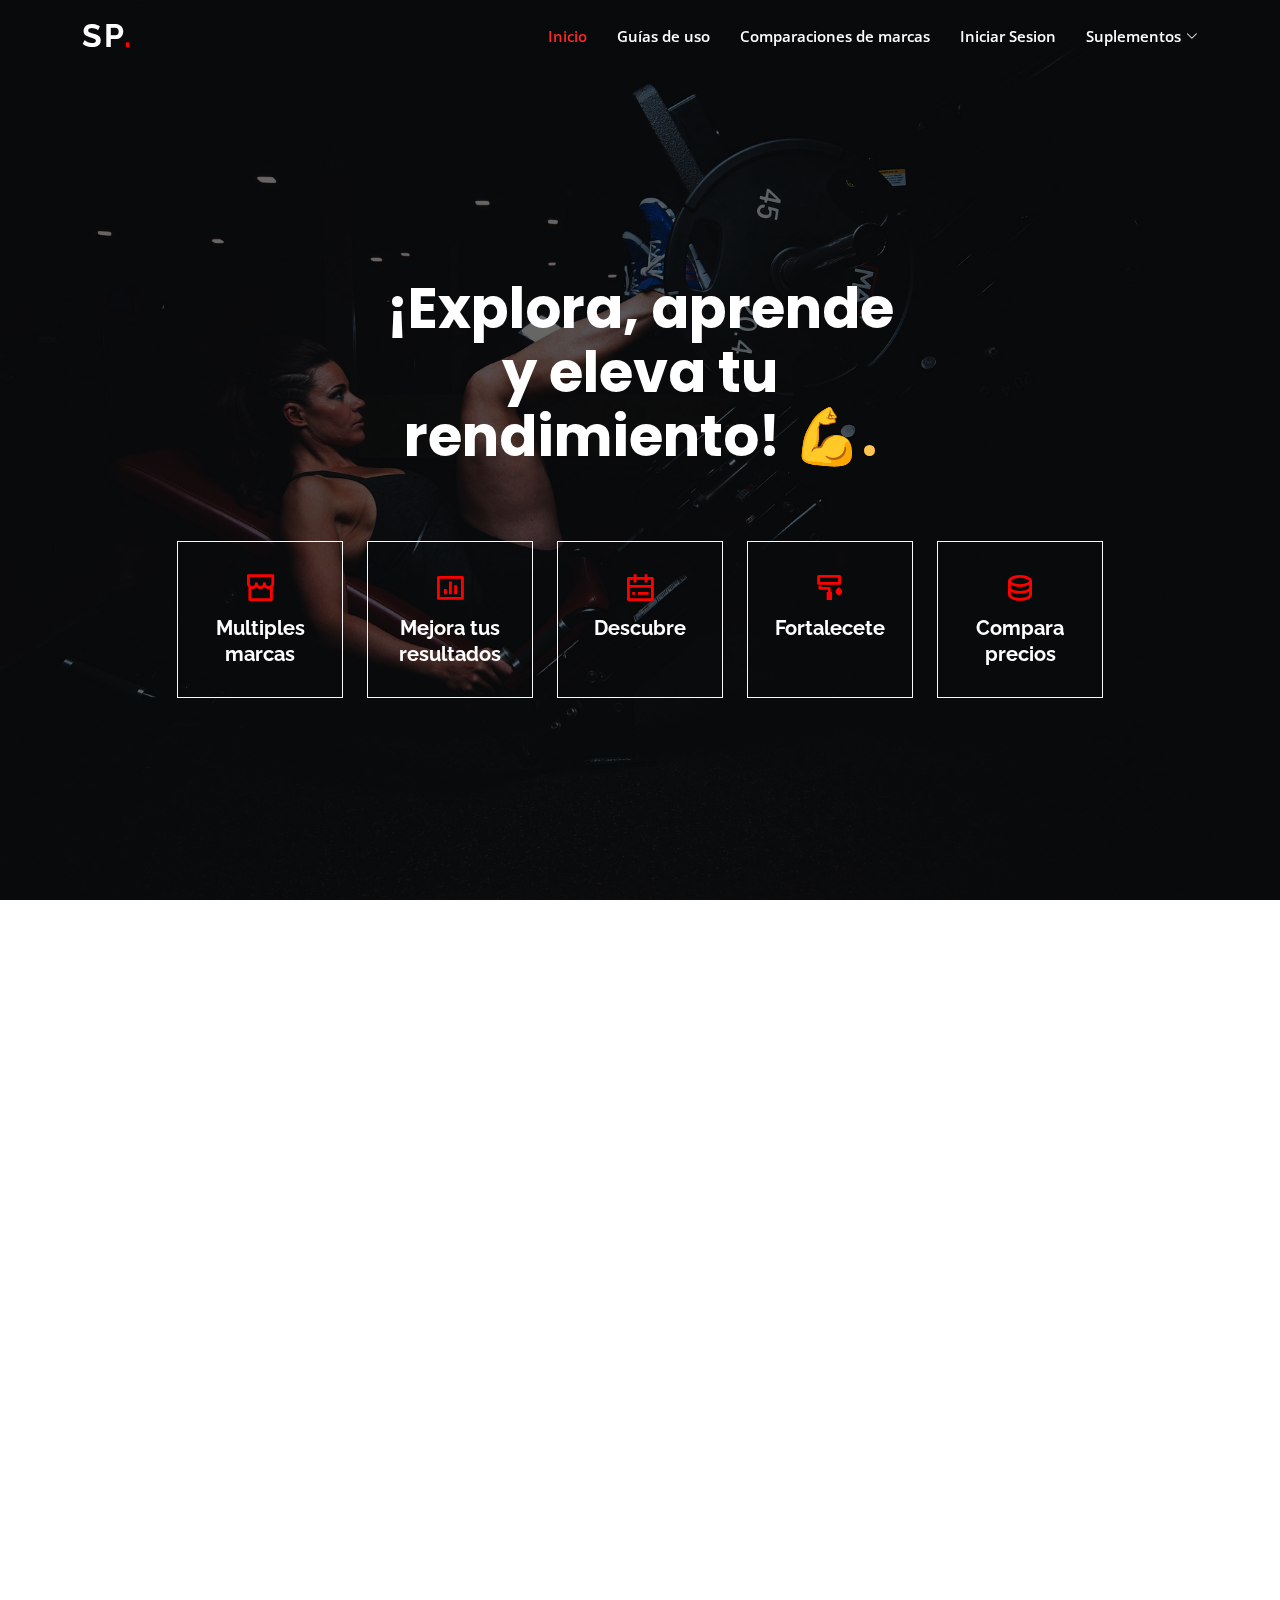
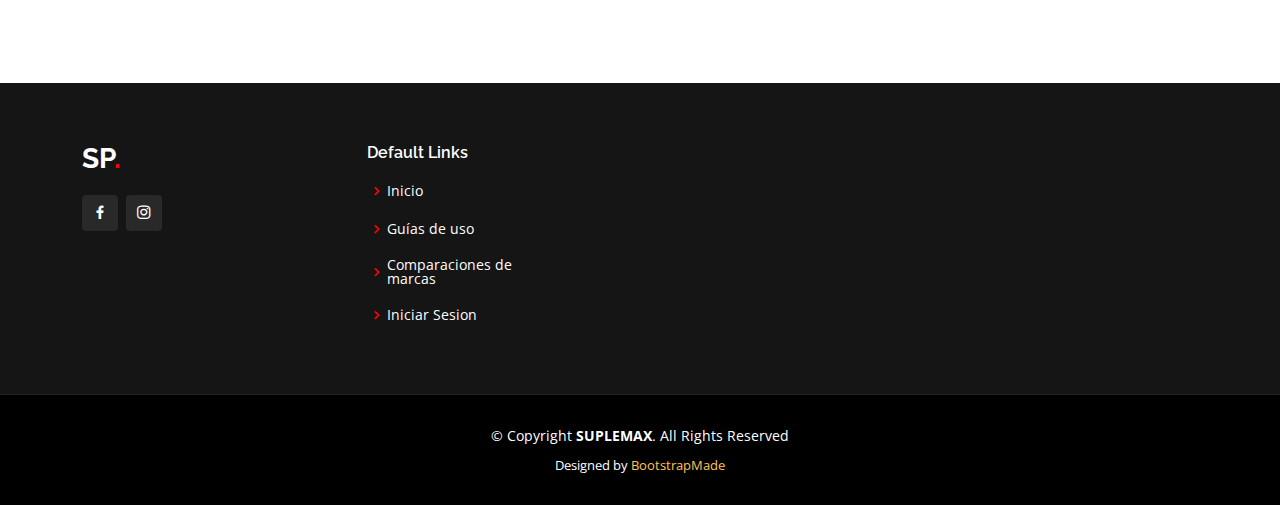
<file: index.html>
<!DOCTYPE html>
<html lang="es">

<head>
  <meta charset="utf-8">
  <meta content="width=device-width, initial-scale=1.0" name="viewport">

  <title>SUPLEMAX</title>
  <meta content="" name="description">
  <meta content="" name="keywords">

  <!-- Favicons -->
  <link href="assets/img/favicon-32x32.png" rel="icon">
  <link href="assets/img/apple-touch-icon.png" rel="apple-touch-icon">

  <!-- Google Fonts -->
  <link href="https://fonts.googleapis.com/css?family=Open+Sans:300,300i,400,400i,600,600i,700,700i|Raleway:300,300i,400,400i,500,500i,600,600i,700,700i|Poppins:300,300i,400,400i,500,500i,600,600i,700,700i" rel="stylesheet">

  <!-- Vendor CSS Files -->
  <link href="assets/vendor/aos/aos.css" rel="stylesheet">
  <link href="assets/vendor/bootstrap/css/bootstrap.min.css" rel="stylesheet">
  <link href="assets/vendor/bootstrap-icons/bootstrap-icons.css" rel="stylesheet">
  <link href="assets/vendor/boxicons/css/boxicons.min.css" rel="stylesheet">
  <link href="assets/vendor/glightbox/css/glightbox.min.css" rel="stylesheet">
  <link href="assets/vendor/remixicon/remixicon.css" rel="stylesheet">
  <link href="assets/vendor/swiper/swiper-bundle.min.css" rel="stylesheet">

  <!-- Template Main CSS File -->
  <link href="assets/css/style.css" rel="stylesheet">

  <!-- =======================================================
  * Template Name: Gp
  * Updated: Sep 18 2023 with Bootstrap v5.3.2
  * Template URL: https://bootstrapmade.com/gp-free-multipurpose-html-bootstrap-template/
  * Author: BootstrapMade.com
  * License: https://bootstrapmade.com/license/
  ======================================================== -->
</head>

<body>

  <!-- ======= Header ======= -->
  <header id="header" class="fixed-top ">
    <div class="container d-flex align-items-center justify-content-lg-between">

      <h1 class="logo me-auto me-lg-0"><a href="index.html">SP<span>.</span></a></h1>
      <!-- Uncomment below if you prefer to use an image logo -->
      <!-- <a href="index.html" class="logo me-auto me-lg-0"><img src="assets/img/logo.png" alt="" class="img-fluid"></a>-->

      <nav id="navbar" class="navbar order-last order-lg-0">
        <ul>
          <li><a class="active" href="./index.html">Inicio</a></li>
          <li><a class="" href="./guias-uso.html">Guías de uso</a></li>
          <li><a class="" href="./index-comparaciones.html">Comparaciones de marcas</a></li>
          <li><a class="" href="./crud.html">Iniciar Sesion</a></li>
          <li class="dropdown"><a href="#"><span>Suplementos</span> <i class="bi bi-chevron-down"></i></a>
            <ul>
              <li><a href="./suplemento-proteina.html">Proteinas</a></li>
              <li><a href="./suplemento-creatina.html">Creatinas</a></li>
              <li><a href="./suplemento-ganador_masa.html">Ganadores de masa</a></li>
            </ul>
          </li>
        </ul>
        <i class="bi bi-list mobile-nav-toggle"></i>
      </nav><!-- .navbar -->


    </div>
  </header><!-- End Header -->

  <!-- ======= Hero Section ======= -->
  <section id="hero" class="d-flex align-items-center justify-content-center">
    <div class="container" data-aos="fade-up">

      <div class="row justify-content-center" data-aos="fade-up" data-aos-delay="150">
        <div class="col-xl-6 col-lg-8">
          <h1> ¡Explora, aprende y eleva tu rendimiento! 💪<span>.</span></h1>
        </div>
      </div>

      <div class="row gy-4 mt-5 justify-content-center" data-aos="zoom-in" data-aos-delay="250">
        <div class="col-xl-2 col-md-4">
          <div class="icon-box">
            <i class="ri-store-line"></i>
            <h3><a href="">Multiples marcas</a></h3>
          </div>
        </div>
        <div class="col-xl-2 col-md-4">
          <div class="icon-box">
            <i class="ri-bar-chart-box-line"></i>
            <h3><a href="">Mejora tus resultados</a></h3>
          </div>
        </div>
        <div class="col-xl-2 col-md-4">
          <div class="icon-box">
            <i class="ri-calendar-todo-line"></i>
            <h3><a href="">Descubre</a></h3>
          </div>
        </div>
        <div class="col-xl-2 col-md-4">
          <div class="icon-box">
            <i class="ri-paint-brush-line"></i>
            <h3><a href="">Fortalecete</a></h3>
          </div>
        </div>
        <div class="col-xl-2 col-md-4">
          <div class="icon-box">
            <i class="ri-database-2-line"></i>
            <h3><a href="">Compara precios</a></h3>
          </div>
        </div>
      </div>

    </div>
  </section><!-- End Hero -->

  <main id="main">

    <!-- ======= About Section ======= -->
    <section id="about" class="about">
      <div class="container" data-aos="fade-up">

        <div class="row">
          <div class="col-lg-6 order-1 order-lg-2" data-aos="fade-left" data-aos-delay="100">
            <img src="assets/img/about.jpg" class="img-fluid" alt="">
          </div>
          <div class="col-lg-6 pt-4 pt-lg-0 order-2 order-lg-1 content" data-aos="fade-right" data-aos-delay="100">
            <h3> ¡Tu viaje hacia una versión más fuerte de ti comienza aquí! #SuplementosTop</h3>
            <p class="fst-italic">
              ¡Bienvenido a nuestra página dedicada a la excelencia en el mundo del fitness! Aquí encontrarás información clave sobre los mejores suplementos para maximizar tus resultados en el gimnasio.
            </p>
            <ul>
              <li><i class="ri-check-double-line"></i> Recuperación Acelerada: Contribuyen a la reparación muscular después del ejercicio, reduciendo el tiempo de recuperación.</li>
              <li><i class="ri-check-double-line"></i> Variedad de Opciones: Desde proteínas hasta aminoácidos y vitaminas, hay un amplio abanico de suplementos para satisfacer diferentes necesidades.</li>
              <li><i class="ri-check-double-line"></i> Personalización: Adaptados a tus objetivos, los suplementos permiten una ingesta controlada y específica de nutriente</li>
            </ul>
            <p>
              ¡Descubre cómo los suplementos pueden ser tu aliado para alcanzar tus metas fitness de manera efectiva y eficiente! 💪✨
            </p>
          </div>
        </div>

      </div>
    </section><!-- End About Section -->

    <!-- ======= Clients Section ======= -->
    <section class="clients">
      <div class="container" data-aos="zoom-in">

        <div class="clients-slider swiper">
          <div class="swiper-wrapper align-items-center">
            <div class="swiper-slide"><img src="assets/img/clients/client-1.png" class="img-fluid" alt=""></div>
            <div class="swiper-slide"><img src="assets/img/clients/client-2.png" class="img-fluid" alt=""></div>
            <div class="swiper-slide"><img src="assets/img/clients/client-3.png" class="img-fluid" alt=""></div>
            <div class="swiper-slide"><img src="assets/img/clients/client-4.png" class="img-fluid" alt=""></div>
            <div class="swiper-slide"><img src="assets/img/clients/client-5.png" class="img-fluid" alt=""></div>
            <div class="swiper-slide"><img src="assets/img/clients/client-6.png" class="img-fluid" alt=""></div>
            <div class="swiper-slide"><img src="assets/img/clients/client-7.png" class="img-fluid" alt=""></div>
            <div class="swiper-slide"><img src="assets/img/clients/client-8.png" class="img-fluid" alt=""></div>
          </div>
          <div class="swiper-pagination"></div>
        </div>

      </div>
    </section><!-- End Clients Section -->


  </main><!-- End #main -->

  <!-- ======= Footer ======= -->
  <footer id="footer">
    <div class="footer-top">
      <div class="container">
        <div class="row">

          <div class="col-lg-3 col-md-6">
            <div class="footer-info">
              <h3>SP<span>.</span></h3>
              <div class="social-links mt-3">
                <a href="https://www.facebook.com/profile.php?id=61553926316967" class="facebook"><i class="bx bxl-facebook"></i></a>
                <a href="https://www.instagram.com/supl3maxx/" class="instagram"><i class="bx bxl-instagram"></i></a>
              </div>
            </div>
          </div>

          <div class="col-lg-2 col-md-6 footer-links">
            <h4>Default Links</h4>
            <ul>
              <li><i class="bx bx-chevron-right"></i> <a href="./index.html">Inicio</a></li>
              <li><i class="bx bx-chevron-right"></i> <a href="./guias-uso.html">Guías de uso</a></li>
              <li><i class="bx bx-chevron-right"></i> <a href="/index-comparaciones.html">Comparaciones de marcas</a></li>
              <li><i class="bx bx-chevron-right"></i> <a href="./crud.html">Iniciar Sesion</a></li>
            </ul>
          </div>



        </div>
      </div>
    </div>

    <div class="container">
      <div class="copyright">
        &copy; Copyright <strong><span>SUPLEMAX</span></strong>. All Rights Reserved
      </div>
      <div class="credits">
        <!-- All the links in the footer should remain intact. -->
        <!-- You can delete the links only if you purchased the pro version. -->
        <!-- Licensing information: https://bootstrapmade.com/license/ -->
        <!-- Purchase the pro version with working PHP/AJAX contact form: https://bootstrapmade.com/gp-free-multipurpose-html-bootstrap-template/ -->
        Designed by <a href="https://bootstrapmade.com/">BootstrapMade</a>
      </div>
    </div>
  </footer><!-- End Footer -->

  <div id="preloader"></div>
  <a href="#" class="back-to-top d-flex align-items-center justify-content-center"><i class="bi bi-arrow-up-short"></i></a>

  <!-- Vendor JS Files -->
  <script src="assets/vendor/purecounter/purecounter_vanilla.js"></script>
  <script src="assets/vendor/aos/aos.js"></script>
  <script src="assets/vendor/bootstrap/js/bootstrap.bundle.min.js"></script>
  <script src="assets/vendor/glightbox/js/glightbox.min.js"></script>
  <script src="assets/vendor/isotope-layout/isotope.pkgd.min.js"></script>
  <script src="assets/vendor/swiper/swiper-bundle.min.js"></script>
  <script src="assets/vendor/php-email-form/validate.js"></script>

  <!-- Template Main JS File -->
  <script src="assets/js/main.js"></script>

</body>

</html>
</file>
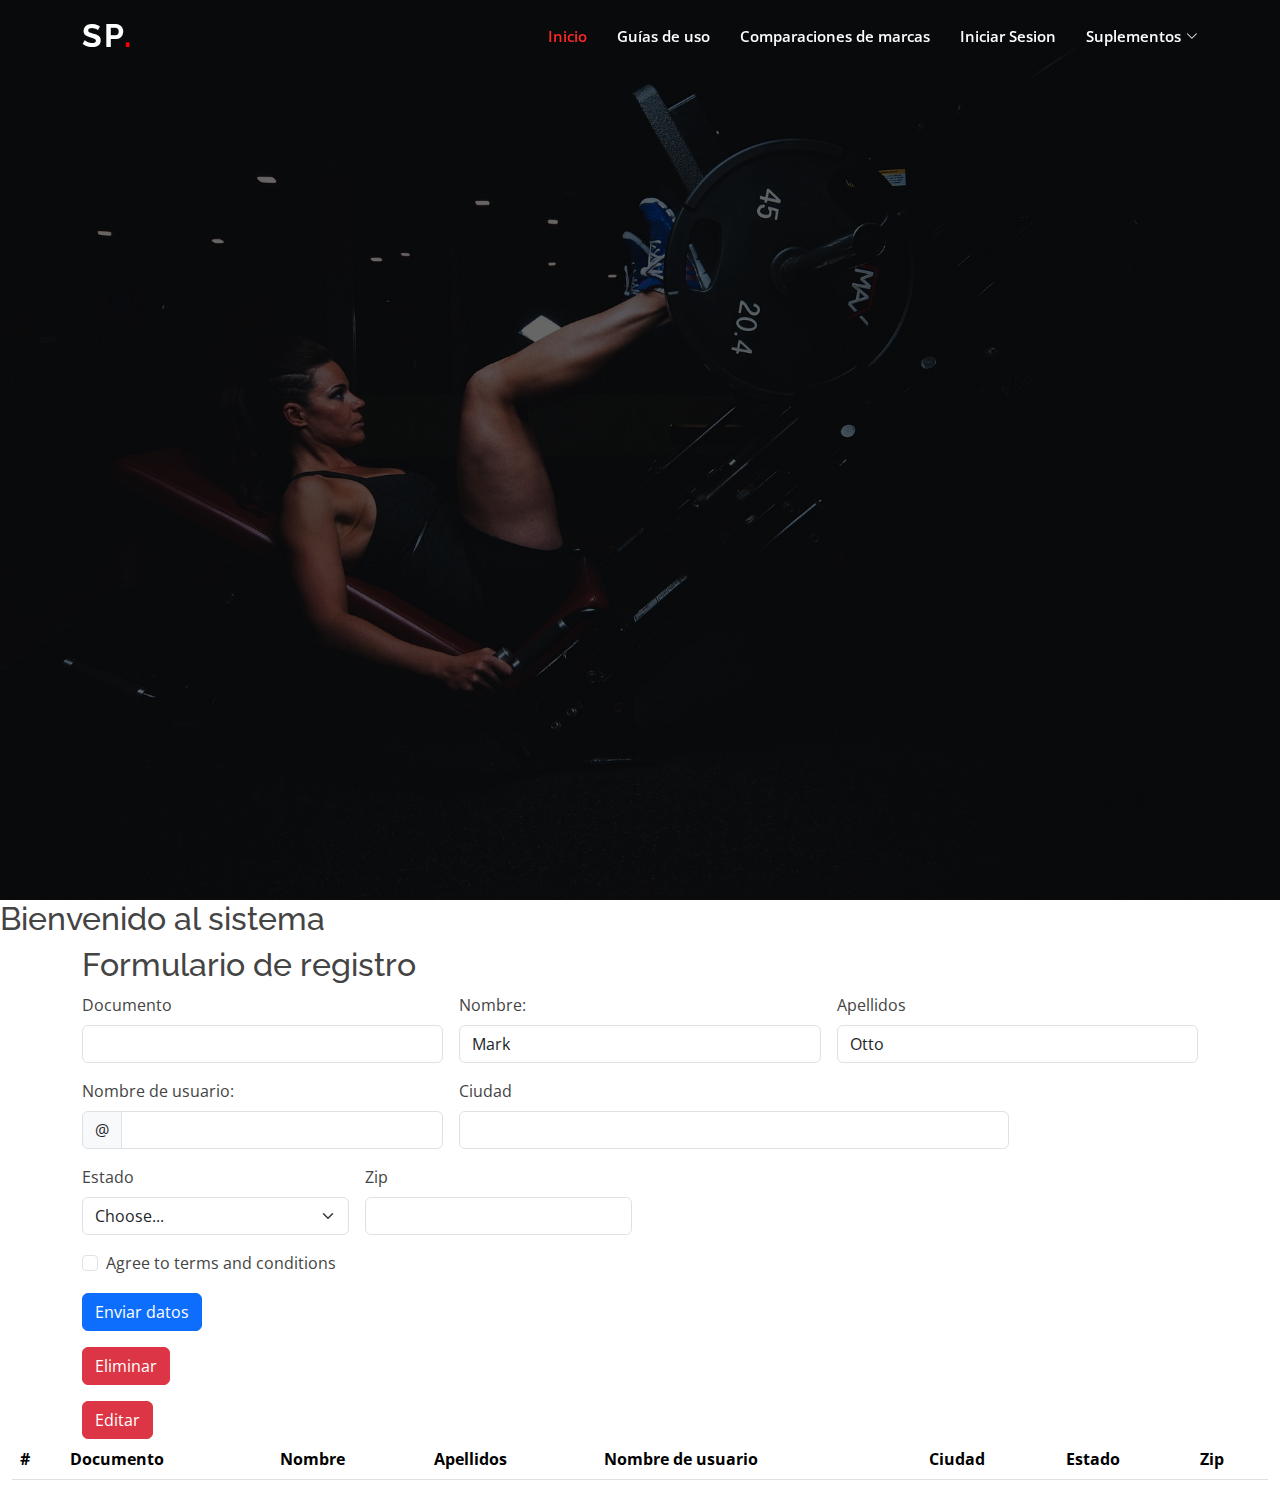
<file: crud.html>
<!DOCTYPE html>
<html lang="es">
  <head>
    <meta charset="utf-8" />
    <meta content="width=device-width, initial-scale=1.0" name="viewport" />

    <title>SUPLEMAX</title>
    <meta content="" name="description" />
    <meta content="" name="keywords" />

    <!-- Favicons -->
    <link href="assets/img/favicon-32x32.png" rel="icon" />
    <link href="assets/img/apple-touch-icon.png" rel="apple-touch-icon" />

    <!-- Google Fonts -->
    <link
      href="https://fonts.googleapis.com/css?family=Open+Sans:300,300i,400,400i,600,600i,700,700i|Raleway:300,300i,400,400i,500,500i,600,600i,700,700i|Poppins:300,300i,400,400i,500,500i,600,600i,700,700i"
      rel="stylesheet"
    />

    <!-- Vendor CSS Files -->
    <link href="assets/vendor/aos/aos.css" rel="stylesheet" />
    <link
      href="assets/vendor/bootstrap/css/bootstrap.min.css"
      rel="stylesheet"
    />
    <link
      href="assets/vendor/bootstrap-icons/bootstrap-icons.css"
      rel="stylesheet"
    />
    <link href="assets/vendor/boxicons/css/boxicons.min.css" rel="stylesheet" />
    <link
      href="assets/vendor/glightbox/css/glightbox.min.css"
      rel="stylesheet"
    />
    <link href="assets/vendor/remixicon/remixicon.css" rel="stylesheet" />
    <link href="assets/vendor/swiper/swiper-bundle.min.css" rel="stylesheet" />

    <!-- Template Main CSS File -->
    <link href="assets/css/style.css" rel="stylesheet" />

    <!-- =======================================================
  * Template Name: Gp
  * Updated: Sep 18 2023 with Bootstrap v5.3.2
  * Template URL: https://bootstrapmade.com/gp-free-multipurpose-html-bootstrap-template/
  * Author: BootstrapMade.com
  * License: https://bootstrapmade.com/license/
  ======================================================== -->

    <link
      href="https://cdn.jsdelivr.net/npm/bootstrap@5.3.2/dist/css/bootstrap.min.css"
      rel="stylesheet"
      integrity="sha384-T3c6CoIi6uLrA9TneNEoa7RxnatzjcDSCmG1MXxSR1GAsXEV/Dwwykc2MPK8M2HN"
      crossorigin="anonymous"
    />
  </head>
  <body>
    <!-- ======= Header ======= -->
    <header id="header" class="fixed-top">
      <div
        class="container d-flex align-items-center justify-content-lg-between"
      >
        <h1 class="logo me-auto me-lg-0">
          <a href="index.html">SP<span>.</span></a>
        </h1>
        <!-- Uncomment below if you prefer to use an image logo -->
        <!-- <a href="index.html" class="logo me-auto me-lg-0"><img src="assets/img/logo.png" alt="" class="img-fluid"></a>-->

        <nav id="navbar" class="navbar order-last order-lg-0">
          <ul>
            <li><a class="active" href="./index.html">Inicio</a></li>
            <li><a class="" href="./guias-uso.html">Guías de uso</a></li>
            <li>
              <a class="" href="./index-comparaciones.html"
                >Comparaciones de marcas</a
              >
            </li>
            <li><a class="" href="./crud.html">Iniciar Sesion</a></li>
            <li class="dropdown">
              <a href="#"
                ><span>Suplementos</span> <i class="bi bi-chevron-down"></i
              ></a>
              <ul>
                <li><a href="./suplemento-proteina.html">Proteinas</a></li>
                <li><a href="./suplemento-creatina.html">Creatinas</a></li>
                <li>
                  <a href="./suplemento-ganador_masa.html">Ganadores de masa</a>
                </li>
              </ul>
            </li>
          </ul>
          <i class="bi bi-list mobile-nav-toggle"></i>
        </nav>
        <!-- .navbar -->
      </div>
    </header>
    <!-- End Header -->
    <!-- ======= Hero Section ======= -->
    <section id="hero" class="d-flex align-items-center justify-content-center">
      <div class="container" data-aos="fade-up">
        <div
          class="row justify-content-center"
          data-aos="fade-up"
          data-aos-delay="150"
        >
        </div>
      </div>
    </section>
    <!-- End Hero -->

    <h2>Bienvenido al sistema</h2>

    <div class="container">
      <h2>Formulario de registro</h2>

      <form class="row g-3 needs-validation" action="javascript:crearObjeto();">
        <div class="col-md-4">
          <label for="validationCustom00" class="form-label">Documento</label>
          <input
            type="text"
            class="form-control"
            id="validationCustom00"
            value=""
            required
          />
          <div class="valid-feedback">Looks good!</div>
        </div>
        <div class="col-md-4">
          <label for="validationCustom01" class="form-label">Nombre:</label>
          <input
            type="text"
            class="form-control"
            id="validationCustom01"
            value="Mark"
            required
          />
          <div class="valid-feedback">Looks good!</div>
        </div>
        <div class="col-md-4">
          <label for="validationCustom02" class="form-label">Apellidos</label>
          <input
            type="text"
            class="form-control"
            id="validationCustom02"
            value="Otto"
            required
          />
          <div class="valid-feedback">Looks good!</div>
        </div>
        <div class="col-md-4">
          <label for="validationCustomUsername" class="form-label"
            >Nombre de usuario:</label
          >
          <div class="input-group has-validation">
            <span class="input-group-text" id="inputGroupPrepend">@</span>
            <input
              type="text"
              class="form-control"
              id="validationCustomUsername"
              aria-describedby="inputGroupPrepend"
              required
            />
            <div class="invalid-feedback">Please choose a username.</div>
          </div>
        </div>
        <div class="col-md-6">
          <label for="validationCustom03" class="form-label">Ciudad</label>
          <input
            type="text"
            class="form-control"
            id="validationCustom03"
            required
          />
          <div class="invalid-feedback">Please provide a valid city.</div>
        </div>
        <div class="col-md-3">
          <label for="validationCustom04" class="form-label">Estado</label>
          <select class="form-select" id="validationCustom04" required>
            <option selected disabled value="">Choose...</option>
            <option>1</option>
            <option>2</option>
            <option>3</option>
          </select>
          <div class="invalid-feedback">Please select a valid state.</div>
        </div>
        <div class="col-md-3">
          <label for="validationCustom05" class="form-label">Zip</label>
          <input
            type="text"
            class="form-control"
            id="validationCustom05"
            required
          />
          <div class="invalid-feedback">Please provide a valid zip.</div>
        </div>
        <div class="col-12">
          <div class="form-check">
            <input
              class="form-check-input"
              type="checkbox"
              value=""
              id="invalidCheck"
              required
            />
            <label class="form-check-label" for="invalidCheck">
              Agree to terms and conditions
            </label>
            <div class="invalid-feedback">
              You must agree before submitting.
            </div>
          </div>
        </div>
        <div class="col-12">
          <button class="btn btn-primary" type="submit">Enviar datos</button>
        </div>
        <div class="col-12">
          <button
            class="btn btn-danger"
            type="button"
            onclick="eliminarObjeto()"
          >
            Eliminar
          </button>
        </div>
        <div class="col-12">
          <button class="btn btn-danger" type="button" onclick="editarObjeto()">
            Editar
          </button>
        </div>
      </form>
    </div>

    <div class="container-fluid">
      <table class="table" id="tableID">
        <thead>
          <tr>
            <th scope="col">#</th>
            <th scope="col">Documento</th>
            <th scope="col">Nombre</th>
            <th scope="col">Apellidos</th>
            <th scope="col">Nombre de usuario</th>
            <th scope="col">Ciudad</th>
            <th scope="col">Estado</th>
            <th scope="col">Zip</th>
          </tr>
        </thead>
        <tbody id="tbody"></tbody>
      </table>
    </div>

    <!-- Vendor JS Files -->
    <script src="assets/vendor/purecounter/purecounter_vanilla.js"></script>
    <script src="assets/vendor/aos/aos.js"></script>
    <script src="assets/vendor/bootstrap/js/bootstrap.bundle.min.js"></script>
    <script src="assets/vendor/glightbox/js/glightbox.min.js"></script>
    <script src="assets/vendor/isotope-layout/isotope.pkgd.min.js"></script>
    <script src="assets/vendor/swiper/swiper-bundle.min.js"></script>
    <script src="assets/vendor/php-email-form/validate.js"></script>

    <!-- Template Main JS File -->
    <script src="assets/js/main.js"></script>

    <script
      src="https://cdn.jsdelivr.net/npm/bootstrap@5.3.2/dist/js/bootstrap.bundle.min.js"
      integrity="sha384-C6RzsynM9kWDrMNeT87bh95OGNyZPhcTNXj1NW7RuBCsyN/o0jlpcV8Qyq46cDfL"
      crossorigin="anonymous"
    ></script>
    <script src="./assets/js/script.js"></script>
    <script src="./assets/js/persona.js"></script>
    <script src="./assets/js/controladorMain.js"></script>
  </body>
</html>
</file>
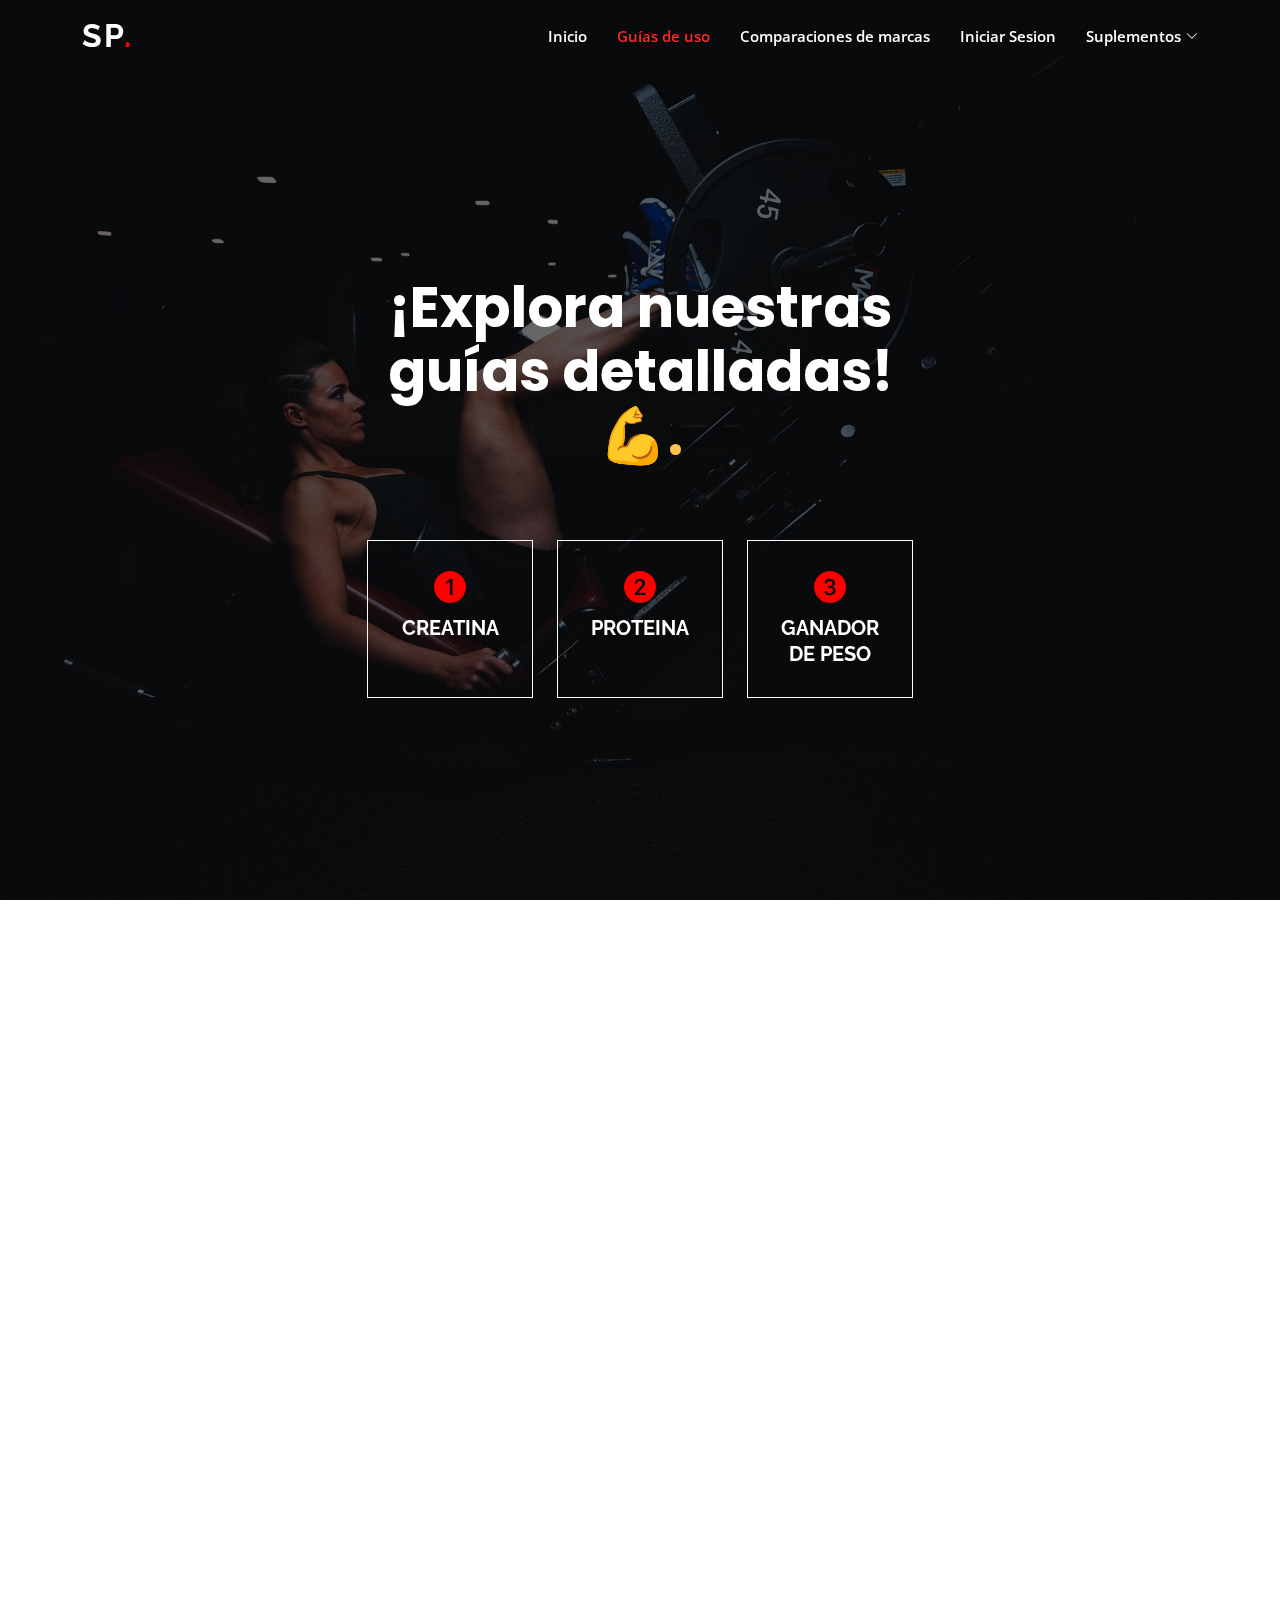
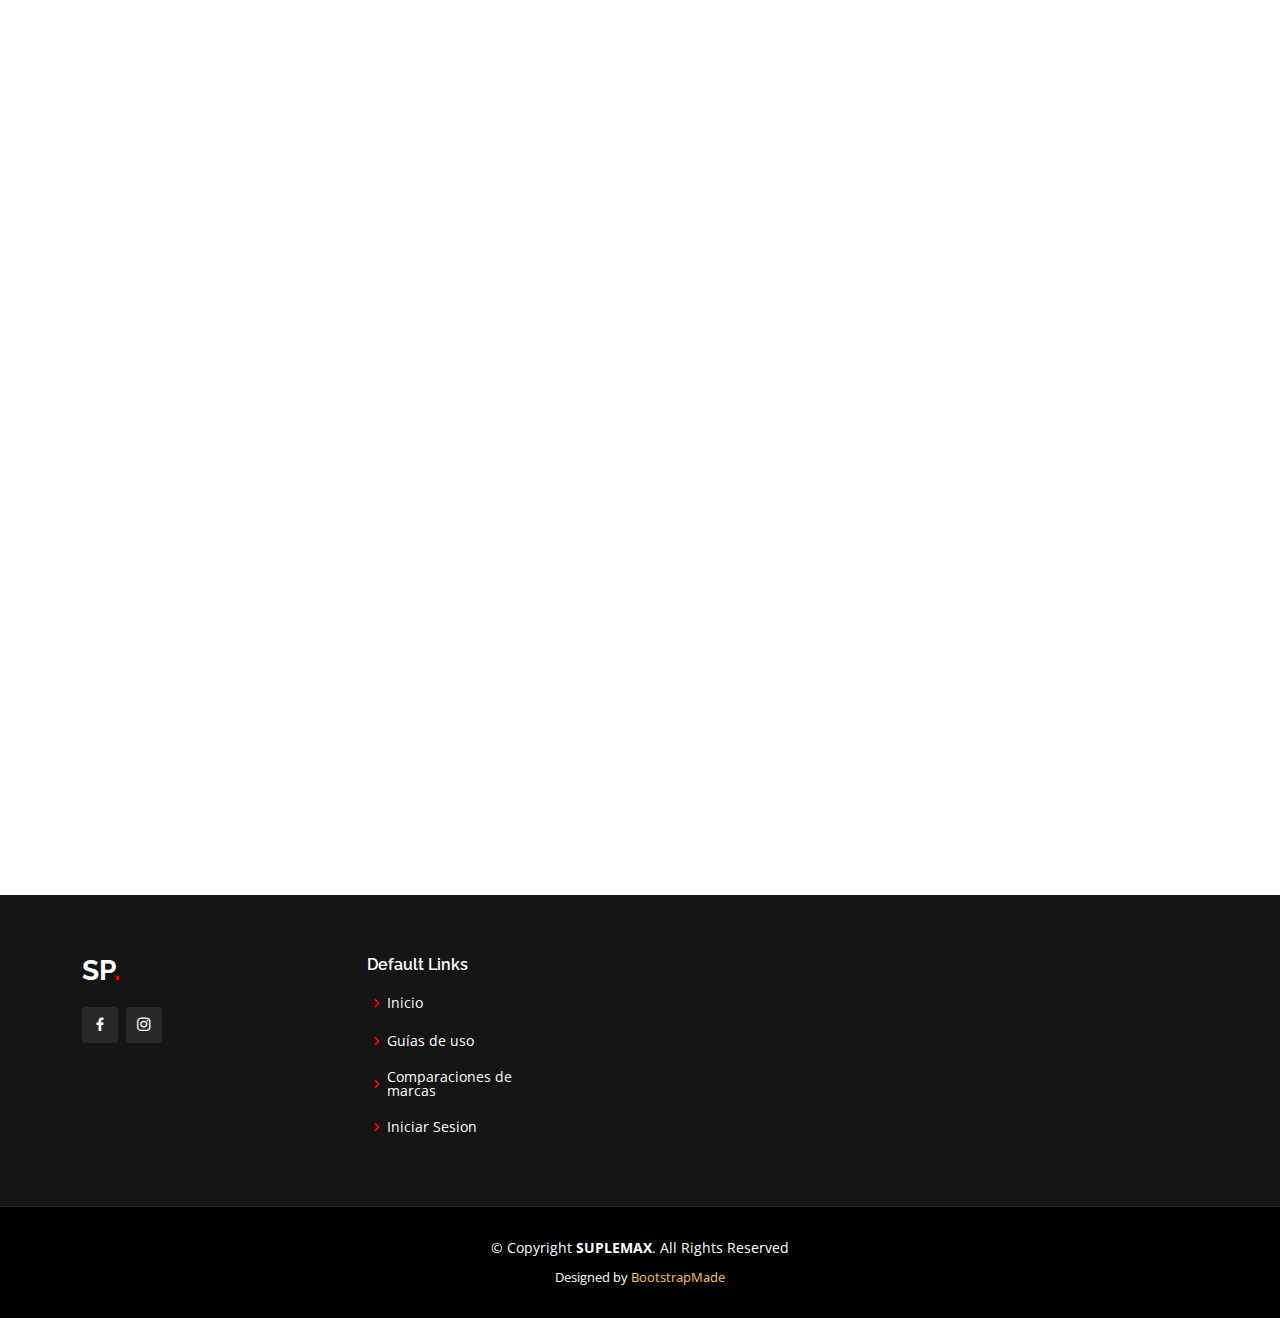
<file: guias-uso.html>
<!DOCTYPE html>
<html lang="es">
  <head>
    <meta charset="utf-8" />
    <meta content="width=device-width, initial-scale=1.0" name="viewport" />

    <title>SUPLEMAX</title>
    <meta content="" name="description" />
    <meta content="" name="keywords" />

    <!-- Favicons -->
    <link href="assets/img/favicon-32x32.png" rel="icon" />
    <link href="assets/img/apple-touch-icon.png" rel="apple-touch-icon" />

    <!-- Google Fonts -->
    <link
      href="https://fonts.googleapis.com/css?family=Open+Sans:300,300i,400,400i,600,600i,700,700i|Raleway:300,300i,400,400i,500,500i,600,600i,700,700i|Poppins:300,300i,400,400i,500,500i,600,600i,700,700i"
      rel="stylesheet"
    />

    <!-- Vendor CSS Files -->
    <link href="assets/vendor/aos/aos.css" rel="stylesheet" />
    <link
      href="assets/vendor/bootstrap/css/bootstrap.min.css"
      rel="stylesheet"
    />
    <link
      href="assets/vendor/bootstrap-icons/bootstrap-icons.css"
      rel="stylesheet"
    />
    <link href="assets/vendor/boxicons/css/boxicons.min.css" rel="stylesheet" />
    <link
      href="assets/vendor/glightbox/css/glightbox.min.css"
      rel="stylesheet"
    />
    <link href="assets/vendor/remixicon/remixicon.css" rel="stylesheet" />
    <link href="assets/vendor/swiper/swiper-bundle.min.css" rel="stylesheet" />

    <!-- Template Main CSS File -->
    <link href="assets/css/style.css" rel="stylesheet" />

    <!-- =======================================================
        * Template Name: Gp
        * Updated: Sep 18 2023 with Bootstrap v5.3.2
        * Template URL: https://bootstrapmade.com/gp-free-multipurpose-html-bootstrap-template/
        * Author: BootstrapMade.com
        * License: https://bootstrapmade.com/license/
        ======================================================== -->
  </head>
  <body>
    <!-- ======= Header ======= -->
    <header id="header" class="fixed-top">
      <div
        class="container d-flex align-items-center justify-content-lg-between"
      >
        <h1 class="logo me-auto me-lg-0">
          <a href="index.html">SP<span>.</span></a>
        </h1>
        <!-- Uncomment below if you prefer to use an image logo -->
        <!-- <a href="index.html" class="logo me-auto me-lg-0"><img src="assets/img/logo.png" alt="" class="img-fluid"></a>-->

        <nav id="navbar" class="navbar order-last order-lg-0">
          <ul>
            <li><a class="" href="./index.html">Inicio</a></li>
            <li><a class="active" href="#">Guías de uso</a></li>
            <li><a class="" href="./index-comparaciones.html">Comparaciones de marcas</a></li>
            <li><a class="" href="./crud.html">Iniciar Sesion</a></li>
            <li class="dropdown">
              <a href="#"
                ><span>Suplementos</span> <i class="bi bi-chevron-down"></i
              ></a>
              <ul>
                <li><a href="./suplemento-proteina.html">Proteinas</a></li>
                <li><a href="./suplemento-creatina.html">Creatinas</a></li>
                <li><a href="./suplemento-ganador_masa.html">Ganadores de masa</a></li>
              </ul>
            </li>
          </ul>
          <i class="bi bi-list mobile-nav-toggle"></i>
        </nav>
        <!-- .navbar -->
      </div>
    </header>
    <!-- End Header -->

    <!-- ======= Hero Section ======= -->
    <section id="hero" class="d-flex align-items-center justify-content-center">
      <div class="container" data-aos="fade-up">
        <div
          class="row justify-content-center"
          data-aos="fade-up"
          data-aos-delay="150"
        >
          <div class="col-xl-6 col-lg-8">
            <h1>¡Explora nuestras guías detalladas! 💪<span>.</span></h1>
          </div>
        </div>

        <div
          class="row gy-4 mt-5 justify-content-center"
          data-aos="zoom-in"
          data-aos-delay="250"
        >
          <div class="col-xl-2 col-md-4">
            <div class="icon-box">
              <i class="bi bi-1-circle-fill"></i>
              <h3><a href="#creatinas">CREATINA</a></h3>
            </div>
          </div>
          <div class="col-xl-2 col-md-4">
            <div class="icon-box">
              <i class="bi bi-2-circle-fill"></i>
              <h3><a href="#proteinas">PROTEINA</a></h3>
            </div>
          </div>
          <div class="col-xl-2 col-md-4">
            <div class="icon-box">
              <i class="bi bi-3-circle-fill"></i>
              <h3><a href="#ganador_peso">GANADOR DE PESO</a></h3>
            </div>
          </div>
        </div>
      </div>
    </section>
    <!-- End Hero -->

    <main id="main">
      <!-- ======= Creatinas Section ======= -->
      <section id="creatinas" class="about">
        <div class="container" data-aos="fade-up">
          <h2 style="font-weight: 700">CREATINAS</h2>

          <p>
            1. Elección del Tipo de Creatina: Opta por monohidrato de creatina,
            una forma respaldada por numerosos estudios que demuestran su
            eficacia y seguridad.
            <br />
            2. Fase de Mantenimiento: toma 3-5 gramos al día para mantener
            niveles óptimos.
            <br />
            3. Momento de la Ingesta: No hay un momento específico crítico, pero
            muchos optan por tomar creatina después del entrenamiento para
            aprovechar la ventana de recuperación.
            <br />
            4. Mezcla y Consumo: Mezcla la creatina con agua, jugo o tu batido
            proteico. Evita bebidas con cafeína, ya que podría afectar la
            absorción.
            <br />
            5. Hidratación Constante: Bebe suficiente agua, ya que la creatina
            puede aumentar la retención de líquidos en los músculos.
            <br />
            6. Uso Continuo: La creatina es efectiva cuando se usa de manera
            consistente. No es necesario hacer ciclos, pero es importante
            mantener una ingesta regular.
            <br />
            7. Consulta con un Profesional: Siempre es recomendable hablar con
            un profesional de la salud o un entrenador antes de comenzar
            cualquier suplemento, especialmente si tienes condiciones médicas
            preexistentes. Recuerda que la creatina es uno de los suplementos
            más estudiados y seguros. Ajusta las dosis según tus necesidades
            individuales y sigue un régimen de entrenamiento regular para
            obtener los mejores resultados. ¡Buena suerte en tu viaje de
            fitness! 💪✨
          </p>
        </div>
      </section>
      <!-- End Creatinas Section -->

      <!-- ======= Proteinas Section ======= -->
      <section id="proteinas" class="clients">
        <div class="container" data-aos="zoom-in">
          <h2 style="font-weight: 700">PROTEINAS</h2>
          <p>
            1. Determina tus Necesidades Proteicas: Calcula tu requerimiento
            diario de proteínas según tu peso, nivel de actividad y metas de
            entrenamiento. <br />
            2. Selección del Tipo de Proteína: Hay diversas opciones como suero
            de leche (whey), caseína, proteína vegetal, entre otras. Elige según
            tus preferencias y objetivos. <br />
            3. Momentos Clave para la Ingesta: Consume proteína en momentos
            estratégicos, como después del entrenamiento para facilitar la
            recuperación muscular. <br />4. Ajusta la Cantidad: Ajusta la
            cantidad de proteína en función de tu ingesta dietética total y la
            cantidad de proteína proveniente de fuentes naturales. <br />
            5. Mezcla y Sabor: Mezcla el polvo de proteína con agua, leche o en
            batidos. Experimenta con diferentes sabores y consistencias para
            encontrar lo que más te guste. <br />
            6. Evita Sustituir Completamente las Fuentes Naturales: Los
            suplementos de proteína deben complementar, no reemplazar, las
            fuentes naturales de proteínas en tu dieta. <br />7. Uso como Snack
            o Complemento de Comidas: Puedes usar la proteína en polvo como
            parte de tus comidas o como un snack para aumentar la ingesta
            proteica diaria. <br />
            8. Considera las Necesidades Individuales: Algunas personas pueden
            necesitar más proteínas debido a sus objetivos específicos o a
            restricciones dietéticas. Ajusta según tus necesidades individuales.
            <br />
            9. Controla las Etiquetas: Lee las etiquetas para asegurarte de que
            el producto se ajuste a tus objetivos y preferencias dietéticas.
            <br />10. Consulta con un Profesional: Siempre es recomendable
            hablar con un profesional de la salud o un nutricionista para
            obtener recomendaciones personalizadas.
          </p>
        </div>
      </section>
      <!-- End Proteinas Section -->

      <!-- ======= MassGainer Section ======= -->
      <section id="ganador_peso" class="clients">
        <div class="container" data-aos="zoom-in">
          <h2 style="font-weight: 700">GANADORES DE PESO</h2>
          <p>
            1. Comprende tus Objetivos: Los ganadores de peso son ideales para
            aquellos que buscan aumentar la masa muscular y la ingesta calórica
            total. Asegúrate de que este sea tu objetivo antes de incorporarlos
            a tu rutina.
            <br />
            2. Elección del Producto: Selecciona un ganador de peso con un
            equilibrio adecuado de proteínas, carbohidratos, grasas y calorías.
            Asegúrate de que se adapte a tus necesidades nutricionales y
            preferencias.
            <br />
            3. Momento Estratégico: Toma tu ganador de peso en momentos clave,
            como después del entrenamiento o entre comidas, para aumentar la
            ingesta calórica total y apoyar la recuperación.
            <br />
            4. Ajusta la Cantidad según tus Necesidades: Ajusta la cantidad de
            ganador de peso según tus objetivos y tu ingesta calórica diaria. No
            todos necesitan la misma cantidad, así que adapta la porción según
            tus necesidades individuales.
            <br />
            5. Combínalo con Alimentos Integrales: No dependas exclusivamente de
            los suplementos. Combina el ganador de peso con alimentos integrales
            ricos en nutrientes para asegurar una dieta equilibrada.
            <br />
            6. Evita el Exceso de Azúcares y Grasas Saturadas: Lee las etiquetas
            y evita los ganadores de peso con exceso de azúcares y grasas
            saturadas. Busca opciones más saludables para apoyar tus metas de
            fitness.
            <br />
            7. Monitoreo del Progreso: Controla tu progreso regularmente para
            ajustar las porciones según sea necesario. Esto es especialmente
            importante si experimentas cambios en tu peso o composición
            corporal.
            <br />
            8. Consulta con un Profesional: Habla con un nutricionista o
            profesional de la salud antes de incorporar un ganador de peso a tu
            régimen, especialmente si tienes condiciones médicas preexistentes.
          </p>
        </div>
      </section>
      <!-- End MassGainer Section -->
    </main>
    <!-- End #main -->

    <!-- ======= Footer ======= -->
    <footer id="footer">
      <div class="footer-top">
        <div class="container">
          <div class="row">
            <div class="col-lg-3 col-md-6">
              <div class="footer-info">
                <h3>SP<span>.</span></h3>

                <div class="social-links mt-3">
                  <a href="https://www.facebook.com/profile.php?id=61553926316967" class="facebook"
                    ><i class="bx bxl-facebook"></i
                  ></a>
                  <a href="https://www.instagram.com/supl3maxx/" class="instagram"
                    ><i class="bx bxl-instagram"></i
                  ></a>
                </div>
              </div>
            </div>

            <div class="col-lg-2 col-md-6 footer-links">
              <h4>Default Links</h4>
              <ul>
                <li>
                  <i class="bx bx-chevron-right"></i> <a href="./index.html">Inicio</a>
                </li>
                <li>
                  <i class="bx bx-chevron-right"></i>
                  <a href="./guias-uso.html">Guías de uso</a>
                </li>
                <li>
                  <i class="bx bx-chevron-right"></i>
                  <a href="./index-comparaciones.html">Comparaciones de marcas</a>
                </li>
                <li>
                  <i class="bx bx-chevron-right"></i> <a href="./crud.html">Iniciar Sesion</a>
                </li>
              </ul>
            </div>
          </div>
        </div>
      </div>

      <div class="container">
        <div class="copyright">
          &copy; Copyright <strong><span>SUPLEMAX</span></strong
          >. All Rights Reserved
        </div>
        <div class="credits">
          <!-- All the links in the footer should remain intact. -->
          <!-- You can delete the links only if you purchased the pro version. -->
          <!-- Licensing information: https://bootstrapmade.com/license/ -->
          <!-- Purchase the pro version with working PHP/AJAX contact form: https://bootstrapmade.com/gp-free-multipurpose-html-bootstrap-template/ -->
          Designed by <a href="https://bootstrapmade.com/">BootstrapMade</a>
        </div>
      </div>
    </footer>
    <!-- End Footer -->

    <!-- Vendor JS Files -->
    <script src="assets/vendor/purecounter/purecounter_vanilla.js"></script>
    <script src="assets/vendor/aos/aos.js"></script>
    <script src="assets/vendor/bootstrap/js/bootstrap.bundle.min.js"></script>
    <script src="assets/vendor/glightbox/js/glightbox.min.js"></script>
    <script src="assets/vendor/isotope-layout/isotope.pkgd.min.js"></script>
    <script src="assets/vendor/swiper/swiper-bundle.min.js"></script>
    <script src="assets/vendor/php-email-form/validate.js"></script>

    <!-- Template Main JS File -->
    <script src="assets/js/main.js"></script>
  </body>
</html>
</file>
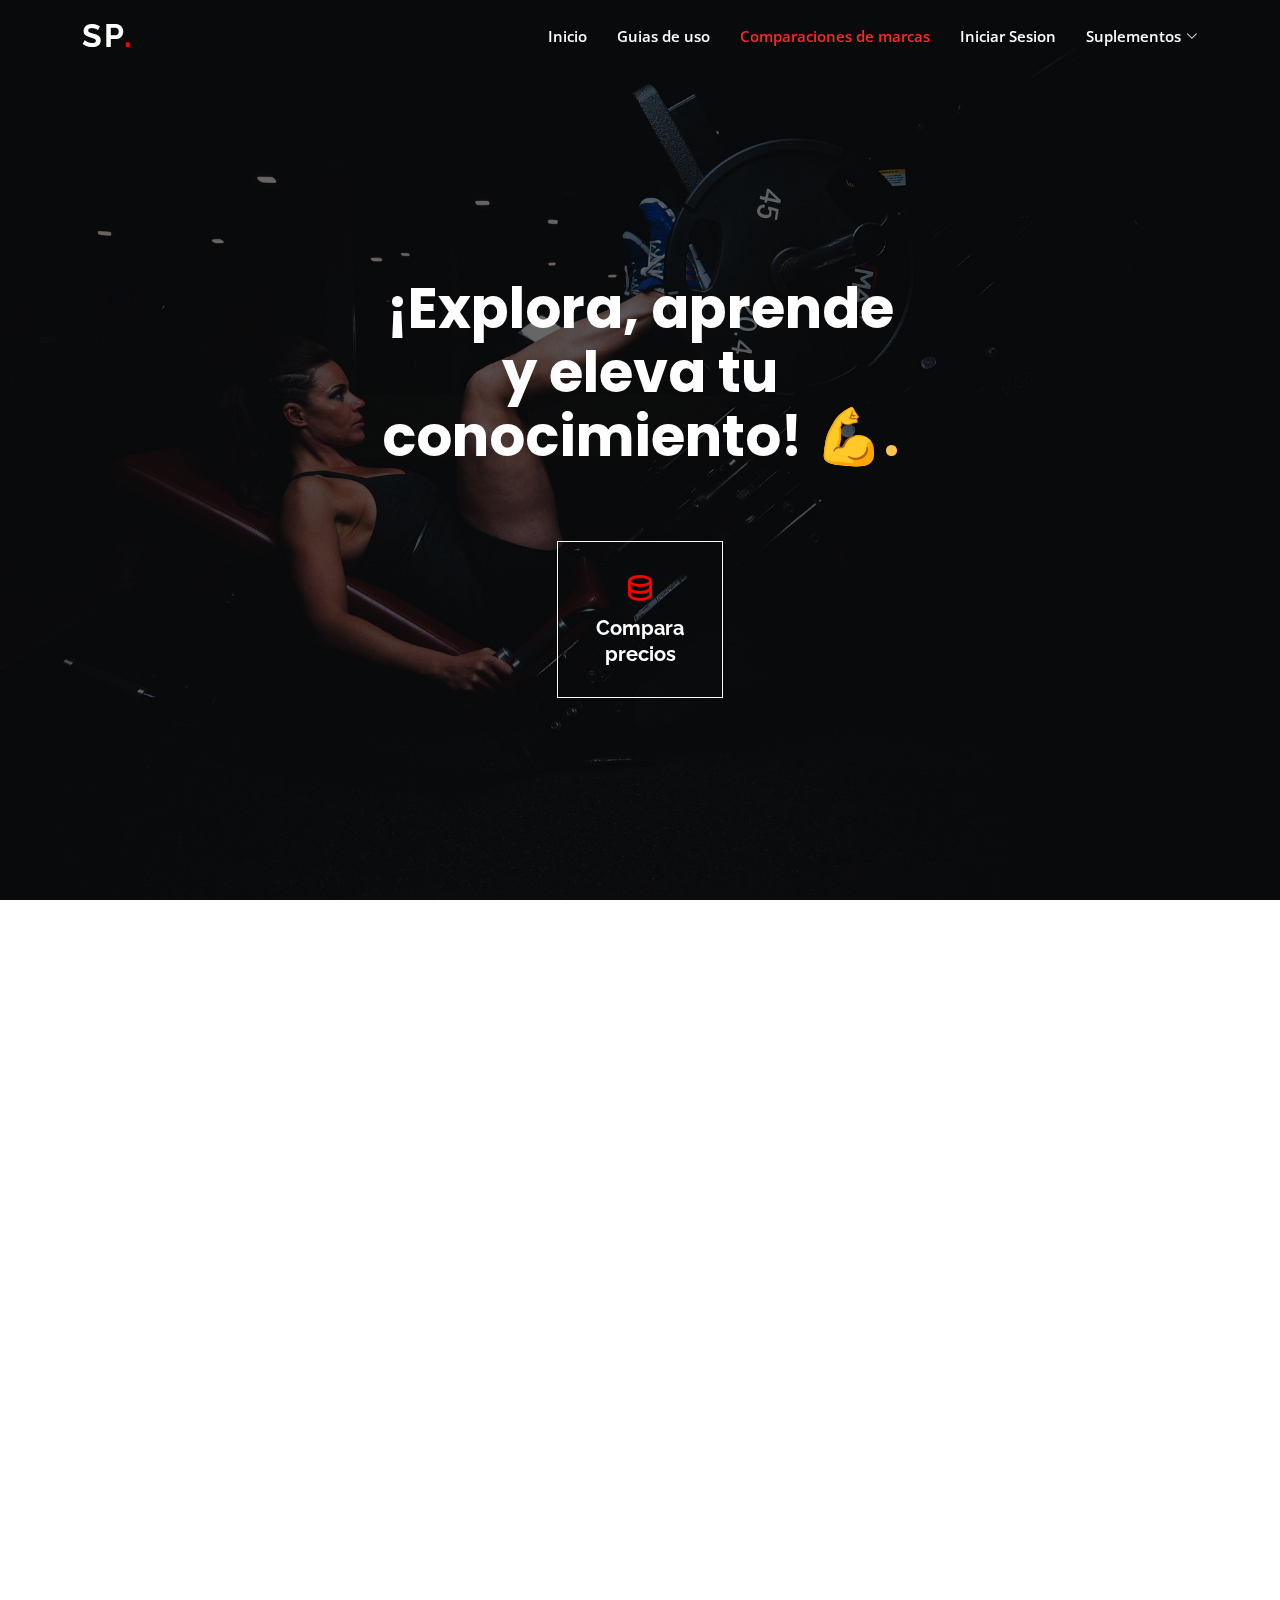
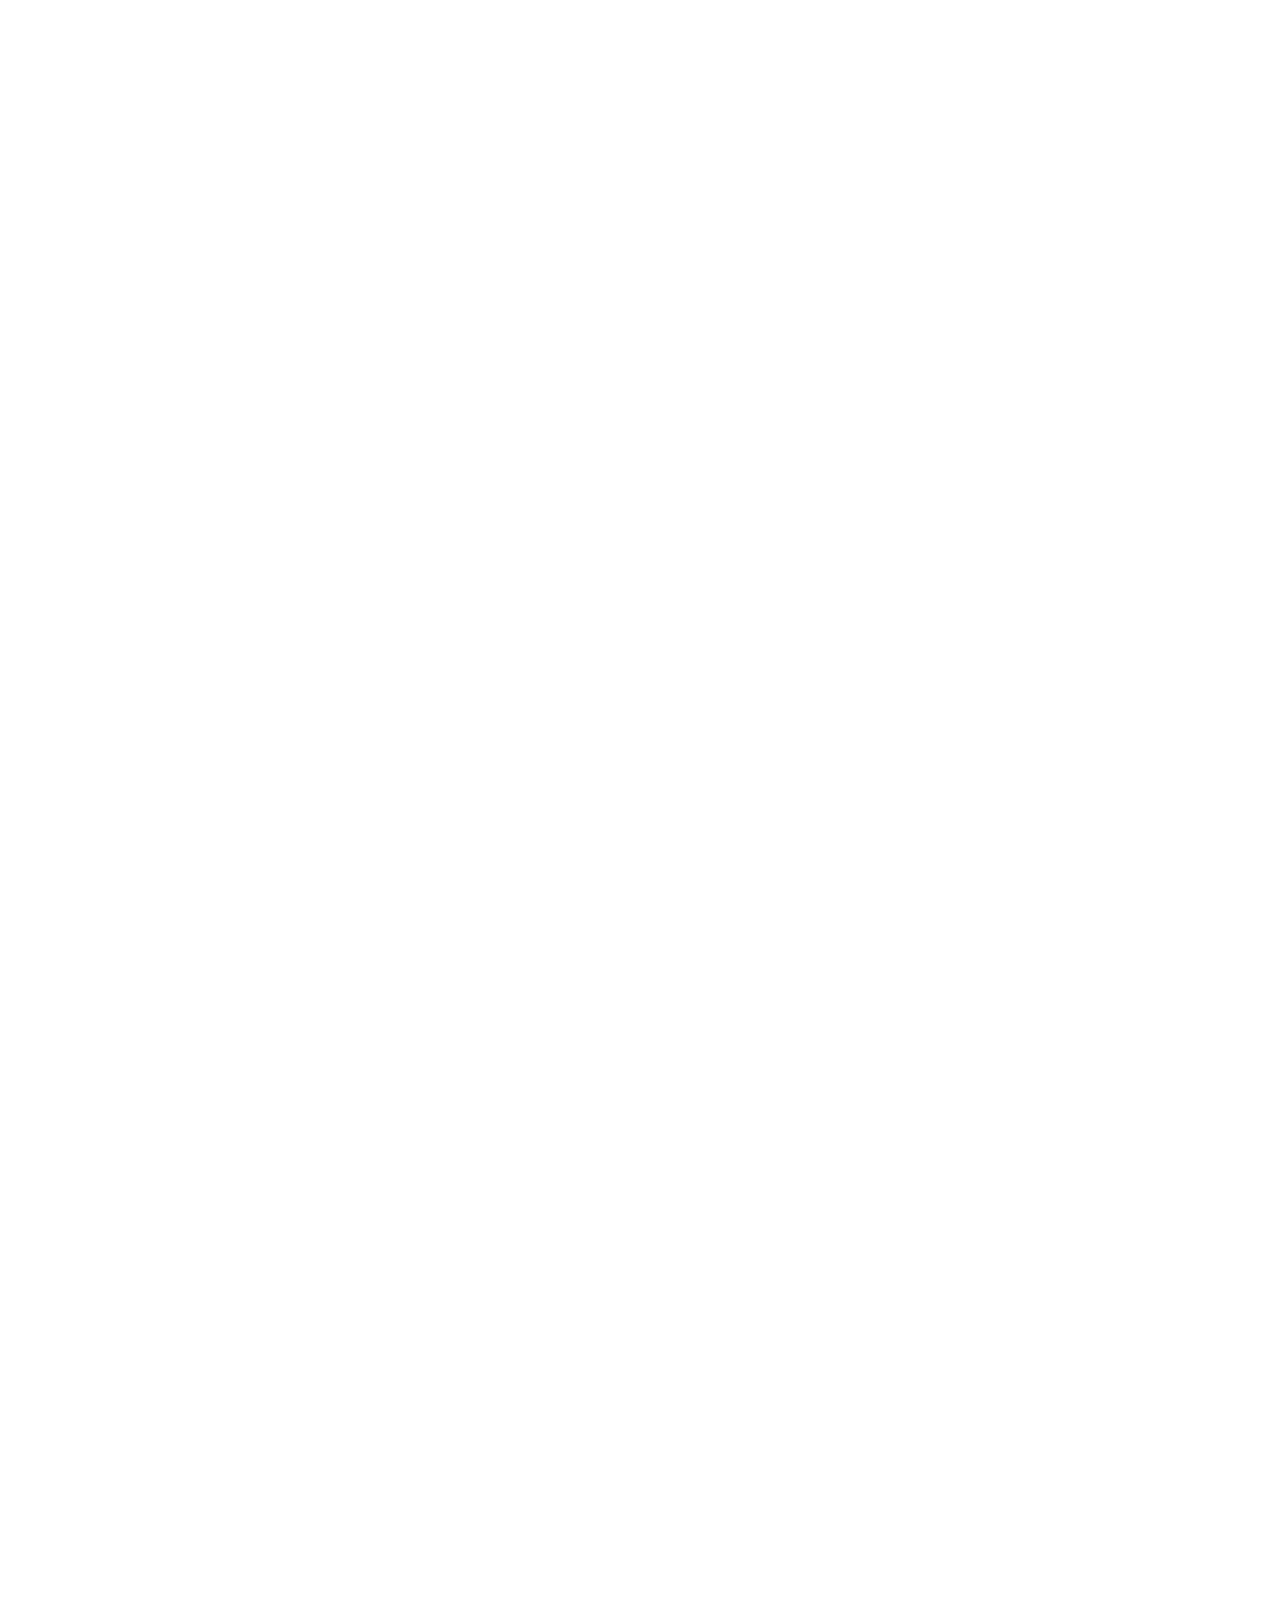
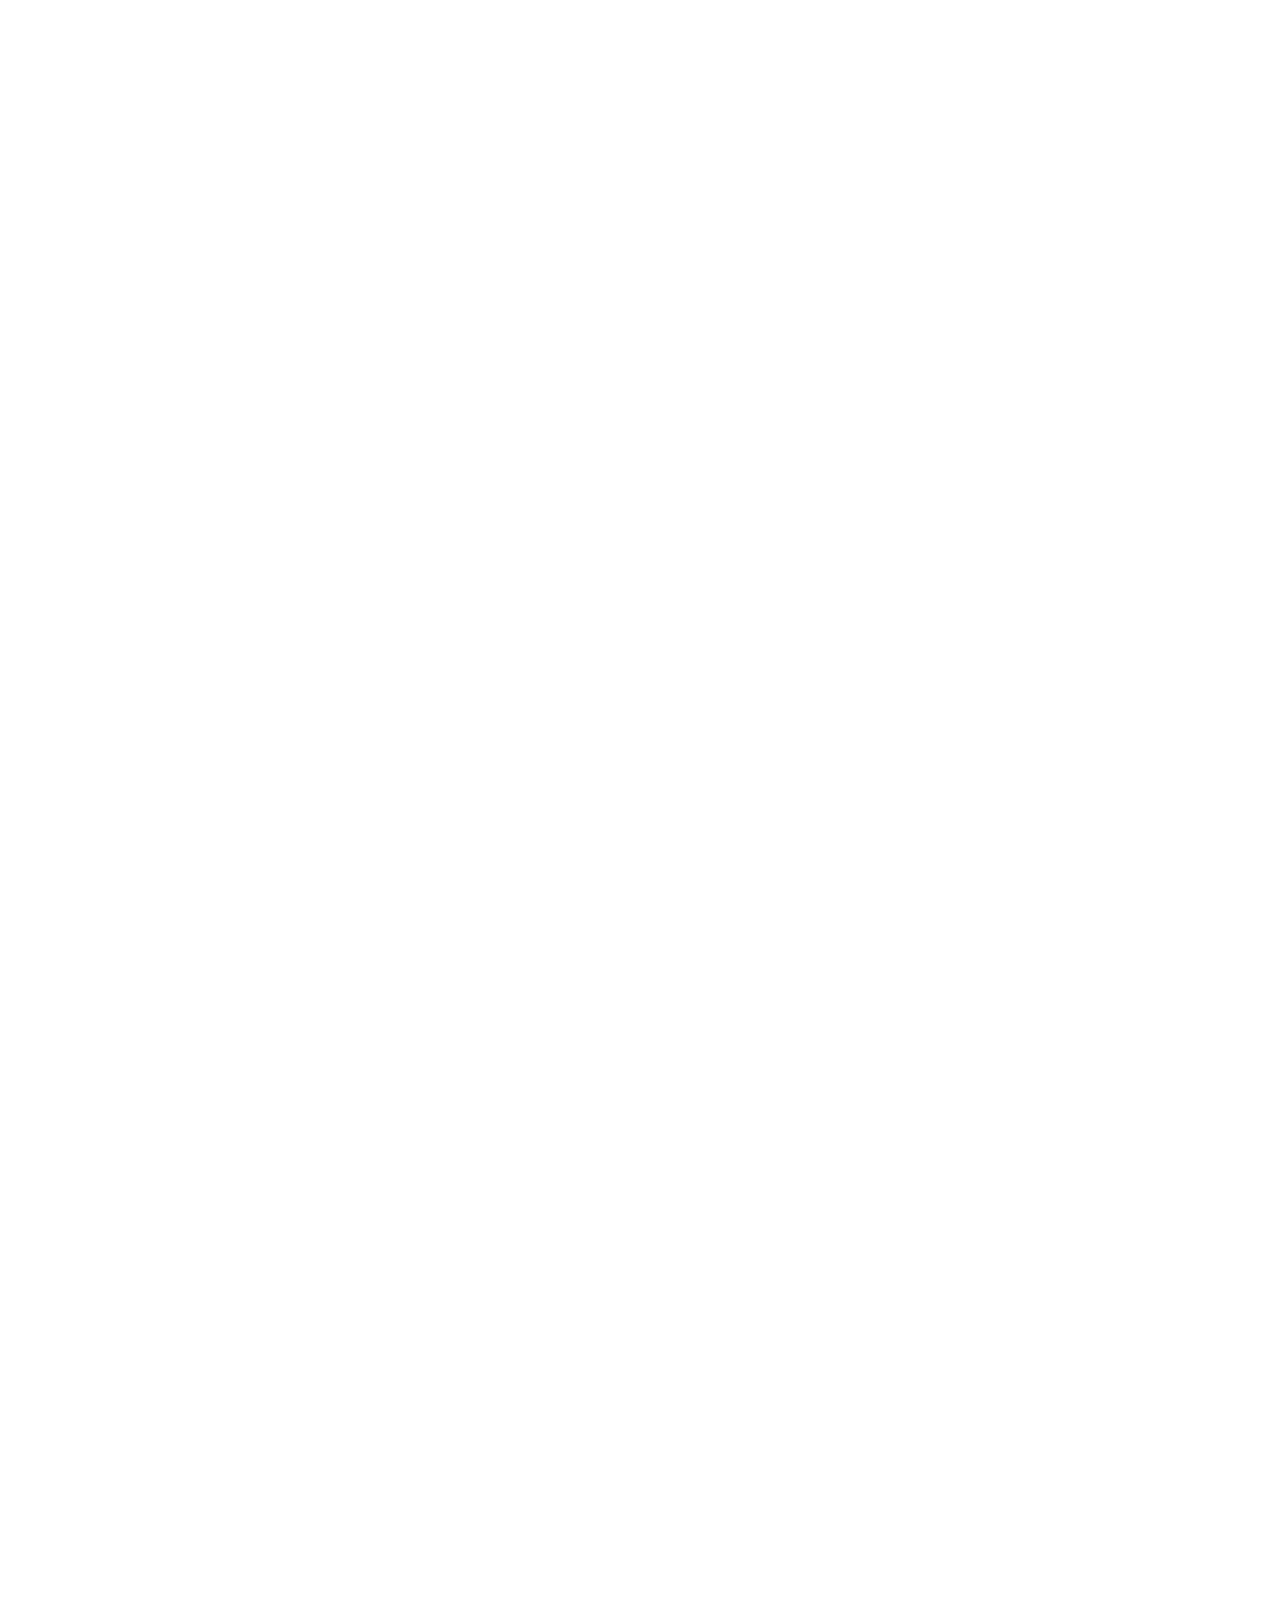
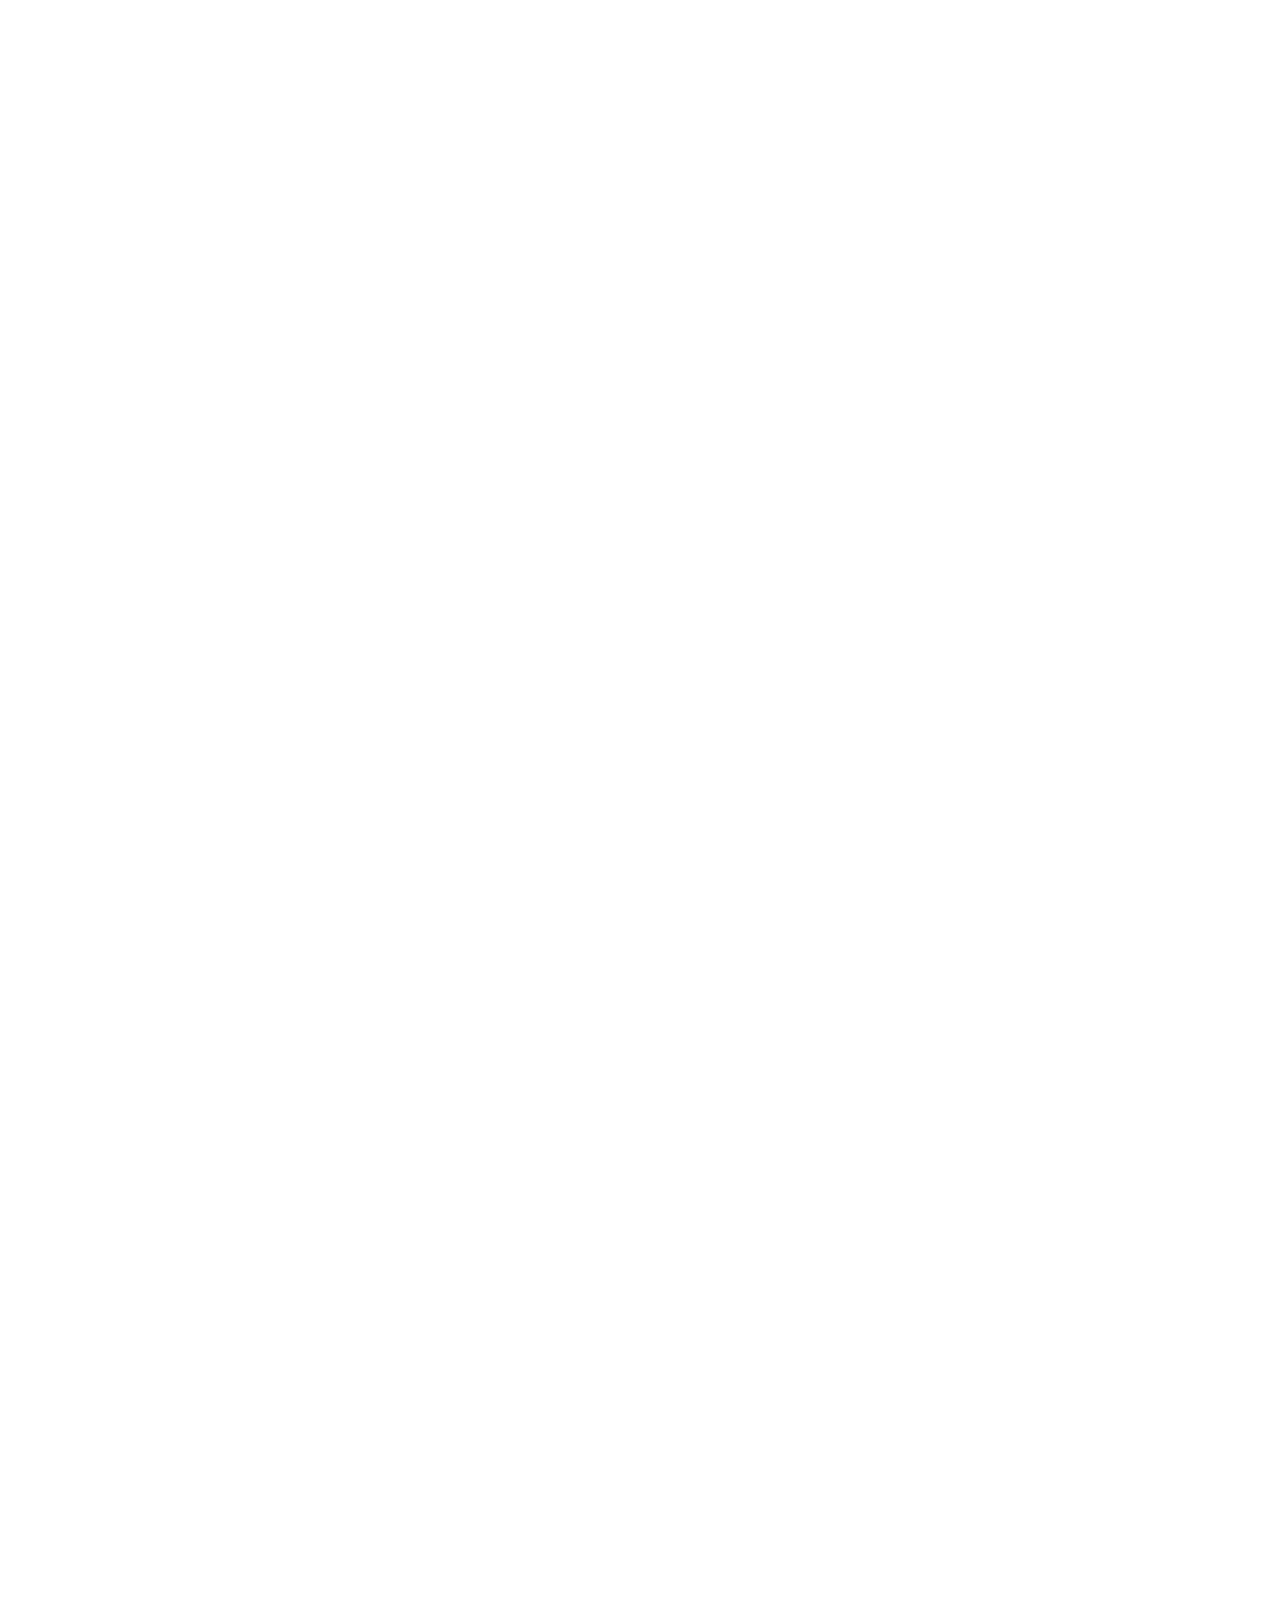
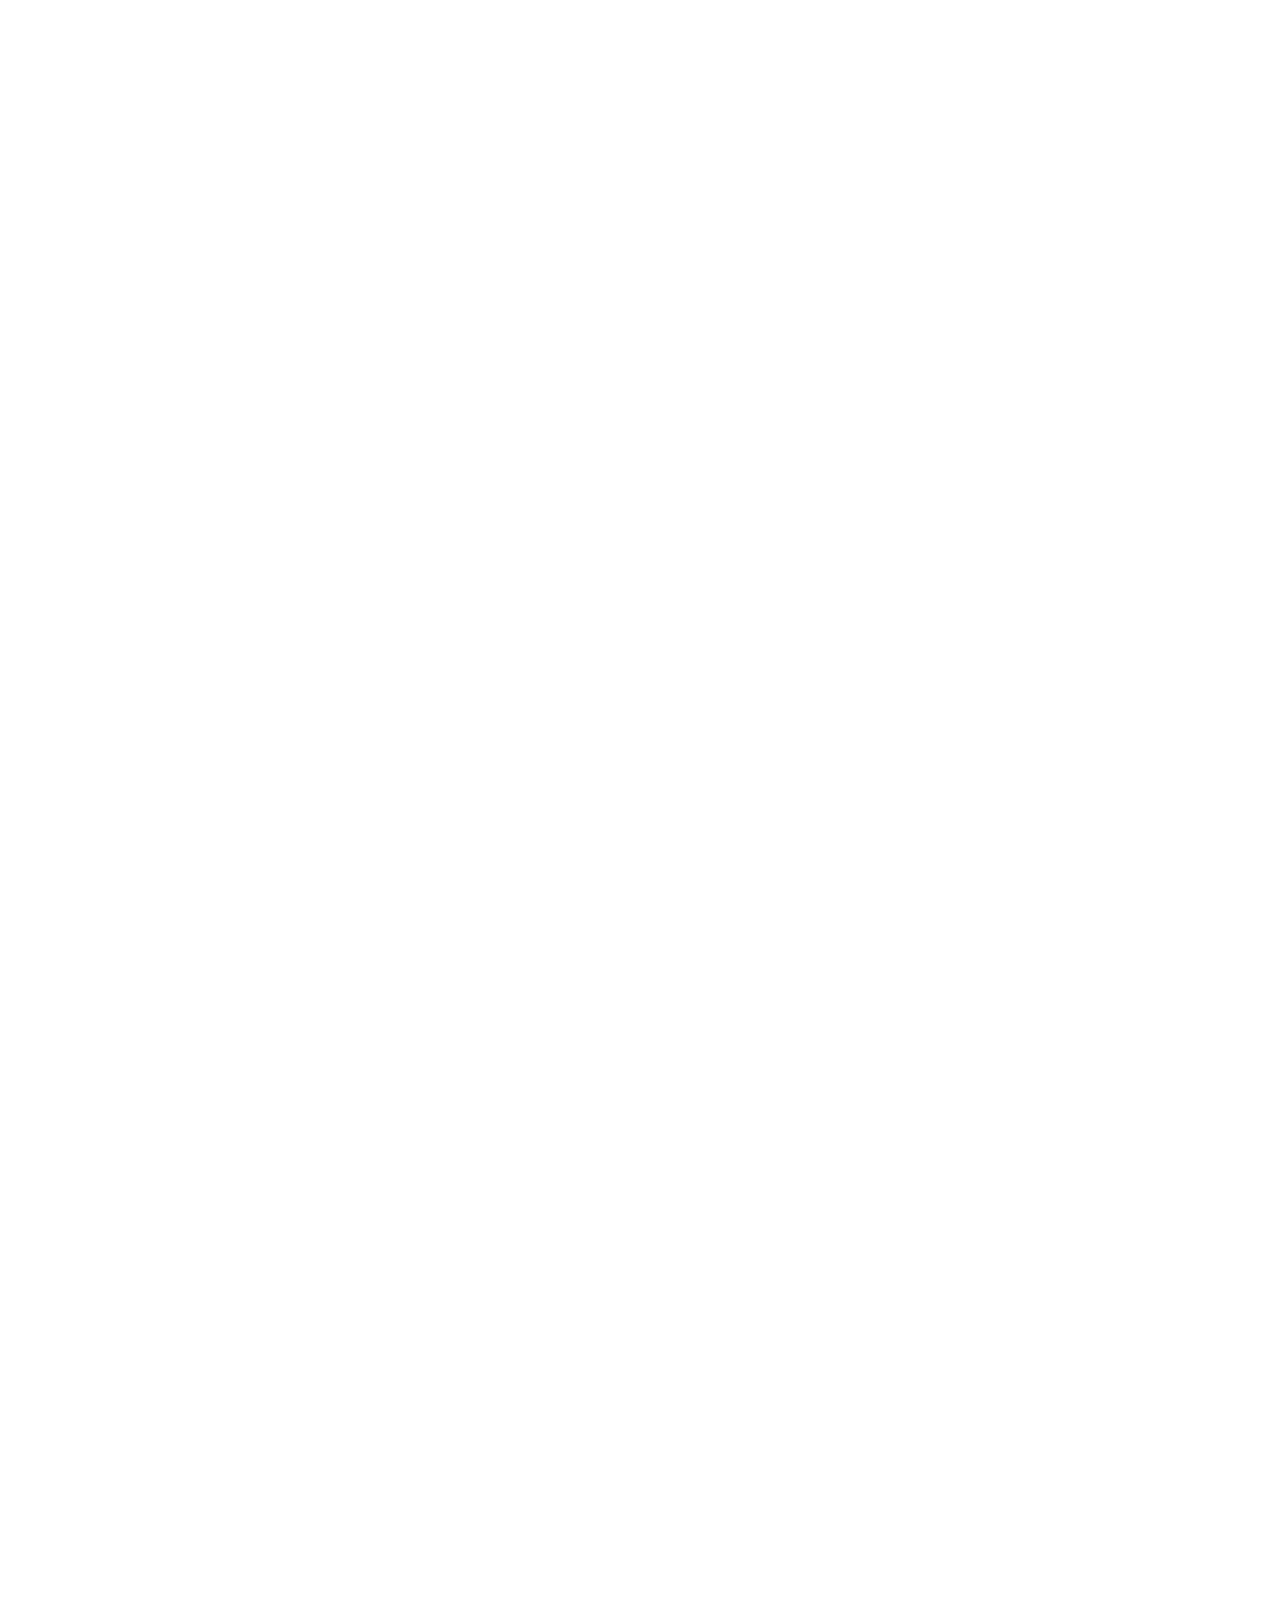
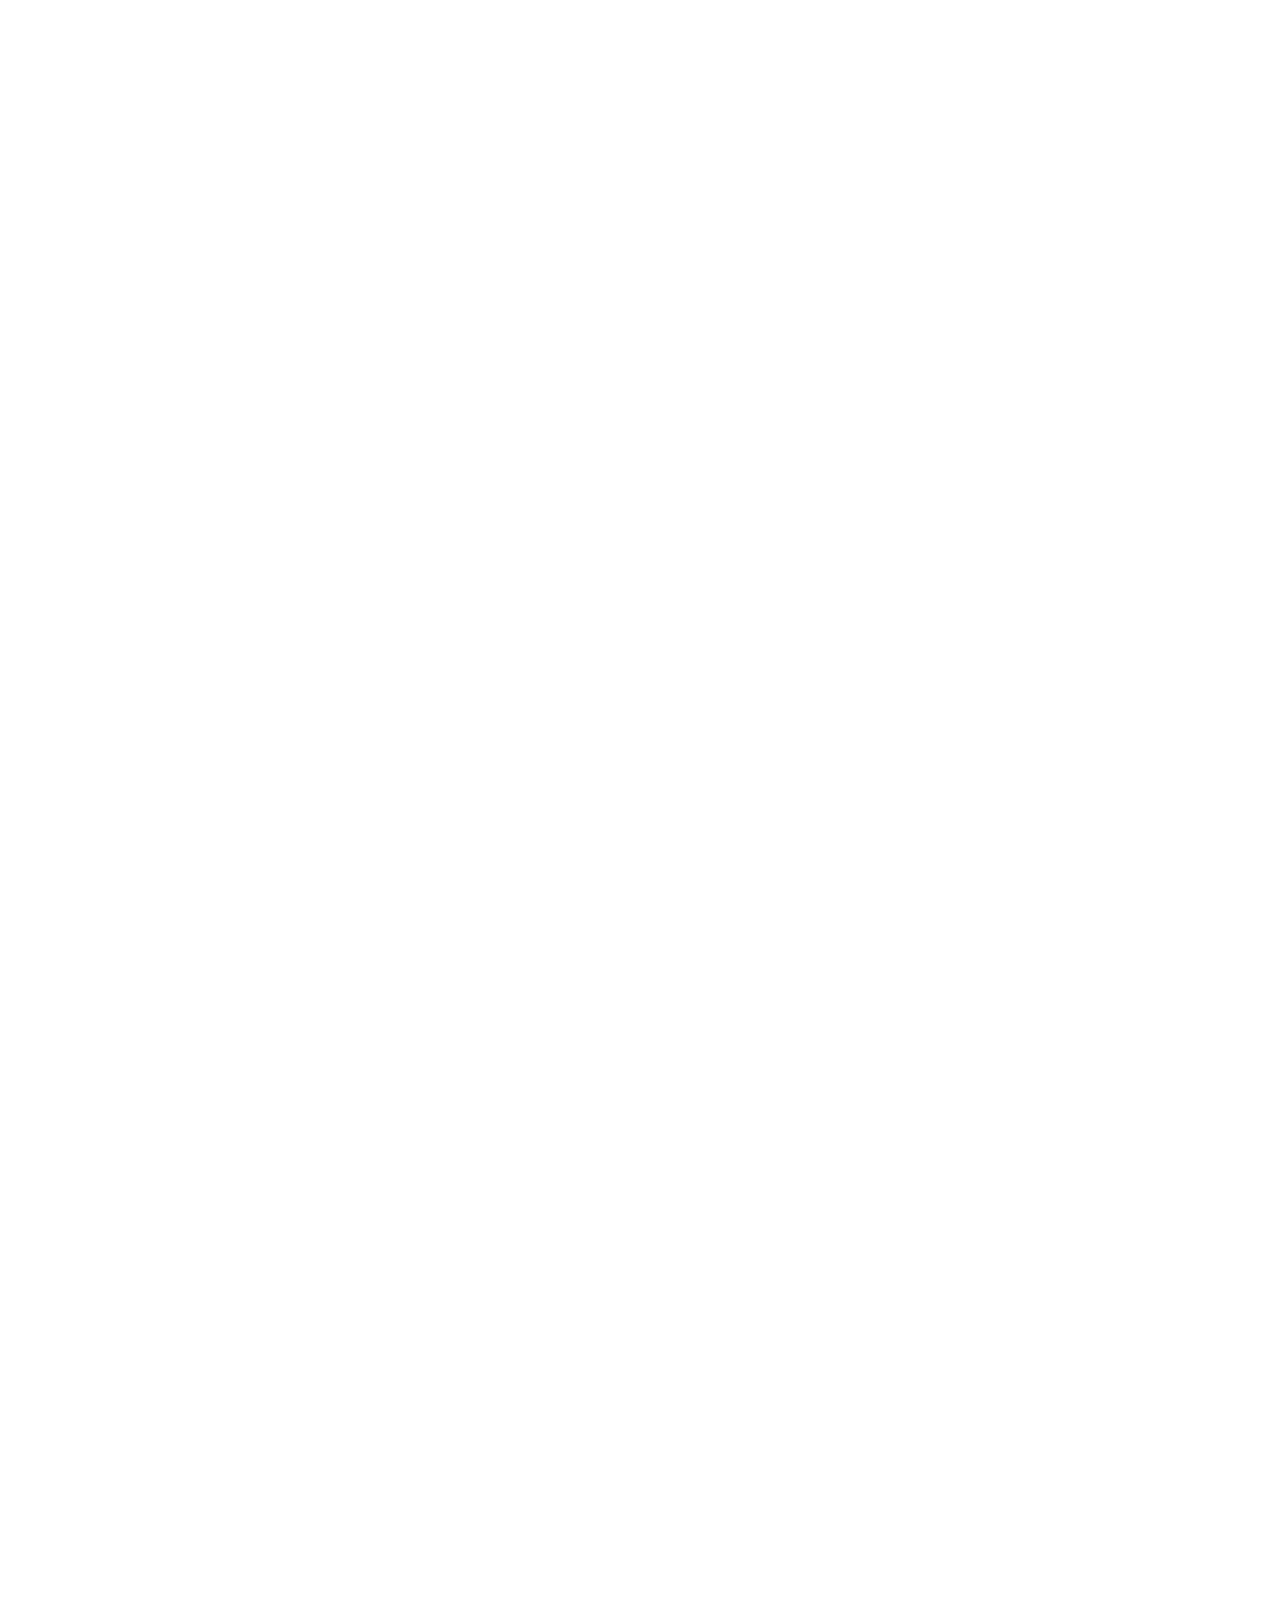
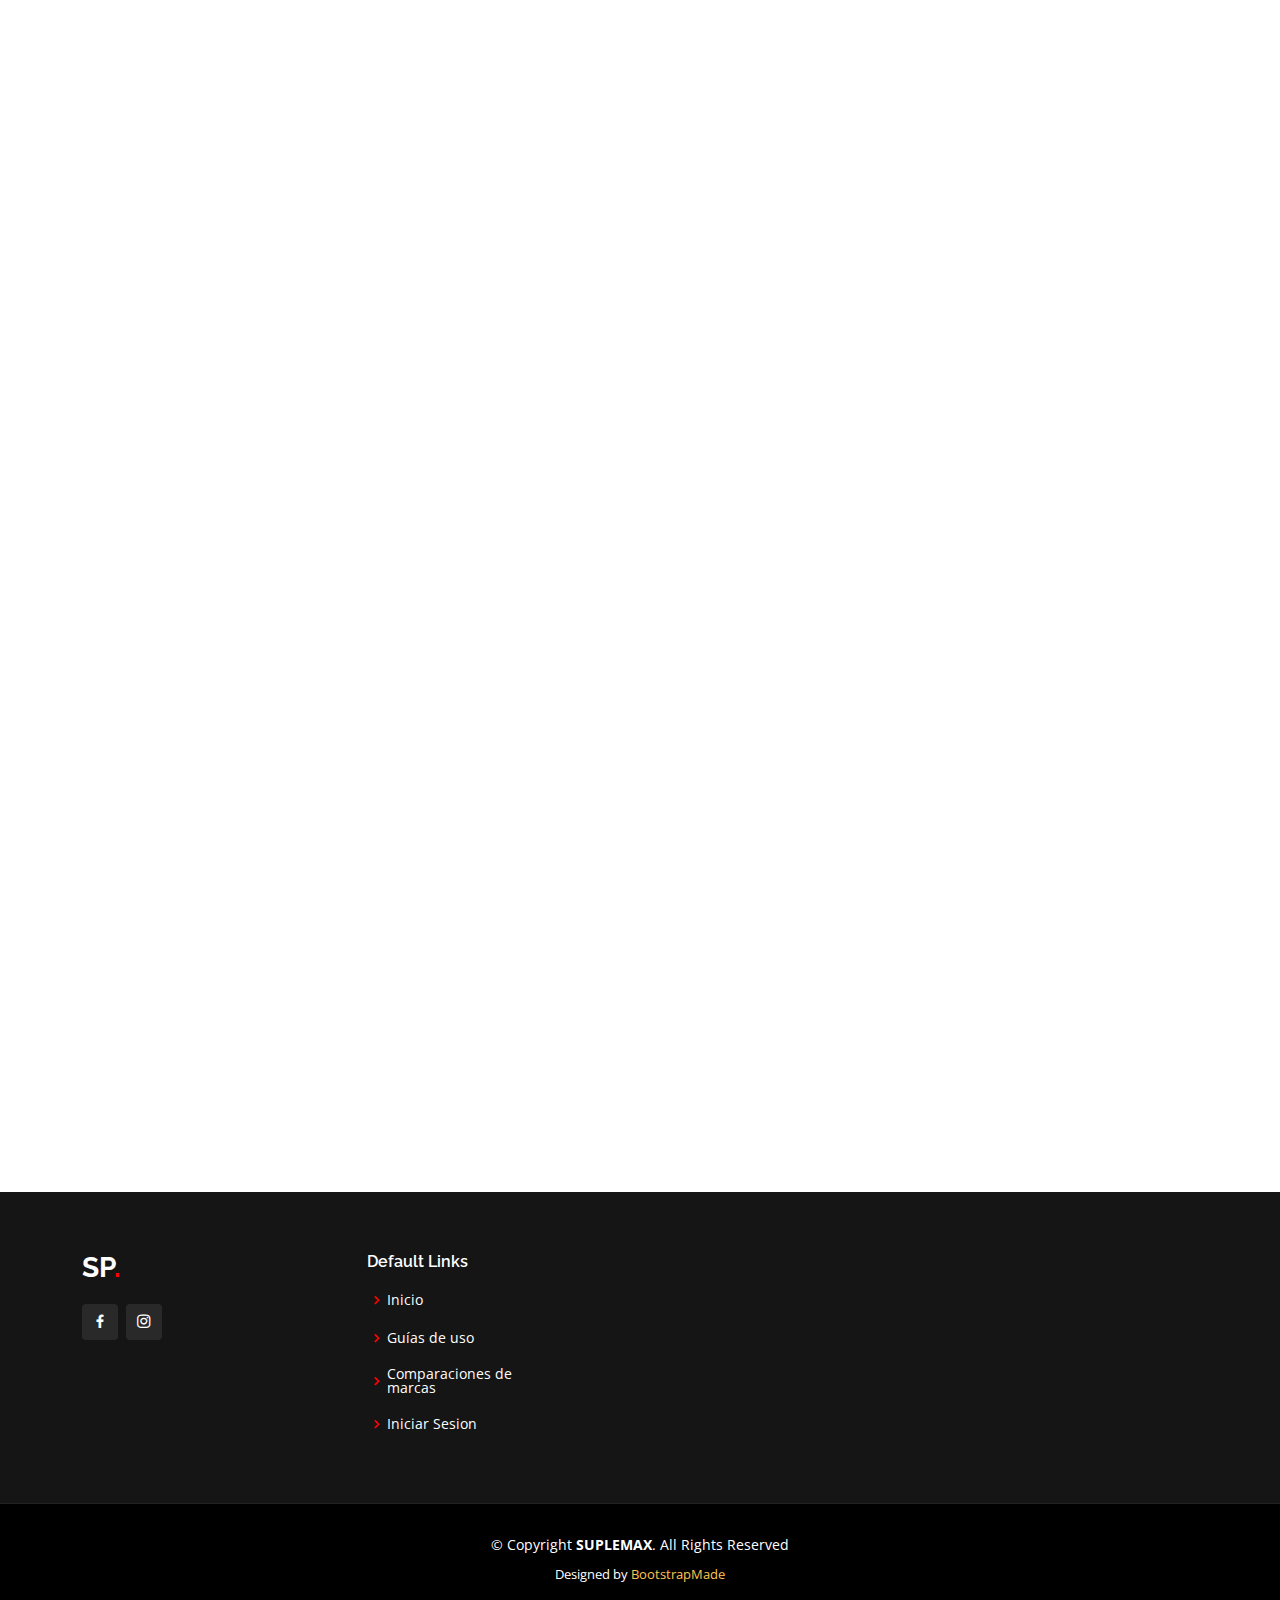
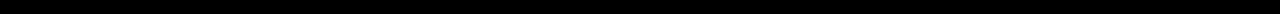
<file: index-comparaciones.html>
<!DOCTYPE html>
<html lang="es">

<head>
    <meta charset="utf-8">
    <meta content="width=device-width, initial-scale=1.0" name="viewport">

    <title>SUPLEMAX</title>
    <meta content="" name="description">
    <meta content="" name="keywords">

    <!-- Favicons -->
    <link href="assets/img/favicon-32x32.png" rel="icon">
    <link href="assets/img/apple-touch-icon.png" rel="apple-touch-icon">

    <!-- Google Fonts -->
    <link href="https://fonts.googleapis.com/css?family=Open+Sans:300,300i,400,400i,600,600i,700,700i|Raleway:300,300i,400,400i,500,500i,600,600i,700,700i|Poppins:300,300i,400,400i,500,500i,600,600i,700,700i" rel="stylesheet">

    <!-- Vendor CSS Files -->
    <link href="assets/vendor/aos/aos.css" rel="stylesheet">
    <link href="assets/vendor/bootstrap/css/bootstrap.min.css" rel="stylesheet">
    <link href="assets/vendor/bootstrap-icons/bootstrap-icons.css" rel="stylesheet">
    <link href="assets/vendor/boxicons/css/boxicons.min.css" rel="stylesheet">
    <link href="assets/vendor/glightbox/css/glightbox.min.css" rel="stylesheet">
    <link href="assets/vendor/remixicon/remixicon.css" rel="stylesheet">
    <link href="assets/vendor/swiper/swiper-bundle.min.css" rel="stylesheet">

    <!-- Template Main CSS File -->
    <link href="assets/css/style.css" rel="stylesheet">

    <!-- =======================================================
  * Template Name: Gp
  * Updated: Sep 18 2023 with Bootstrap v5.3.2
  * Template URL: https://bootstrapmade.com/gp-free-multipurpose-html-bootstrap-template/
  * Author: BootstrapMade.com
  * License: https://bootstrapmade.com/license/
    ======================================================== -->
    <style>
        p{
            font-weight: 100;
        }
        table {
            width: 50%;
            border-collapse: collapse;
            margin-top: 20px;
        }

        th, td {
            padding: 8px;
            border: 1px solid #ddd;
            text-align: left;
        }

        th {
            background-color: #f2f2f2;
        }
    </style>
</head>

<body>

    <!-- ======= Header ======= -->
    <header id="header" class="fixed-top ">
        <div class="container d-flex align-items-center justify-content-lg-between">

        <h1 class="logo me-auto me-lg-0"><a href="index.html">SP<span>.</span></a></h1>
        <!-- Uncomment below if you prefer to use an image logo -->
        <!-- <a href="index.html" class="logo me-auto me-lg-0"><img src="assets/img/logo.png" alt="" class="img-fluid"></a>-->

        <nav id="navbar" class="navbar order-last order-lg-0">
            <ul>
            <li><a class="nav-link scrollto" href="index.html">Inicio</a></li>
            <li><a class="nav-link scrollto" href="./guias-uso.html">Guias de uso</a></li>
            <li><a class="nav-link scrollto active" href="./index-comparaciones.html">Comparaciones de marcas</a></li>
            <li><a class="nav-link scrollto " href="./crud.html">Iniciar Sesion</a></li>
            <li class="dropdown"><a href="#"><span>Suplementos</span> <i class="bi bi-chevron-down"></i></a>
                <ul>
                <li><a href="./suplemento-proteina.html">Protenias</a></li>
                <li><a href="./suplemento-creatina.html">Creatinas</a></li>
                <li><a href="./suplemento-ganador_masa.html">Ganadores de masa</a></li>
                </ul>
            </li>
            </ul>
            <i class="bi bi-list mobile-nav-toggle"></i>
        </nav><!-- .navbar -->


    </div>
    </header><!-- End Header -->

    <!-- ======= Hero Section ======= -->
    <section id="hero" class="d-flex align-items-center justify-content-center">
        <div class="container" data-aos="fade-up">

        <div class="row justify-content-center" data-aos="fade-up" data-aos-delay="150">
            <div class="col-xl-6 col-lg-8">
                <h1> ¡Explora, aprende y eleva tu conocimiento! 💪<span>.</span></h1>
            </div>
        </div>

        <div class="row gy-4 mt-5 justify-content-center" data-aos="zoom-in" data-aos-delay="250">
            <div class="col-xl-2 col-md-4">
                <div class="icon-box">
                <i class="ri-database-2-line"></i>
                <h3><a href="">Compara precios</a></h3>
            </div>
        </div>
        </div>

    </div>
    </section><!-- End Hero -->

    <main id="main">
    <!-- ======= About Section ======= -->
        <section id="about" class="about">
            <div class="container" data-aos="fade-up">
                <div class="row">
                </div>
                <h3 style="text-align: center;">Te has puesto a pensar cual es la mejor creatina calidad, precio?</h3>
                <p style="text-align: center;">Aqui podras comparar el precio, la calidad y resultados sobre las creatinas mas buscadas en el mercado</p>
                    <div class="col-lg-6 pt-4 pt-lg-0 order-2 order-lg-1 content" data-aos="fade-right" data-aos-delay="100" style="width: 100%;">
                        <div class="comparaciones-marcas" style="width: 100%;">
                            <div class="on-creatine">
                                <div class="img" style="align-items: center; text-align: center; justify-content: center;display: flex;">
                                    <div class="imgs">
                                        <p><b>Optimum Nutrition: la mejor valorada</b></p>

                                        <img class="on" src="assets/img/used/On-creatine.jpg" alt="" style="width: 200px;">
                                    </div>
                                </div>
                                <nav style="text-align: center; align-items: center; justify-content: center; display: flex; text-decoration: none; gap: 1rem; list-style: none;" >
                                    <li style="font-size: 10px;"><b>Micronizada:</b> Sí.</li>
                                    <li style="font-size: 10px;"><b>Formato:</b> 317 g.</li>
                                    <li style="font-size: 10px;"><b>Raciones:</b> 193 aprox.</li>
                                </nav>
                                <p style="padding: 10px 0;">Esta creatina monohidrato en polvo de ON es, por estadística, la que más posibilidades tienes de encontrar en la casa de cualquier deportista. Al menos eso indica el gran número de valoraciones positivas que acumula en Amazon, más de 12.000, lo que convierte a esta marca en la favorita de los consumidores. Al menos entre los no veganos, ya que su origen no es vegetal. No tiene sabores añadidos, es muy fácil de mezclar incluso con agua fría y se presenta en un bote de 317g equivalentes a 93 raciones.</p>
                            </div>
                            <br>
                            <br>


                            <!--SEGUNDA SECCION-->
                            <div class="xl-creatine">
                                <div class="img" style="align-items: center; text-align: center; justify-content: center;display: flex;" >
                                    <div class="imgs">
                                        <p><b>Gen: formato XXL</b></p>

                                        <img src="assets/img/used/XL-creatine.jpg" alt="" style="width: 200px; ">
                                    </div>
                                </div>
                                <nav style="text-align: center; align-items: center; justify-content: center; display: flex; text-decoration: none; gap: 1rem; list-style: none;" >
                                    <li style="font-size: 10px;"><b>Micronizada:</b> No.</li>
                                    <li style="font-size: 10px;"><b>Formato:</b> 500 g.</li>
                                    <li style="font-size: 10px;"><b>Raciones:</b> 100 aprox.</li>
                                </nav>
                                <div class="inform" style="display: flex;">
                                    <p style="padding: 10px 0;">Otra marca que tiene muy buena fama entre sus consumidores es German Elite Nutrition, que también acumula miles de reviews positivas en Amazon gracias, entre otros motivos, a venderse en un formato gigante de 1 kilo,<b>tamaño más que suficiente para asegurar tu ración diaria de creatina en polvo durante un año.</b> Además también es totalmente vegana, otro punto a favor que la convierte en la opción favorita de muchos deportistas. Y por supuesto incluye una cuchara para permitir una dosificación fácil y precisa.</p>
                                </div>
                            </div>



                            <!--TERCERA SECCION-->
                            <div class="wf-creatine">
                                <div class="img" style="align-items: center; text-align: center; justify-content: center;display: flex;" >
                                    <div class="imgs">
                                        <p><b>WFN: la opción vegana</b></p>

                                        <img src="assets/img/used/aprove-creatine.jpg" alt="" style="width: 300px; ">
                                    </div>
                                </div>
                                <nav style="text-align: center; align-items: center; justify-content: center; display: flex; text-decoration: none; gap: 1rem; list-style: none;" >
                                    <li style="font-size: 10px;"><b>Micronizada:</b> Sí.</li>
                                    <li style="font-size: 10px;"><b>Formato:</b> 500 g.</li>
                                    <li style="font-size: 10px;"><b>Raciones:</b> 100 aprox.</li>
                                </nav>
                                <div class="inform" style="display: flex;">
                                    <p style="padding: 10px 0;">Este suplemento contiene Creapure de origen sintético, por lo que es apto para vegetarianos y veganos, así como para personas que siguen una dieta estricta sin productos de origen animal. De sabor totalmente neutro, <b>este monohidrato también está totalmente libre de aditivos</b> como potenciadores artificiales del sabor, colorantes, antiaglomerantes, espesantes, aspartamo, gluten o lactosa. Su aspecto es ultrafino y no deja grumos, por lo que se puede mezclar fácilmente con tu batido de proteínas favorito, bebida deportiva o cualquier líquido ya que no altera su gusto.</p>
                                </div>
                            </div>

                            <!--CUARTA SECCION-->
                            <div class="farma-creatine">
                                <div class="img" style="align-items: center; text-align: center; justify-content: center;display: flex;" >
                                    <div class="imgs">
                                        <p><b>Farmafusión: con mucho sabor</b></p>

                                        <img src="assets/img/used/creaitne.jpg" alt="" style="width: 200px; ">
                                    </div>
                                </div>
                                <nav style="text-align: center; align-items: center; justify-content: center; display: flex; text-decoration: none; gap: 1rem; list-style: none;" >
                                <li style="font-size: 10px;"><b>Micronizada:</b> Sí.</li>
                                <li style="font-size: 10px;"><b>Formato:</b> 345 g.</li>
                                <li style="font-size: 10px;"><b>Raciones:</b> 30 aprox.</li>
                                </nav>
                                <div class="inform" style="display: flex;">
                                    <p style="padding: 10px 0;">Esta creatina en <b>polvo pura y microfiltrada aporta 5 g de suplemento puro con tan solo un cacito.</b> Desarrollada con el último avance en fabricación y siendo microencapsulada y microfiltrada en su totalidad para ofrecer una máxima asimilación, se presenta con un delicioso sabor a sandía que hace que destaque solo por eso sobre el resto de marcas del mercado.</p>
                                </div>
                            </div>

                            <!--QUINTA SECCION-->
                            <div class="farma-creatine">
                                <div class="img" style="align-items: center; text-align: center; justify-content: center;display: flex;" >
                                    <div class="imgs">
                                        <p><b>AMIX: excelente absorción</b></p>

                                        <img src="assets/img/used/micro-creatine.jpg" alt="" style="width: 200px; ">
                                    </div>
                                </div>
                                <nav style="text-align: center; align-items: center; justify-content: center; display: flex; text-decoration: none; gap: 1rem; list-style: none;" >
                                <li style="font-size: 10px;"><b>Micronizada:</b> Sí.</li>
                                <li style="font-size: 10px;"><b>Formato:</b> 300 g.</li>
                                <li style="font-size: 10px;"><b>Raciones:</b> 60 aprox.</li>
                                </nav>
                                <div class="inform" style="display: flex;">
                                    <p style="padding: 10px 0;">Aunque todas parezcan iguales, si por algo destaca esta creatina monohidrato en polvo sobre el resto de competidoras es que está <b>ultramicronizada para garantizar que incluso los organismos más delicados la absorban sin problema. Vamos, que si tienes el estómago delicado, esta es tu marca amiga.</b> Se presenta en un bote de 300 gramos y no tiene ningún sabor añadido, por lo que puedes tomarla diluida con agua o con zumo sin que notes nada raro en el paladar.</p>
                                </div>
                            </div>
                        </div>
                    </div>
                </div>
            </div>
        </section>
        <!--SECTION CREATINE-->
        <section id="about" class="about">
            <div class="container" data-aos="fade-up">
                <div class="row">
                </div>
                <h3>Te has puesto a pensar cual es la mejor proteina calidad, precio?</h3>
                <p>Aqui podras comparar el precio, la calidad y resultados sobre las Protenias mas buscadas en el mercado</p>
                    <div class="col-lg-6 pt-4 pt-lg-0 order-2 order-lg-1 content" data-aos="fade-right" data-aos-delay="100" style="width: 100%;">
                        <div class="comparaciones-marcas" style="width: 100%;">
                            <div class="on-creatine">
                                <div class="img" style="align-items: center; text-align: center; justify-content: center;display: flex;">
                                    <div class="imgs">
                                        <p><b>Optimun: la mejor proteína en polvo de verdad</b></p>

                                        <a href="https://www.amazon.es/dp/B000QSTBNS?tag=cnesgq1015-21&th=1" target="_blank">
                                            <img class="on" src="assets/img/used/prote-whey.jpg" alt="" style="width: 200px;">
                                            
                                        </a>
                                    </div>
                                </div>
                                <nav style="text-align: center; align-items: center; justify-content: center; display: flex; text-decoration: none; gap: 1rem; list-style: none;" >
                                    <li style="font-size: 10px;"><b>Formato:</b> 2270 gram.</li>
                                </nav>
                                <p style="padding: 10px 0;">Superar un clásico es una tarea difícil. Se podría argumentar que la proteína de suero más reconocida en el planeta, Gold Standard de Optimum Nutrition, es también probablemente la más fácil de conseguir. Con más de 20 sabores diferentes, no te aburrirás de ninguno <b>(hemos probado el de chocolate y coco, pero el de galletas y crema sigue siendo nuestro favorito)</b>. Además, ON se mezcla fácilmente, evitando grumos de proteína en el vaso o la batidora. Con 24 gramos de proteína para fomentar la construcción muscular y 5,5 gramos de aminoácidos de cadena ramificada para impulsar la recuperación, es el suplemento de fitness exclusivo que satisface prácticamente todos los requisitos.</p>
                            </div>
                            <br>
                            <br>


                            <!--SEGUNDA SECCION-->
                            <div class="xl-creatine">
                                <div class="img" style="align-items: center; text-align: center; justify-content: center;display: flex;" >
                                    <div class="imgs">
                                        <p><b>Weider: la mejor proteína vegana</b></p>

                                        <a href="https://www.amazon.es/dp/B07776T7ZY?tag=cnesgq1015-21&th=1">
                                            <img src="assets/img/used/vegan-protein.jpg" alt="" style="width: 200px; ">
                                        </a>
                                    </div>
                                </div>
                                <nav style="text-align: center; align-items: center; justify-content: center; display: flex; text-decoration: none; gap: 1rem; list-style: none;" >
                                    <li style="font-size: 10px;"><b>Formato:</b> 750.0 gramo.</li>
                                </nav>
                                <div class="inform" style="display: flex;">
                                    <p style="padding: 10px 0;">Cada año, las empresas perfeccionan el sabor y la capacidad de mezcla de las proteínas vegetales en polvo, pero ninguna ha logrado acercarse a la fórmula de Weider, que favorece la proteína de guisante <b>debido a que su excepcional composición de aminoácidos proporciona un valor nutricional comparable al de la proteína de suero de leche.</b> Esta proteína está disponible en una amplia variedad de sabores, aunque, si tuviéramos que elegir uno, nos inclinaríamos por el de frutos rojos.
                                    </p>
                                </div>
                            </div>



                            <!--TERCERA SECCION-->
                            <div class="wf-creatine">
                                <div class="img" style="align-items: center; text-align: center; justify-content: center;display: flex;" >
                                    <div class="imgs">
                                        <p><b>Optimun Nutrition: La mejor proteína de caseína en polvo</b></p>
                                        <a href="https://www.amazon.es/dp/B00QMSSHWC?tag=cnesgq1015-21&th=1">
                                            <img src="assets/img/used/nutrition-protein.jpg" alt="" style="width: 200px; ">
                                        </a>
                                    </div>
                                </div>
                                <nav style="text-align: center; align-items: center; justify-content: center; display: flex; text-decoration: none; gap: 1rem; list-style: none;" >
                                    <li style="font-size: 10px;"><b>Formato:</b> 908.0 gramo</li>
                                </nav>
                                <div class="inform" style="display: flex;">
                                    <p style="padding: 10px 0;">es cierto que hay proteínas en polvo que pueden tener un sabor "aceptable" cuando se mezclan con agua, pero nadie debería verse obligado a emplear trucos mentales dignos de un Jedi para convencerse de que su bebida postentrenamiento tiene un sabor superior al que realmente posee cuando la leche no es una opción para la mezcla. Por eso, la nueva ISO Whey Clear de Life Pro nos cautiva tanto: <b>está especialmente concebida para ser mezclada con agua, ofreciendo una variedad de sabores deliciosos como la sandía o el té helado</b>, logrando un resultado que se asemeja más a un jugo o refresco que al convencional batido de proteínas.</p>
                                </div>
                            </div>

                            <!--CUARTA SECCION-->
                            <div class="farma-creatine">
                                <div class="img" style="align-items: center; text-align: center; justify-content: center;display: flex;" >
                                    <div class="imgs">
                                        <p><b>Life Pro Nutrition: la mejor proteína en polvo para diluir en agua</b></p>
                                        <a href="https://www.amazon.es/dp/B09N24PKRX?tag=cnesgq1015-21&th=1">

                                            <img src="assets/img/used/solate-proteine.jpg" alt="" style="width: 200px; ">
                                        </a>
                                    </div>
                                </div>
                                <nav style="text-align: center; align-items: center; justify-content: center; display: flex; text-decoration: none; gap: 1rem; list-style: none;" >
                                <li style="font-size: 10px;"><b>Formato:</b> 800 gramo.</li>
                                </nav>
                                <div class="inform" style="display: flex;">
                                    <p style="padding: 10px 0;">Es posible que algunas proteínas en polvo sean tolerables cuando se mezclan con agua, pero nadie debería verse obligado a recurrir a trucos mentales para persuadirse de que su bebida postentrenamiento tiene un mejor sabor del que realmente tiene cuando la leche no es una opción para la mezcla. Por esta razón, la nueva ISO Whey Clear de Life Pro nos entusiasma tanto: <b>está específicamente formulada para ser mezclada con agua y está disponible en una variedad de sabores deliciosos</b>, como sandía o té helado, ofreciendo un resultado que se asemeja más a un jugo o refresco que al convencional batido de proteínas.</p>
                                </div>
                            </div>

                            <!--QUINTA SECCION-->
                            <div class="farma-creatine">
                                <div class="img" style="align-items: center; text-align: center; justify-content: center;display: flex;" >
                                    <div class="imgs">
                                        <p><b>Scitec Nutrition: la proteína con mejor relación calidad/precio</b></p>
                                        <a href="https://www.amazon.es/dp/B0151JP5UY?tag=cnesgq1015-21&th=1">

                                            <img src="assets/img/used/whey-protein.jpg" alt="" style="width: 200px; ">
                                        </a>
                                    </div>
                                </div>
                                <nav style="text-align: center; align-items: center; justify-content: center; display: flex; text-decoration: none; gap: 1rem; list-style: none;" >
                                <li style="font-size: 10px;"><b>Formato:</b> 2350.0 gramo</li>
                                </nav>
                                <div class="inform" style="display: flex;">
                                    <p style="padding: 10px 0;">Esta proteína de suero lácteo no solo ayuda a incrementar y preservar la masa muscular, sino que también contribuye al mantenimiento de un sistema óseo saludable. Además de contener proteínas, <b>este producto incorpora aminoácidos adicionales como la leucina, la glutamina, la arginina y la taurina, junto con enzimas que respaldan la descomposición de las proteínas, como la papaína y la bromelaína.</b> Destaca por su amplia variedad de sabores disponibles, entre los cuales se encuentran opciones tan deliciosas como la tarta de queso o el pistacho con almendras. Es importante destacar que ninguno de estos sabores contiene azúcares añadidos, aceite de palma o gluten.</p>
                                </div>
                            </div>
                        </div>
                    </div>
                </div>
            </div>
        </section>

        <!--SECTION WIN MASS-->
        <section id="about" class="about">
            <div class="container" data-aos="fade-up">
                <div class="row">
                </div>
                <h3>Te has puesto a pensar cual es el mejor ganandor de peso calidad, precio?</h3>
                <p>Aqui podras comparar el precio, la calidad y resultados sobre los ganadores de peso</p>
                    <div class="col-lg-6 pt-4 pt-lg-0 order-2 order-lg-1 content" data-aos="fade-right" data-aos-delay="100" style="width: 100%;">
                        <div class="comparaciones-marcas" style="width: 100%;">
                            <div class="on-creatine">
                                <div class="img" style="align-items: center; text-align: center; justify-content: center;display: flex;">
                                    <div class="imgs">
                                        <p><b>ON Gold Standard Gainer</b></p>

                                        <a href="https://zonafit.co/shop/gold-standard-100-isolate-optimum-nutrition/?attribute_pa_sabor=vanilla&gclid=CjwKCAiAu9yqBhBmEiwAHTx5p99oaC9Zrdo79THSxZ-rsjpqC1TO_G2C09WNcKiSirR0-ehKOJzFixoCJHEQAvD_BwE" target="_blank">

                                            <img class="on" src="assets/img/used/on-gold-ganaMasas.jpg" alt="" style="width: 300px;">
                                            
                                        </a>
                                    </div>
                                </div>
                                <nav style="text-align: center; align-items: center; justify-content: center; display: flex; text-decoration: none; gap: 1rem; list-style: none;" >
                                    <li style="font-size: 10px;"><b>Formato:</b> 1660 gram.</li>
                                </nav>
                                <p style="padding: 10px 0;">Indudablemente, uno de los productos mejor elaborados, especialmente por sus fuentes de carbohidratos. Cada porción contiene 760 calorías, 55 g de proteínas de alta calidad <b>(aislado, concentrado e hidrolizado de suero de leche, junto con concentrado de proteína de leche) y 105 g de carbohidratos (10 de ellos azúcares)</b> provenientes de harina de avena, guisante y patata. También incorpora 7,2 g de fibra, así como MCT como fuente de grasas saludables.</p>
                                <h2>Información Nutricional por Servicio</h2>

                                <table>
                                    <tr>
                                        <th>Cantidad por Servicio</th>
                                        <td></td>
                                    </tr>
                                    <tr>
                                        <th>Valor Energético (calorías)</th>
                                        <td>760</td>
                                    </tr>
                                    <tr>
                                        <th>Grasas</th>
                                        <td>12g</td>
                                    </tr>
                                    <tr>
                                        <th>de las cuales saturadas</th>
                                        <td>8.2g</td>
                                    </tr>
                                    <tr>
                                        <th>Hidratos de Carbono</th>
                                        <td>105g</td>
                                    </tr>
                                    <tr>
                                        <th>de los cuales azúcares</th>
                                        <td>10g</td>
                                    </tr>
                                    <tr>
                                        <th>Fibra</th>
                                        <td>7.2g</td>
                                    </tr>
                                    <tr>
                                        <th>Proteínas</th>
                                        <td>55g</td>
                                    </tr>
                                </table>
                            </div>
                            <br>
                            <br>
                            <br>

                            <!--SEGUNDA SECCION-->
                            <div class="BNS-mass">
                                <div class="img" style="align-items: center; text-align: center; justify-content: center;display: flex;" >
                                    <div class="imgs">
                                        <p><b>BSN True Mass 1200</b></p>

                                        <a href="https://www.muscleandstrength.com/store/true-mass-1200.html?___store=default&gclid=CjwKCAiAu9yqBhBmEiwAHTx5p-bnM1225WyeaxG5rWsArVe6A6ynvZDx-uJpgG3Mnd_hUD4J-PXt-xoCwA8QAvD_BwE">
                                            <img src="assets/img/used/true-mass.jpg" alt="" style="width: 300px; ">
                                        </a>
                                    </div>
                                </div>
                                <nav style="text-align: center; align-items: center; justify-content: center; display: flex; text-decoration: none; gap: 1rem; list-style: none;" >
                                    <li style="font-size: 10px;"><b>Formato:</b> 1200 gramo.</li>
                                </nav>
                                <div class="inform" style="display: flex;">
                                    <p style="padding: 10px 0;">True Mass es otro suplemento subidor de peso muy popular. Este mantiene una gran calidad de ingredientes y resulta uno de los mas efectivos del mercado. Con una mezcla única de carbohidratos que proporciona un gran aporte calórico, necesarios para el esfuerzo físico y la recuperación.
                                    </p>
                                </div>
                                <h2>Información Nutricional por Servicio</h2>
                                <table>
                                    <tr>
                                        <th>Cantidad por Servicio</th>
                                        <td></td>
                                    </tr>
                                    <tr>
                                        <th>Valor Energético (calorías)</th>
                                        <td>1220</td>
                                    </tr>
                                    <tr>
                                        <th>Grasas</th>
                                        <td>17g</td>
                                    </tr>
                                    <tr>
                                        <th>de las cuales saturadas</th>
                                        <td>4.2g</td>
                                    </tr>
                                    <tr>
                                        <th>Hidratos de Carbono</th>
                                        <td>220g</td>
                                    </tr>
                                    <tr>
                                        <th>de los cuales azúcares</th>
                                        <td>16g</td>
                                    </tr>
                                    <tr>
                                        <th>Fibra</th>
                                        <td>0g</td>
                                    </tr>
                                    <tr>
                                        <th>Proteínas</th>
                                        <td>50g</td>
                                    </tr>
                                </table>
                            </div>


                            <br>
                            <br>
                            <!--TERCERA SECCION-->
                            <div class="animal-ganamas">
                                <div class="img" style="align-items: center; text-align: center; justify-content: center;display: flex;" >
                                    <div class="imgs">
                                        <p><b>Animal Mass</b></p>
                                        <a href="https://www.evitamins.com/co/animal-mass-universal-nutrition-106277">
                                            <img src="assets/img/used/animal.jpg"" style="width: 300px; ">
                                        </a>
                                    </div>
                                </div>
                                <nav style="text-align: center; align-items: center; justify-content: center; display: flex; text-decoration: none; gap: 1rem; list-style: none;" >
                                    <li style="font-size: 10px;">Formato: 2800 gramo</li>
                                </nav>
                                <div class="inform" style="display: flex;">
                                    <p style="padding: 10px 0; font-weight: 100;">El ganador de masa de Universal Nutrition, presenta una fórmula avanzada que suministra 60 gramos de proteína por porción. Además, Animal Mass incluye 84 gramos de hidratos de carbono provenientes de fuentes de carbohidratos complejos, favoreciendo así el suministro sostenido de energía.
                                    <b>Este suplemento mantiene bajas proporciones de grasa y azúcares, proporcionando 648 calorías por toma, siendo el tamaño del servicio de Animal Mass de 165 gramos.</b> La matriz de proteínas de Animal Mass se compone de ingredientes de alta calidad,entre los que se destacan el concentrado de suero de leche, proteína hidrolizada de suero de leche, caseína micelar y albumina de huevo. Cabe resaltar la abundancia de aminoácidos de cadena ramificada (BCAA) de manera natural en el suplemento.
                                    La fórmula de carbohidratos de Animal Mass incluye maltodextrina, inulina, maíz ceroso y fibra de avena, lo que resulta beneficioso en suplementos con una elevada proporción de calorías e ingredientes. Además, incorpora una mezcla de grasas saludables (8g por porción) que aportan ácidos grasos esenciales (EFAs) a través del MCT, aceite de girasol y linaza.
                                    Cada porción de Animal Mass consiste en 3 cacitos (165g)</p>
                                </div>
                                <h2>Información Nutricional por Servicio</h2>

                                <table>
                                    <tr>
                                        <th>Cantidad por Servicio</th>
                                        <td></td>
                                    </tr>
                                    <tr>
                                        <th>Valor Energético (calorías)</th>
                                        <td>648</td>
                                    </tr>
                                    <tr>
                                        <th>Grasas</th>
                                        <td>8g</td>
                                    </tr>
                                    <tr>
                                        <th>de las cuales saturadas</th>
                                        <td>4g</td>
                                    </tr>
                                    <tr>
                                        <th>Hidratos de Carbono</th>
                                        <td>84g</td>
                                    </tr>
                                    <tr>
                                        <th>de los cuales azúcares</th>
                                        <td>8g</td>
                                    </tr>
                                    <tr>
                                        <th>Fibra</th>
                                        <td>5g</td>
                                    </tr>
                                    <tr>
                                        <th>Proteínas</th>
                                        <td>60g</td>
                                    </tr>
                                </table>
                                
                            </div>
                            <br>
                            <br>
                            <!--CUARTA SECCION-->
                            <div class="mutan-gana">
                                <div class="img" style="align-items: center; text-align: center; justify-content: center;display: flex;" >
                                    <div class="imgs">
                                        <p><b>Mass Gainer de Bulkpowders</b></p>
                                        <a href="https://www.ebay.co.uk/itm/284867015477">

                                            <img src="assets/img/used/bulk-ganaMas.jpg" alt="" style="width: 200px; ">
                                        </a>
                                    </div>
                                </div>
                                <nav style="text-align: center; align-items: center; justify-content: center; display: flex; text-decoration: none; gap: 1rem; list-style: none;" >
                                <li style="font-size: 10px;"><b>Formato:</b> 1000 gramo.</li>
                                </nav>
                                <div class="inform" style="display: flex;">
                                    <p style="padding: 10px 0;">Si quieres hacerte un gainer a base de proteína y avena esta es la solución para no tener que estar mezclandolo todo. <b>Está hecho a base de harina de avena y mezcla de proteínas (40% concentrado de suero, 40% proteína de leche y 20% de proteína de huevo).</b> El sabor es bastante bueno y se puede mezclar sin problemas, muy parecido a hacer un gainer casero. En cuanto a los ratios, contiene 540 calorías por toma, 66g de hidratos de carbono (3,1g de azúcar) y 40g de proteína.</p>
                                </div>
                                <h2>Información Nutricional por Servicio</h2>

                                <table>
                                    <tr>
                                        <th>Cantidad por Servicio</th>
                                        <td></td>
                                    </tr>
                                    <tr>
                                        <th>Valor Energético (calorías)</th>
                                        <td>540</td>
                                    </tr>
                                    <tr>
                                        <th>Grasas</th>
                                        <td>4.4g</td>
                                    </tr>
                                    <tr>
                                        <th>de las cuales saturadas</th>
                                        <td>1.3g</td>
                                    </tr>
                                    <tr>
                                        <th>Hidratos de Carbono</th>
                                        <td>66g</td>
                                    </tr>
                                    <tr>
                                        <th>de los cuales azúcares</th>
                                        <td>3.1g</td>
                                    </tr>
                                    <tr>
                                        <th>Fibra</th>
                                        <td>0g</td>
                                    </tr>
                                    <tr>
                                        <th>Proteínas</th>
                                        <td>40g</td>
                                    </tr>
                                </table>
                            </div>
                            <br>
                            <br>
                            <!--QUINTA SECCION-->
                            <div class="mutant-gana">
                                <div class="img" style="align-items: center; text-align: center; justify-content: center;display: flex;" >
                                    <div class="imgs">
                                        <p><b>Mutant Mass Extreme</b></p>
                                        <a href="https://www.amazon.es/dp/B0151JP5UY?tag=cnesgq1015-21&th=1">

                                            <img src="assets/img/used/mutan-ganamS.jpg" alt="" style="width: 300px; ">
                                        </a>
                                    </div>
                                </div>
                                <nav style="text-align: center; align-items: center; justify-content: center; display: flex; text-decoration: none; gap: 1rem; list-style: none;" >
                                <li style="font-size: 10px;"><b>Formato:</b> 1800 gramo</li>
                                </nav>
                                <div class="inform" style="display: flex;">
                                    <p style="padding: 10px 0;">Mutant Mass Extreme es el ganador de peso por excelencia de Mutant. Contiene 1070 calorías por toma, de las cuales 92g son proteína, incluyendo fuentes de de digestión lenta, media y rápida que proporcionan al cuerpo aminoácidos esenciales de forma constante.</p>
                                </div>
                                <h2>Información Nutricional por Servicio</h2>

                                <table>
                                    <tr>
                                        <th>Cantidad por Servicio</th>
                                        <td></td>
                                    </tr>
                                    <tr>
                                        <th>Valor Energético (calorías)</th>
                                        <td>540</td>
                                    </tr>
                                    <tr>
                                        <th>Grasas</th>
                                        <td>4.4g</td>
                                    </tr>
                                    <tr>
                                        <th>de las cuales saturadas</th>
                                        <td>1.3g</td>
                                    </tr>
                                    <tr>
                                        <th>Hidratos de Carbono</th>
                                        <td>66g</td>
                                    </tr>
                                    <tr>
                                        <th>de los cuales azúcares</th>
                                        <td>3.1g</td>
                                    </tr>
                                    <tr>
                                        <th>Fibra</th>
                                        <td>0g</td>
                                    </tr>
                                    <tr>
                                        <th>Proteínas</th>
                                        <td>40g</td>
                                    </tr>
                                </table>
                                
                            </div>
                        </div>
                    </div>
                </div>
            </div>
        </section>
        
    </section>
        <!-- End About Section -->
    </main><!-- End #main -->

    <!-- ======= Footer ======= -->
    <footer id="footer">
        <div class="footer-top">
            <div class="container">
                <div class="row">

                <div class="col-lg-3 col-md-6">
            <div class="footer-info">
                <h3>SP<span>.</span></h3>

                <div class="social-links mt-3">
                    <a href="https://www.facebook.com/profile.php?id=61553926316967" class="facebook"><i class="bx bxl-facebook"></i></a>
                    <a href="https://www.instagram.com/supl3maxx/" class="instagram"><i class="bx bxl-instagram"></i></a>
                </div>
            </div>
            </div>

            <div class="col-lg-2 col-md-6 footer-links">
                <h4>Default Links</h4>
                <ul>
                <li><i class="bx bx-chevron-right"></i> <a href="./index.html">Inicio</a></li>
                <li><i class="bx bx-chevron-right"></i> <a href="./guias-uso.html">Guías de uso</a></li>
                <li><i class="bx bx-chevron-right"></i> <a href="./index-comparaciones.html">Comparaciones de marcas</a></li>
                <li><i class="bx bx-chevron-right"></i> <a href="./crud.html">Iniciar Sesion</a></li>
            </ul>
            </div>



            </div>
        </div>
    </div>

        <div class="container">
            <div class="copyright">
                &copy; Copyright <strong><span>SUPLEMAX</span></strong>. All Rights Reserved
            </div>
            <div class="credits">
            <!-- All the links in the footer should remain intact. -->
            <!-- You can delete the links only if you purchased the pro version. -->
            <!-- Licensing information: https://bootstrapmade.com/license/ -->
            <!-- Purchase the pro version with working PHP/AJAX contact form: https://bootstrapmade.com/gp-free-multipurpose-html-bootstrap-template/ -->
            Designed by <a href="https://bootstrapmade.com/">BootstrapMade</a>
            </div>
        </div>
    </footer><!-- End Footer -->

    <div id="preloader"></div>
    <a href="#" class="back-to-top d-flex align-items-center justify-content-center"><i class="bi bi-arrow-up-short"></i></a>

    <!-- Vendor JS Files -->
    <script src="assets/vendor/purecounter/purecounter_vanilla.js"></script>
    <script src="assets/vendor/aos/aos.js"></script>
    <script src="assets/vendor/bootstrap/js/bootstrap.bundle.min.js"></script>
    <script src="assets/vendor/glightbox/js/glightbox.min.js"></script>
    <script src="assets/vendor/isotope-layout/isotope.pkgd.min.js"></script>
    <script src="assets/vendor/swiper/swiper-bundle.min.js"></script>
    <script src="assets/vendor/php-email-form/validate.js"></script>

    <!-- Template Main JS File -->
    <script src="assets/js/main.js"></script>

</body>

</html>
</file>
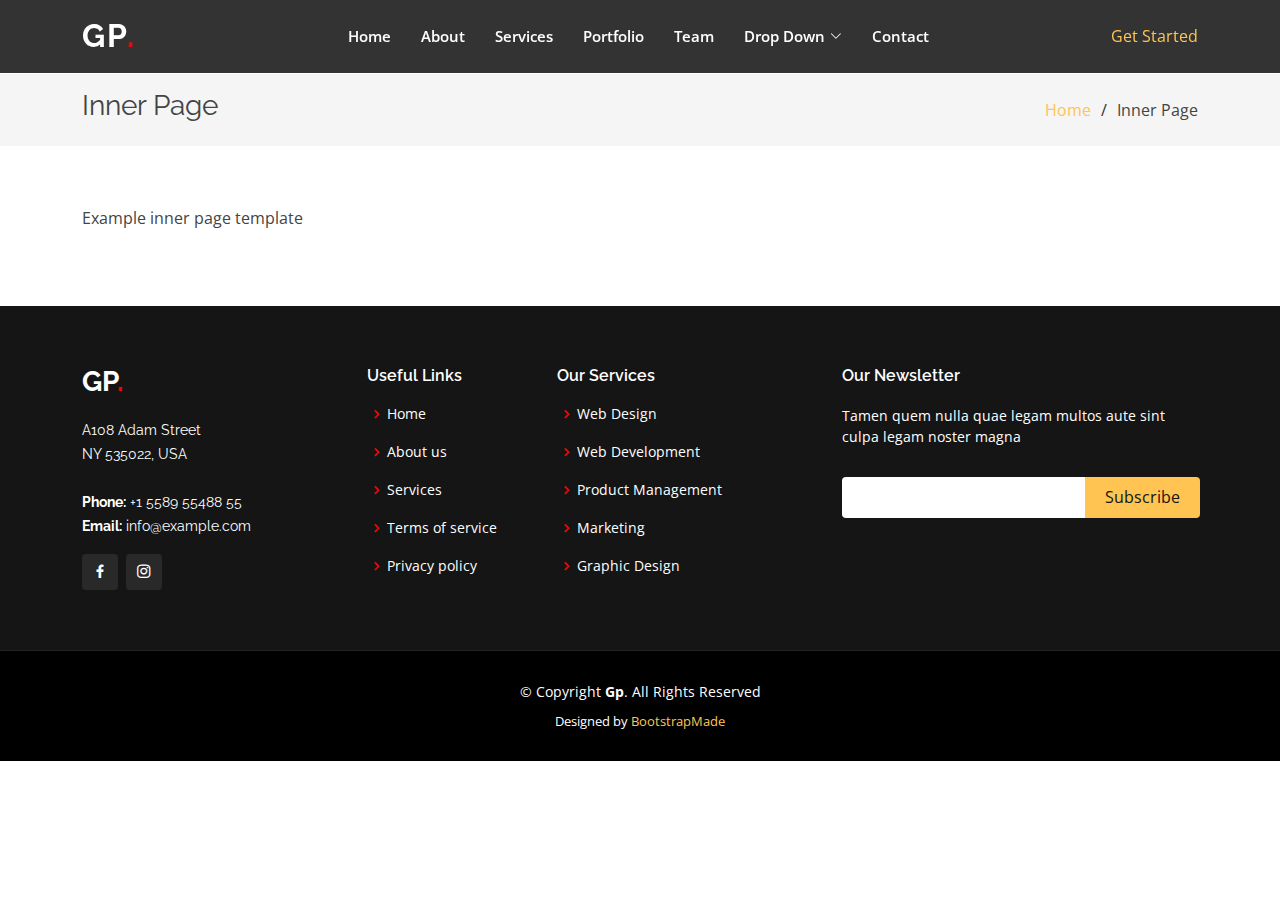
<file: inner-page.html>
<!DOCTYPE html>
<html lang="en">

<head>
  <meta charset="utf-8">
  <meta content="width=device-width, initial-scale=1.0" name="viewport">

  <title>Inner Page - Gp Bootstrap Template</title>
  <meta content="" name="description">
  <meta content="" name="keywords">

  <!-- Favicons -->
  <link href="assets/img/favicon.png" rel="icon">
  <link href="assets/img/apple-touch-icon.png" rel="apple-touch-icon">

  <!-- Google Fonts -->
  <link href="https://fonts.googleapis.com/css?family=Open+Sans:300,300i,400,400i,600,600i,700,700i|Raleway:300,300i,400,400i,500,500i,600,600i,700,700i|Poppins:300,300i,400,400i,500,500i,600,600i,700,700i" rel="stylesheet">

  <!-- Vendor CSS Files -->
  <link href="assets/vendor/aos/aos.css" rel="stylesheet">
  <link href="assets/vendor/bootstrap/css/bootstrap.min.css" rel="stylesheet">
  <link href="assets/vendor/bootstrap-icons/bootstrap-icons.css" rel="stylesheet">
  <link href="assets/vendor/boxicons/css/boxicons.min.css" rel="stylesheet">
  <link href="assets/vendor/glightbox/css/glightbox.min.css" rel="stylesheet">
  <link href="assets/vendor/remixicon/remixicon.css" rel="stylesheet">
  <link href="assets/vendor/swiper/swiper-bundle.min.css" rel="stylesheet">

  <!-- Template Main CSS File -->
  <link href="assets/css/style.css" rel="stylesheet">

  <!-- =======================================================
  * Template Name: Gp
  * Updated: Sep 18 2023 with Bootstrap v5.3.2
  * Template URL: https://bootstrapmade.com/gp-free-multipurpose-html-bootstrap-template/
  * Author: BootstrapMade.com
  * License: https://bootstrapmade.com/license/
  ======================================================== -->
</head>

<body>

  <!-- ======= Header ======= -->
  <header id="header" class="fixed-top header-inner-pages">
    <div class="container d-flex align-items-center justify-content-lg-between">

      <h1 class="logo me-auto me-lg-0"><a href="index.html">Gp<span>.</span></a></h1>
      <!-- Uncomment below if you prefer to use an image logo -->
      <!-- <a href="index.html" class="logo me-auto me-lg-0"><img src="assets/img/logo.png" alt="" class="img-fluid"></a>-->

      <nav id="navbar" class="navbar order-last order-lg-0">
        <ul>
          <li><a class="nav-link scrollto " href="#hero">Home</a></li>
          <li><a class="nav-link scrollto" href="#about">About</a></li>
          <li><a class="nav-link scrollto" href="#services">Services</a></li>
          <li><a class="nav-link scrollto " href="./crud.html">Portfolio</a></li>
          <li><a class="nav-link scrollto" href="#team">Team</a></li>
          <li class="dropdown"><a href="#"><span>Drop Down</span> <i class="bi bi-chevron-down"></i></a>
            <ul>
              <li><a href="#">Drop Down 1</a></li>
              <li class="dropdown"><a href="#"><span>Deep Drop Down</span> <i class="bi bi-chevron-right"></i></a>
                <ul>
                  <li><a href="#">Deep Drop Down 1</a></li>
                  <li><a href="#">Deep Drop Down 2</a></li>
                  <li><a href="#">Deep Drop Down 3</a></li>
                  <li><a href="#">Deep Drop Down 4</a></li>
                  <li><a href="#">Deep Drop Down 5</a></li>
                </ul>
              </li>
              <li><a href="#">Drop Down 2</a></li>
              <li><a href="#">Drop Down 3</a></li>
              <li><a href="#">Drop Down 4</a></li>
            </ul>
          </li>
          <li><a class="nav-link scrollto" href="#contact">Contact</a></li>
        </ul>
        <i class="bi bi-list mobile-nav-toggle"></i>
      </nav><!-- .navbar -->

      <a href="#about" class="get-started-btn scrollto">Get Started</a>

    </div>
  </header><!-- End Header -->

  <main id="main">

    <!-- ======= Breadcrumbs ======= -->
    <section class="breadcrumbs">
      <div class="container">

        <div class="d-flex justify-content-between align-items-center">
          <h2>Inner Page</h2>
          <ol>
            <li><a href="index.html">Home</a></li>
            <li>Inner Page</li>
          </ol>
        </div>

      </div>
    </section><!-- End Breadcrumbs -->

    <section class="inner-page">
      <div class="container">
        <p>
          Example inner page template
        </p>
      </div>
    </section>

  </main><!-- End #main -->

  <!-- ======= Footer ======= -->
  <footer id="footer">
    <div class="footer-top">
      <div class="container">
        <div class="row">

          <div class="col-lg-3 col-md-6">
            <div class="footer-info">
              <h3>Gp<span>.</span></h3>
              <p>
                A108 Adam Street <br>
                NY 535022, USA<br><br>
                <strong>Phone:</strong> +1 5589 55488 55<br>
                <strong>Email:</strong> info@example.com<br>
              </p>
              <div class="social-links mt-3">
                <a href="https://www.facebook.com/profile.php?id=61553926316967" class="facebook"><i class="bx bxl-facebook"></i></a>
                <a href="https://www.instagram.com/supl3maxx/" class="instagram"><i class="bx bxl-instagram"></i></a>
              </div>
            </div>
          </div>

          <div class="col-lg-2 col-md-6 footer-links">
            <h4>Useful Links</h4>
            <ul>
              <li><i class="bx bx-chevron-right"></i> <a href="#">Home</a></li>
              <li><i class="bx bx-chevron-right"></i> <a href="#">About us</a></li>
              <li><i class="bx bx-chevron-right"></i> <a href="#">Services</a></li>
              <li><i class="bx bx-chevron-right"></i> <a href="#">Terms of service</a></li>
              <li><i class="bx bx-chevron-right"></i> <a href="#">Privacy policy</a></li>
            </ul>
          </div>

          <div class="col-lg-3 col-md-6 footer-links">
            <h4>Our Services</h4>
            <ul>
              <li><i class="bx bx-chevron-right"></i> <a href="#">Web Design</a></li>
              <li><i class="bx bx-chevron-right"></i> <a href="#">Web Development</a></li>
              <li><i class="bx bx-chevron-right"></i> <a href="#">Product Management</a></li>
              <li><i class="bx bx-chevron-right"></i> <a href="#">Marketing</a></li>
              <li><i class="bx bx-chevron-right"></i> <a href="#">Graphic Design</a></li>
            </ul>
          </div>

          <div class="col-lg-4 col-md-6 footer-newsletter">
            <h4>Our Newsletter</h4>
            <p>Tamen quem nulla quae legam multos aute sint culpa legam noster magna</p>
            <form action="" method="post">
              <input type="email" name="email"><input type="submit" value="Subscribe">
            </form>

          </div>

        </div>
      </div>
    </div>

    <div class="container">
      <div class="copyright">
        &copy; Copyright <strong><span>Gp</span></strong>. All Rights Reserved
      </div>
      <div class="credits">
        <!-- All the links in the footer should remain intact. -->
        <!-- You can delete the links only if you purchased the pro version. -->
        <!-- Licensing information: https://bootstrapmade.com/license/ -->
        <!-- Purchase the pro version with working PHP/AJAX contact form: https://bootstrapmade.com/gp-free-multipurpose-html-bootstrap-template/ -->
        Designed by <a href="https://bootstrapmade.com/">BootstrapMade</a>
      </div>
    </div>
  </footer><!-- End Footer -->

  <div id="preloader"></div>
  <a href="#" class="back-to-top d-flex align-items-center justify-content-center"><i class="bi bi-arrow-up-short"></i></a>

  <!-- Vendor JS Files -->
  <script src="assets/vendor/purecounter/purecounter_vanilla.js"></script>
  <script src="assets/vendor/aos/aos.js"></script>
  <script src="assets/vendor/bootstrap/js/bootstrap.bundle.min.js"></script>
  <script src="assets/vendor/glightbox/js/glightbox.min.js"></script>
  <script src="assets/vendor/isotope-layout/isotope.pkgd.min.js"></script>
  <script src="assets/vendor/swiper/swiper-bundle.min.js"></script>
  <script src="assets/vendor/php-email-form/validate.js"></script>

  <!-- Template Main JS File -->
  <script src="assets/js/main.js"></script>

</body>

</html>
</file>
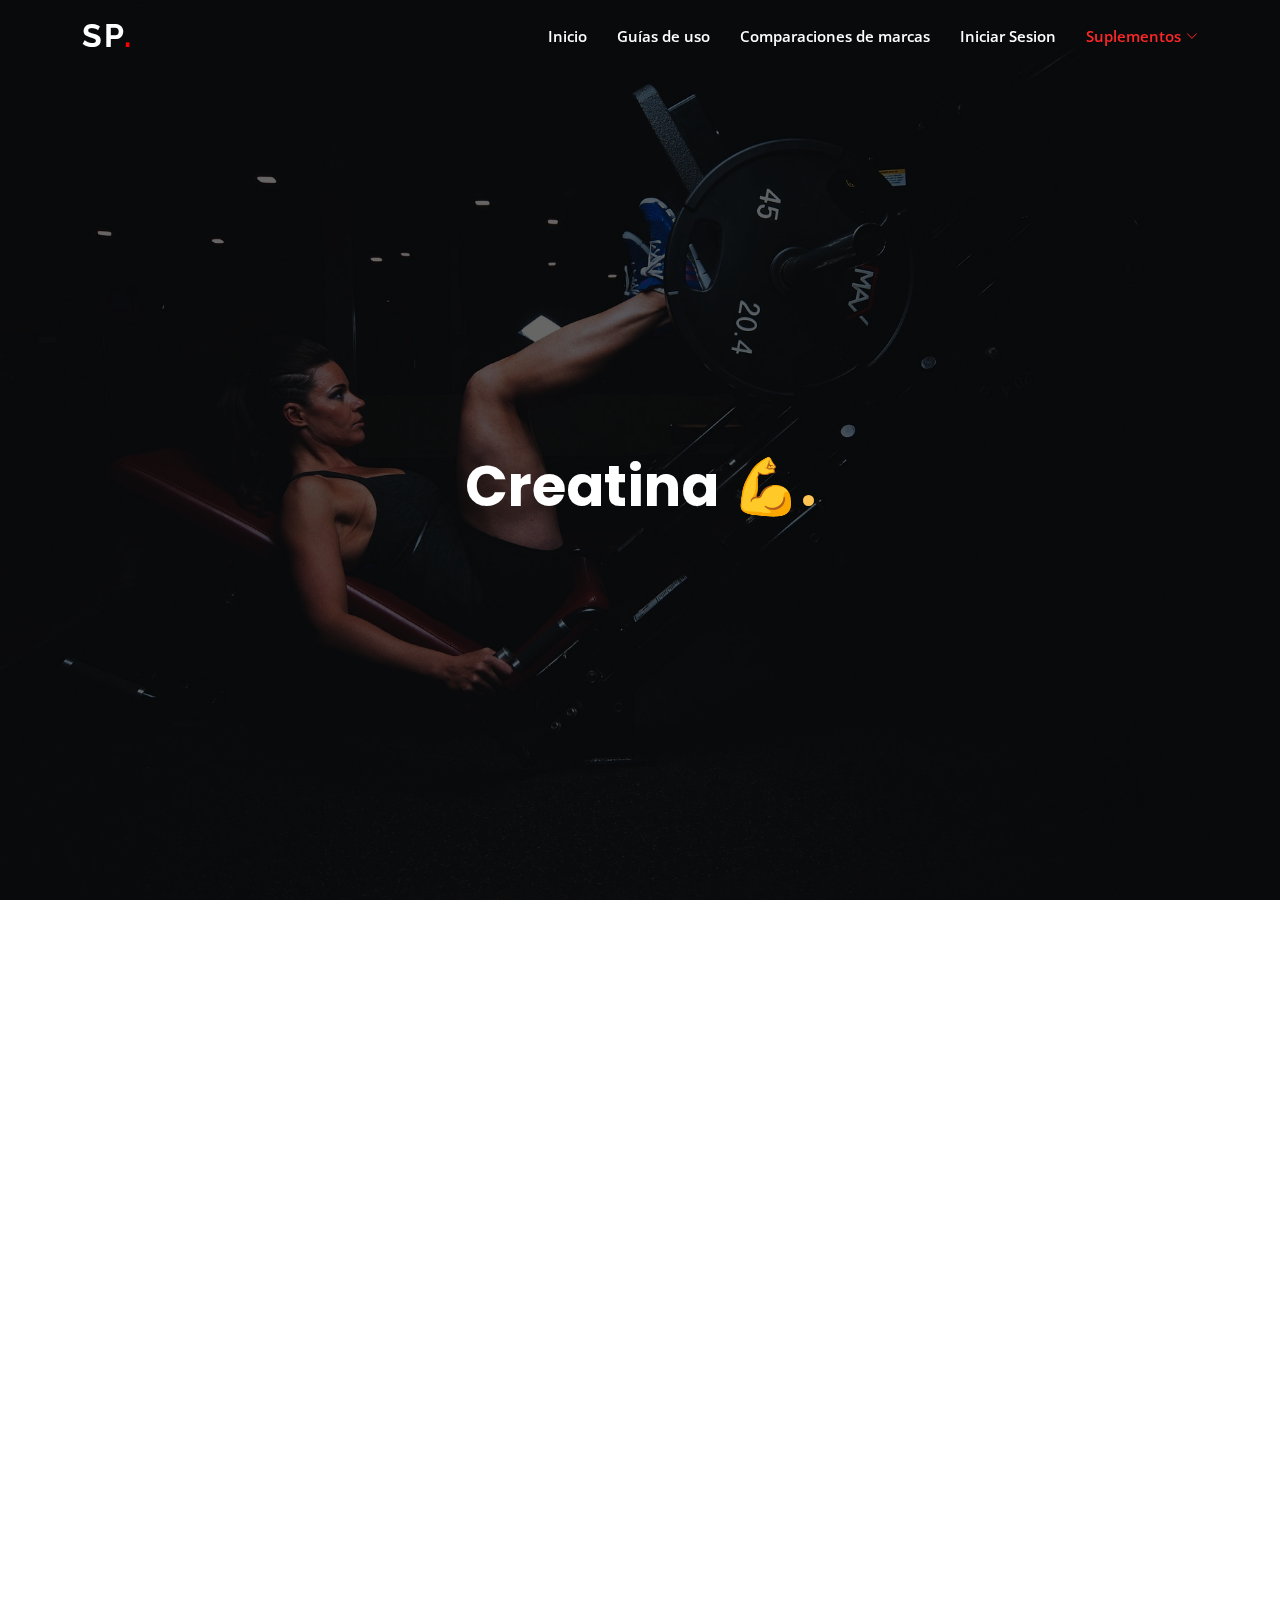
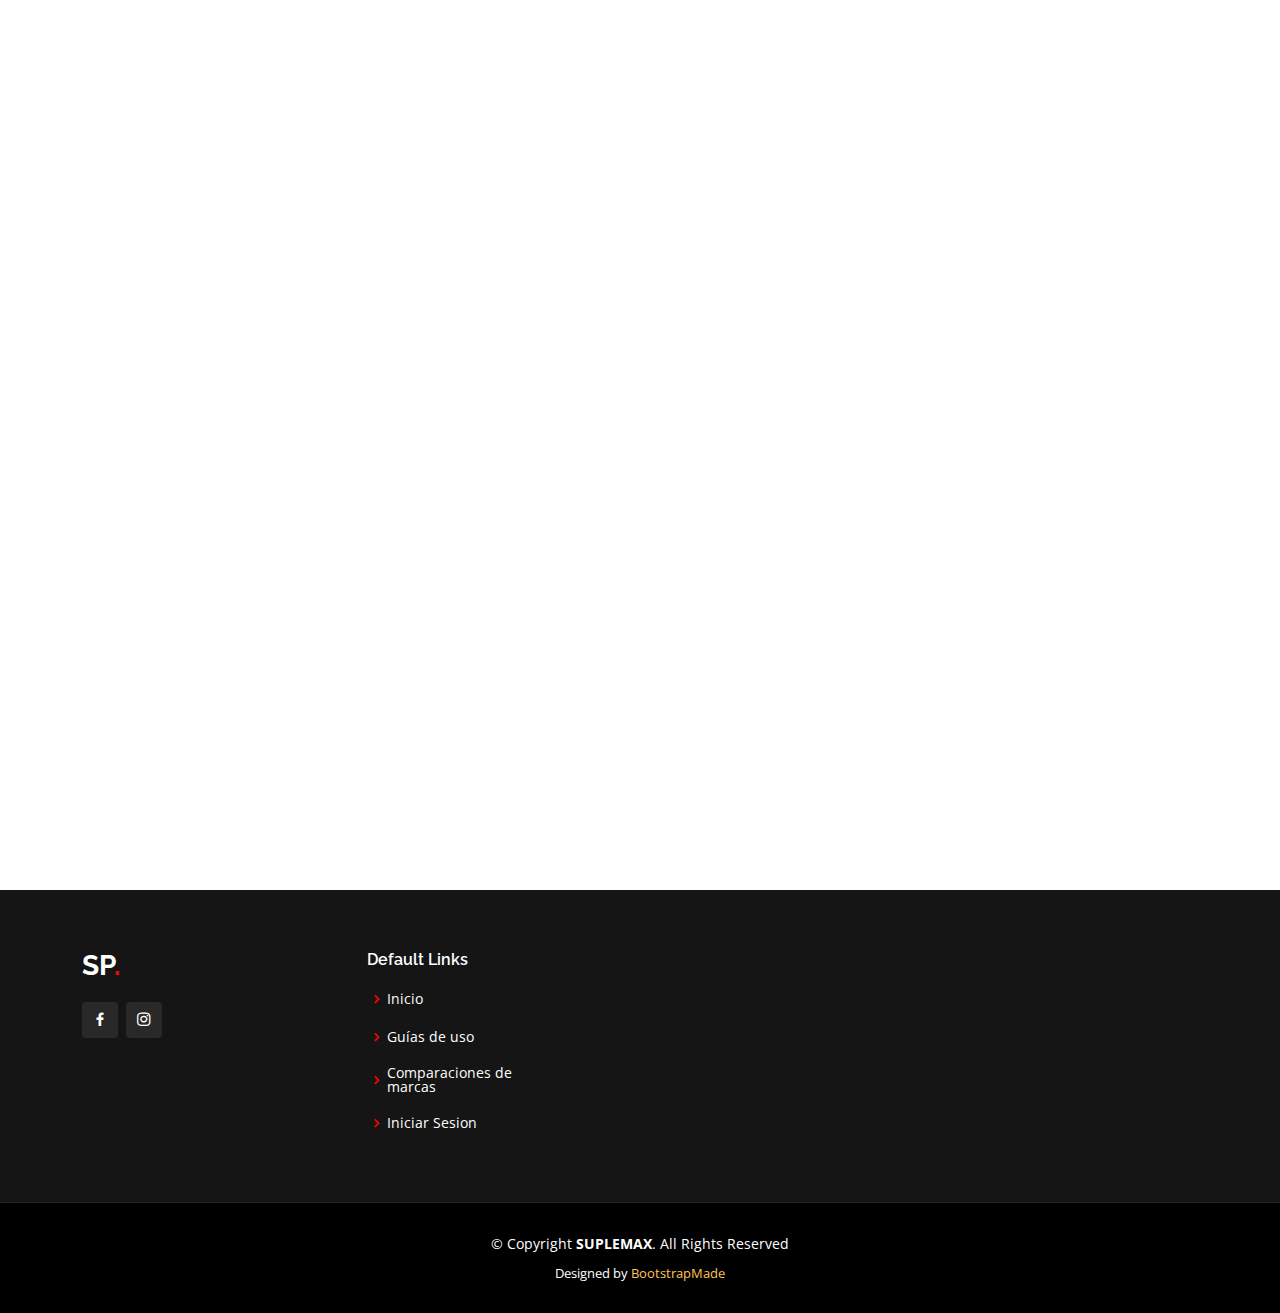
<file: suplemento-creatina.html>
<!DOCTYPE html>
<html lang="es">
  <head>
    <meta charset="UTF-8" />
    <meta name="viewport" content="width=device-width, initial-scale=1.0" />
    <title>SUPLEMAX</title>

    <meta content="" name="description" />
    <meta content="" name="keywords" />

    <!-- Favicons -->
    <link href="assets/img/favicon-32x32.png" rel="icon" />
    <link href="assets/img/apple-touch-icon.png" rel="apple-touch-icon" />

    <!-- Google Fonts -->
    <link
      href="https://fonts.googleapis.com/css?family=Open+Sans:300,300i,400,400i,600,600i,700,700i|Raleway:300,300i,400,400i,500,500i,600,600i,700,700i|Poppins:300,300i,400,400i,500,500i,600,600i,700,700i"
      rel="stylesheet"
    />

    <!-- Vendor CSS Files -->
    <link href="assets/vendor/aos/aos.css" rel="stylesheet" />
    <link
      href="assets/vendor/bootstrap/css/bootstrap.min.css"
      rel="stylesheet"
    />
    <link
      href="assets/vendor/bootstrap-icons/bootstrap-icons.css"
      rel="stylesheet"
    />
    <link href="assets/vendor/boxicons/css/boxicons.min.css" rel="stylesheet" />
    <link
      href="assets/vendor/glightbox/css/glightbox.min.css"
      rel="stylesheet"
    />
    <link href="assets/vendor/remixicon/remixicon.css" rel="stylesheet" />
    <link href="assets/vendor/swiper/swiper-bundle.min.css" rel="stylesheet" />

    <!-- Template Main CSS File -->
    <link href="assets/css/style.css" rel="stylesheet" />

    <!-- =======================================================
    * Template Name: Gp
    * Updated: Sep 18 2023 with Bootstrap v5.3.2
    * Template URL: https://bootstrapmade.com/gp-free-multipurpose-html-bootstrap-template/
    * Author: BootstrapMade.com
    * License: https://bootstrapmade.com/license/
    ======================================================== -->
  </head>
  <body>
    <!-- ======= Header ======= -->
    <header id="header" class="fixed-top">
      <div
        class="container d-flex align-items-center justify-content-lg-between"
      >
        <h1 class="logo me-auto me-lg-0">
          <a href="index.html">SP<span>.</span></a>
        </h1>
        <!-- Uncomment below if you prefer to use an image logo -->
        <!-- <a href="index.html" class="logo me-auto me-lg-0"><img src="assets/img/logo.png" alt="" class="img-fluid"></a>-->

        <nav id="navbar" class="navbar order-last order-lg-0">
          <ul>
            <li><a class="" href="./index.html">Inicio</a></li>
            <li><a class="" href="./guias-uso.html">Guías de uso</a></li>
            <li><a class="" href="./index-comparaciones.html">Comparaciones de marcas</a></li>
            <li><a class="" href="./crud.html">Iniciar Sesion</a></li>
            <li class="dropdown">
              <a href="#" class="active"
                ><span>Suplementos</span> <i class="bi bi-chevron-down"></i
              ></a>
              <ul>
                <li><a href="./suplemento-proteina.html">Proteinas</a></li>
                <li><a href="./suplemento-creatina.html">Creatinas</a></li>
                <li>
                  <a href="./suplemento-ganador_masa.html">Ganadores de masa</a>
                </li>
              </ul>
            </li>
          </ul>
          <i class="bi bi-list mobile-nav-toggle"></i>
        </nav>
        <!-- .navbar -->
      </div>
    </header>
    <!-- End Header -->

    <!-- ======= Hero Section ======= -->
    <section id="hero" class="d-flex align-items-center justify-content-center">
      <div class="container" data-aos="fade-up">
        <div
          class="row justify-content-center"
          data-aos="fade-up"
          data-aos-delay="150"
        >
          <div class="col-xl-6 col-lg-8">
            <h1>Creatina 💪<span>.</span></h1>
          </div>
        </div>
      </div>
    </section>
    <!-- End Hero -->

    <main id="main">
      <!-- ======= About Section ======= -->
      <section id="about" class="about">
        <div class="container" data-aos="fade-up">
          <div class="row">
            <div
              class="col-lg-6 order-1 order-lg-2"
              data-aos="fade-left"
              data-aos-delay="100"
            >
              <img
                src="./assets/img/suplemento-creatina/creatine-monohydrate-3000-x-300-grs-healthy-sports-removebg-preview.png"
                class="img-fluid"
                alt=""
              />
            </div>
            <div
              class="col-lg-6 pt-4 pt-lg-0 order-2 order-lg-1 content"
              data-aos="fade-right"
              data-aos-delay="100"
            >
              <p>
                La creatina es una sustancia natural que se encuentra en
                pequeñas cantidades en ciertos alimentos y se almacena
                principalmente en los músculos. Es un compuesto de nitrógeno
                orgánico derivado de los aminoácidos arginina, glicina y
                metionina. La creatina desempeña un papel crucial en la
                producción de energía durante actividades de alta intensidad y
                corta duración, como levantamiento de pesas y ejercicios
                explosivos.
                <br />
                <br />

                Existen varias formas de creatina disponibles en el mercado, y
                cada una tiene sus características distintivas. Aquí hay
                algunos de los tipos más comunes de creatina:
              </p>
              <ul>
                <li>
                  <i class="ri-check-double-line"></i> Monohidrato de Creatina:
                  Es la forma más común y estudiada de creatina.
                  Tiene una alta tasa de absorción y es eficaz para aumentar los niveles de fosfocreatina en los músculos.
                  Es a menudo considerada la forma más respaldada por la investigación científica en términos de beneficios para el rendimiento y la masa muscular.
                </li>
                <li>
                  <i class="ri-check-double-line"></i> Creatina Hidrocloruro (HCL):

                  Se comercializa como una forma de creatina más soluble en agua y potencialmente más fácil de absorber.
                  Algunas personas informan menos retención de agua con la creatina HCL en comparación con el monohidrato de creatina.
                </li>
                <li>
                  <i class="ri-check-double-line"></i>Éster Etilo de Creatina:

                  Se promociona como una forma más soluble en líquidos y de mayor absorción.
                  Sin embargo, la investigación sobre su eficacia en comparación con el monohidrato de creatina es limitada, y algunos estudios sugieren que la absorción puede no ser tan efectiva como se afirma.
                </li>
                <li>
                  <i class="ri-check-double-line"></i> Creatina Alcalina:

                  Se presenta como una forma de creatina más alcalina y menos propensa a convertirse en creatinina (un subproducto de la creatina).
                  Al igual que con otras formas de creatina, la evidencia sobre sus beneficios específicos en comparación con el monohidrato es limitada.
                </li>
                <li>
                  <i class="ri-check-double-line"></i> Creatina Micronizada:

                  Es esencialmente monohidrato de creatina, pero ha pasado por un proceso de molienda para reducir el tamaño de partícula, lo que podría mejorar su solubilidad.
                  Se cree que la creatina micronizada se mezcla más fácilmente con líquidos. 
                </li>
              </ul>
              <a
                href="./guias-uso.html"
                target="_blank"
                style="color: black; text-decoration: underline"
                >¿Cómo se usa la creatina?</a
              >
            </div>
          </div>
        </div>
      </section>
      <!-- End About Section -->

      <!-- ======= Creatinas Section ======= -->
      <section>
        <div class="container" data-aos="fade-up">
          <h2 style="font-weight: 700">BENEFICIOS DE LA CREATINA</h2>

          <p>
            Cuando consumes creatina o alimentos ricos en creatina, se almacena en forma de fosfocreatina en los músculos. Durante el ejercicio intenso, la fosfocreatina se descompone para proporcionar rápidamente energía a través de la regeneración del trifosfato de adenosina (ATP), que es la fuente principal de energía para las células musculares.
            <br>
            Algunos puntos clave sobre la creatina incluyen:
          </p>

          <ul style="list-style: none">
            <li style="font-weight: bold">
              <i class="ri-check-double-line"></i> Mejora del Rendimiento Deportivo: La suplementación con creatina ha demostrado ser eficaz para mejorar el rendimiento en actividades de alta intensidad y corta duración. Puede aumentar la capacidad de trabajo y la fuerza muscular..
            </li>
            <br />
            <li style="font-weight: bold">
              <i class="ri-check-double-line"></i> Aumento de la Masa Muscular: La creatina también puede favorecer el aumento de la masa muscular, en parte debido a la retención de agua intracelular y al aumento de la síntesis de proteínas musculares.
            </li>
            <br />
            <li style="font-weight: bold">
              <i class="ri-check-double-line"></i> Recuperación Muscular: Se ha sugerido que la creatina puede ayudar en la recuperación muscular después del ejercicio intenso.
            </li>
            <br />
            <li style="font-weight: bold">
              <i class="ri-check-double-line"></i> Seguridad y Efectos Secundarios: En general, la creatina se considera segura para la mayoría de las personas cuando se utiliza en las dosis recomendadas. Sin embargo, algunas personas pueden experimentar efectos secundarios leves, como retención de agua y malestar gastrointestinal.
          </ul>
        </div>
      </section>
      <!-- End Creatinas Section -->
    </main>
    <!-- End #main -->

    <!-- ======= Footer ======= -->
    <footer id="footer">
      <div class="footer-top">
        <div class="container">
          <div class="row">
            <div class="col-lg-3 col-md-6">
              <div class="footer-info">
                <h3>SP<span>.</span></h3>

                <div class="social-links mt-3">
                  <a href="https://www.facebook.com/profile.php?id=61553926316967" class="facebook"
                    ><i class="bx bxl-facebook"></i
                  ></a>
                  <a href="https://www.instagram.com/supl3maxx/" class="instagram"
                    ><i class="bx bxl-instagram"></i
                  ></a>
                </div>
              </div>
            </div>

            <div class="col-lg-2 col-md-6 footer-links">
              <h4>Default Links</h4>
              <ul>
                <li>
                  <i class="bx bx-chevron-right"></i> <a href="./index.html">Inicio</a>
                </li>
                <li>
                  <i class="bx bx-chevron-right"></i>
                  <a href="./guias-uso.html">Guías de uso</a>
                </li>
                <li>
                  <i class="bx bx-chevron-right"></i>
                  <a href="./index-comparaciones.html">Comparaciones de marcas</a>
                </li>
                <li>
                  <i class="bx bx-chevron-right"></i> <a href="./crud.html">Iniciar Sesion</a>
                </li>
              </ul>
            </div>
          </div>
        </div>
      </div>

      <div class="container">
        <div class="copyright">
          &copy; Copyright <strong><span>SUPLEMAX</span></strong
          >. All Rights Reserved
        </div>
        <div class="credits">
          <!-- All the links in the footer should remain intact. -->
          <!-- You can delete the links only if you purchased the pro version. -->
          <!-- Licensing information: https://bootstrapmade.com/license/ -->
          <!-- Purchase the pro version with working PHP/AJAX contact form: https://bootstrapmade.com/gp-free-multipurpose-html-bootstrap-template/ -->
          Designed by <a href="https://bootstrapmade.com/">BootstrapMade</a>
        </div>
      </div>
    </footer>
    <!-- End Footer -->

    <!-- Vendor JS Files -->
    <script src="assets/vendor/purecounter/purecounter_vanilla.js"></script>
    <script src="assets/vendor/aos/aos.js"></script>
    <script src="assets/vendor/bootstrap/js/bootstrap.bundle.min.js"></script>
    <script src="assets/vendor/glightbox/js/glightbox.min.js"></script>
    <script src="assets/vendor/isotope-layout/isotope.pkgd.min.js"></script>
    <script src="assets/vendor/swiper/swiper-bundle.min.js"></script>
    <script src="assets/vendor/php-email-form/validate.js"></script>

    <!-- Template Main JS File -->
    <script src="assets/js/main.js"></script>
  </body>
</html>
</file>
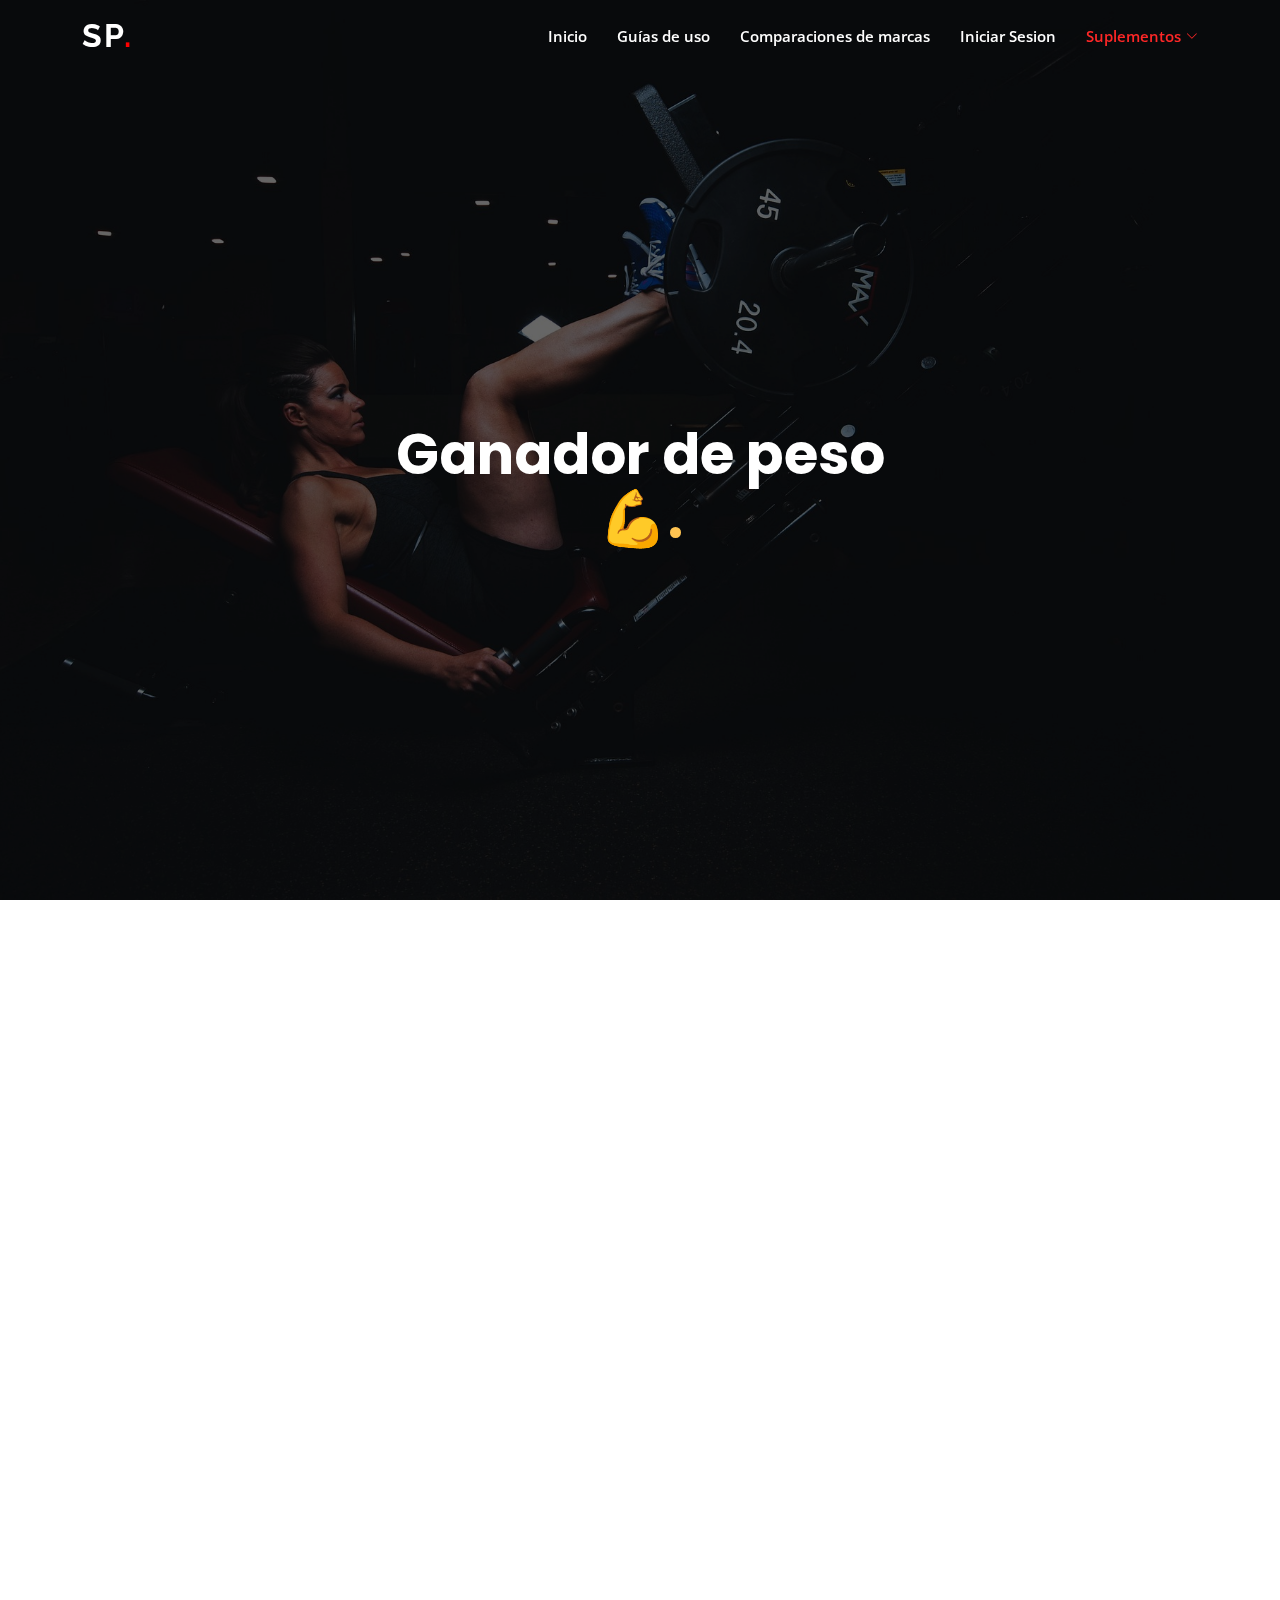
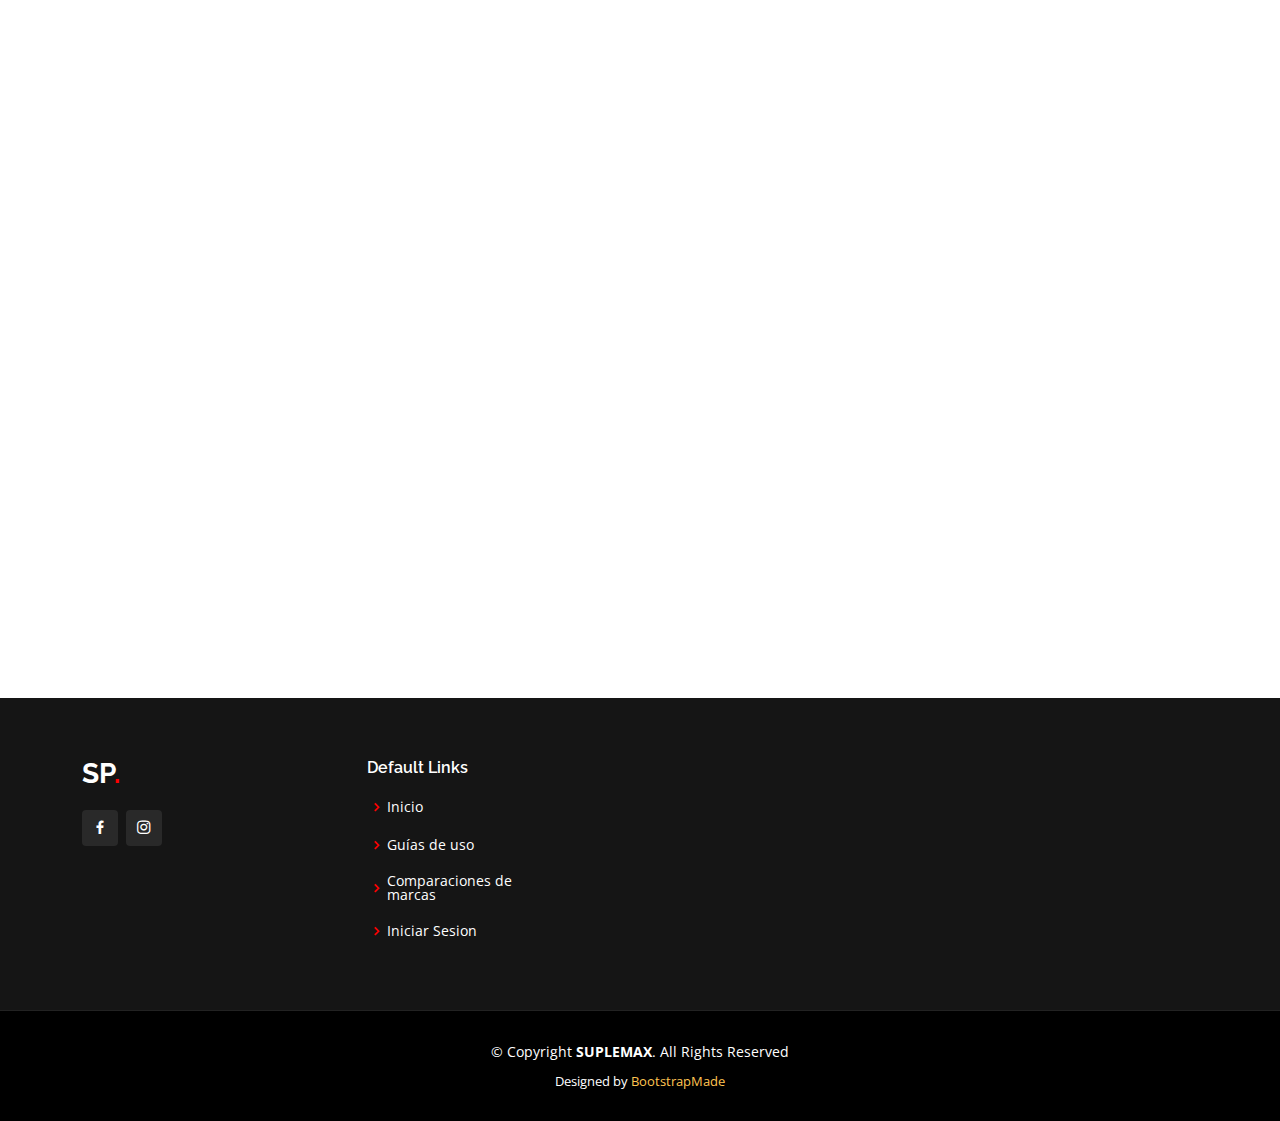
<file: suplemento-ganador_masa.html>
<!DOCTYPE html>
<html lang="es">
  <head>
    <meta charset="UTF-8" />
    <meta name="viewport" content="width=device-width, initial-scale=1.0" />
    <title>SUPLEMAX</title>

    <meta content="" name="description" />
    <meta content="" name="keywords" />

    <!-- Favicons -->
    <link href="assets/img/favicon-32x32.png" rel="icon" />
    <link href="assets/img/apple-touch-icon.png" rel="apple-touch-icon" />

    <!-- Google Fonts -->
    <link
      href="https://fonts.googleapis.com/css?family=Open+Sans:300,300i,400,400i,600,600i,700,700i|Raleway:300,300i,400,400i,500,500i,600,600i,700,700i|Poppins:300,300i,400,400i,500,500i,600,600i,700,700i"
      rel="stylesheet"
    />

    <!-- Vendor CSS Files -->
    <link href="assets/vendor/aos/aos.css" rel="stylesheet" />
    <link
      href="assets/vendor/bootstrap/css/bootstrap.min.css"
      rel="stylesheet"
    />
    <link
      href="assets/vendor/bootstrap-icons/bootstrap-icons.css"
      rel="stylesheet"
    />
    <link href="assets/vendor/boxicons/css/boxicons.min.css" rel="stylesheet" />
    <link
      href="assets/vendor/glightbox/css/glightbox.min.css"
      rel="stylesheet"
    />
    <link href="assets/vendor/remixicon/remixicon.css" rel="stylesheet" />
    <link href="assets/vendor/swiper/swiper-bundle.min.css" rel="stylesheet" />

    <!-- Template Main CSS File -->
    <link href="assets/css/style.css" rel="stylesheet" />

    <!-- =======================================================
    * Template Name: Gp
    * Updated: Sep 18 2023 with Bootstrap v5.3.2
    * Template URL: https://bootstrapmade.com/gp-free-multipurpose-html-bootstrap-template/
    * Author: BootstrapMade.com
    * License: https://bootstrapmade.com/license/
    ======================================================== -->
  </head>
  <body>
    <!-- ======= Header ======= -->
    <header id="header" class="fixed-top">
      <div
        class="container d-flex align-items-center justify-content-lg-between"
      >
        <h1 class="logo me-auto me-lg-0">
          <a href="index.html">SP<span>.</span></a>
        </h1>
        <!-- Uncomment below if you prefer to use an image logo -->
        <!-- <a href="index.html" class="logo me-auto me-lg-0"><img src="assets/img/logo.png" alt="" class="img-fluid"></a>-->

        <nav id="navbar" class="navbar order-last order-lg-0">
          <ul>
            <li><a class="" href="./index.html">Inicio</a></li>
            <li><a class="" href="./guias-uso.html">Guías de uso</a></li>
            <li><a class="" href="./index-comparaciones.html">Comparaciones de marcas</a></li>
            <li><a class="" href="./crud.html">Iniciar Sesion</a></li>
            <li class="dropdown">
              <a href="#" class="active"
                ><span>Suplementos</span> <i class="bi bi-chevron-down"></i
              ></a>
              <ul>
                <li><a href="./suplemento-proteina.html">Proteinas</a></li>
                <li><a href="./suplemento-creatina.html">Creatinas</a></li>
                <li>
                  <a href="./suplemento-ganador_masa.html">Ganadores de masa</a>
                </li>
              </ul>
            </li>
          </ul>
          <i class="bi bi-list mobile-nav-toggle"></i>
        </nav>
        <!-- .navbar -->
      </div>
    </header>
    <!-- End Header -->

    <!-- ======= Hero Section ======= -->
    <section id="hero" class="d-flex align-items-center justify-content-center">
      <div class="container" data-aos="fade-up">
        <div
          class="row justify-content-center"
          data-aos="fade-up"
          data-aos-delay="150"
        >
          <div class="col-xl-6 col-lg-8">
            <h1>Ganador de peso 💪<span>.</span></h1>
          </div>
        </div>
      </div>
    </section>
    <!-- End Hero -->

    <main id="main">
      <!-- ======= About Section ======= -->
      <section id="about" class="about">
        <div class="container" data-aos="fade-up">
          <div class="row">
            <div
              class="col-lg-6 order-1 order-lg-2"
              data-aos="fade-left"
              data-aos-delay="100"
            >
              <img
                src="./assets/img/suplemento-ganador_peso/26-removebg-preview.png"
                class="img-fluid"
                alt=""
              />
            </div>
            <div
              class="col-lg-6 pt-4 pt-lg-0 order-2 order-lg-1 content"
              data-aos="fade-right"
              data-aos-delay="100"
            >
              <p>
                La proteína en polvo es un suplemento nutricional que
                proporciona una fuente concentrada de proteínas. Está diseñada
                para complementar la ingesta de proteínas obtenida a través de
                alimentos enteros y es particularmente popular entre aquellos
                que buscan mejorar su rendimiento deportivo, desarrollar masa
                muscular o satisfacer sus necesidades proteicas diarias de
                manera conveniente.
                <br />
                <br />
                Estos suplementos generalmente contienen una mezcla de ingredientes, incluyendo:
              </p>
              <ul>
                <li>
                  <i class="ri-check-double-line"></i> Proteínas: Suelen incluir proteínas de alta calidad como suero, caseína, y en algunos casos, proteínas vegetales. La proteína es esencial para el desarrollo y la reparación muscular.
                </li>
                <li>
                  <i class="ri-check-double-line"></i> Carbohidratos: Proporcionan una fuente rápida de energía y ayudan a reponer los niveles de glucógeno muscular después del ejercicio. Los carbohidratos en los mass gainers a menudo son complejos, como la maltodextrina.
                </li>
                <li>
                  <i class="ri-check-double-line"></i> Grasas: Contribuyen a la ingesta calórica total y proporcionan una fuente de energía más concentrada. Las grasas saludables, como los triglicéridos de cadena media (MCT) o aceites saludables, pueden estar presentes en algunos productos.
                </li>
                <li>
                  <i class="ri-check-double-line"></i> Vitaminas y Minerales: Muchos mass gainers también contienen vitaminas y minerales esenciales para apoyar la salud general y la función metabólica.
                </li>
                <li>
                  <i class="ri-check-double-line"></i> Fibra: Algunos productos pueden contener fibra para ayudar en la digestión y la salud gastrointestinal.
                </li>
              </ul>
              <a
                href="./guias-uso.html"
                target="_blank"
                style="color: black; text-decoration: underline"
                >¿Cómo se usa el ganador de peso?</a
              >
            </div>
          </div>
        </div>
      </section>
      <!-- End About Section -->

      <!-- ======= Creatinas Section ======= -->
      <section>
        <div class="container" data-aos="fade-up">
          <h2 style="font-weight: 700">BENEFICIOS DEL LOS GANADORES DE PESO</h2>

          <p>
            Los mass gainers pueden ofrecer varios beneficios, especialmente para aquellos que tienen dificultades para ganar peso o masa muscular a través de la dieta convencional.
          </p>

          <ul style="list-style: none">
            <li style="font-weight: bold">
              <i class="ri-check-double-line"></i> Aumento de Calorías y Nutrientes: Los mass gainers son una forma eficiente de aumentar la ingesta calórica diaria, proporcionando una cantidad significativa de calorías en una sola porción. Esto puede ser beneficioso para aquellos con un alto metabolismo o dificultades para consumir suficientes calorías a través de la comida regular.
            </li>
            <br />
            <li style="font-weight: bold">
              <i class="ri-check-double-line"></i> Aporte de Proteínas de Calidad: La mayoría de los mass gainers contienen proteínas de alta calidad, como suero o caseína, que son esenciales para el desarrollo y la reparación muscular. El aumento de la ingesta de proteínas puede favorecer la síntesis de proteínas musculares y el crecimiento muscular.
            </li>
            <br />
            <li style="font-weight: bold">
              <i class="ri-check-double-line"></i> Facilita el Cumplimiento de Requerimientos Nutricionales: Para algunos individuos, puede ser desafiante consumir grandes cantidades de alimentos sólidos debido a limitaciones de tiempo, apetito o preferencias alimenticias. Los mass gainers ofrecen una opción líquida que facilita la ingesta de nutrientes esenciales de manera conveniente.
            </li>
            <br />
            <li style="font-weight: bold">
              <i class="ri-check-double-line"></i> Apoyo a Ganancias de Peso: Para personas que buscan aumentar de peso de manera saludable, los mass gainers pueden ser una herramienta útil para lograr un superávit calórico y favorecer el aumento de masa muscular.
            </li>
          </ul>
        </div>
      </section>
      <!-- End Creatinas Section -->
    </main>
    <!-- End #main -->

    <!-- ======= Footer ======= -->
    <footer id="footer">
      <div class="footer-top">
        <div class="container">
          <div class="row">
            <div class="col-lg-3 col-md-6">
              <div class="footer-info">
                <h3>SP<span>.</span></h3>

                <div class="social-links mt-3">
                  <a href="https://www.facebook.com/profile.php?id=61553926316967" class="facebook"
                    ><i class="bx bxl-facebook"></i
                  ></a>
                  <a href="https://www.instagram.com/supl3maxx/" class="instagram"
                    ><i class="bx bxl-instagram"></i
                  ></a>
                </div>
              </div>
            </div>

            <div class="col-lg-2 col-md-6 footer-links">
              <h4>Default Links</h4>
              <ul>
                <li>
                  <i class="bx bx-chevron-right"></i> <a href="./index.html">Inicio</a>
                </li>
                <li>
                  <i class="bx bx-chevron-right"></i>
                  <a href="./guias-uso.html">Guías de uso</a>
                </li>
                <li>
                  <i class="bx bx-chevron-right"></i>
                  <a href="./index-comparaciones.html">Comparaciones de marcas</a>
                </li>
                <li>
                  <i class="bx bx-chevron-right"></i> <a href="./crud.html">Iniciar Sesion</a>
                </li>
              </ul>
            </div>
          </div>
        </div>
      </div>

      <div class="container">
        <div class="copyright">
          &copy; Copyright <strong><span>SUPLEMAX</span></strong
          >. All Rights Reserved
        </div>
        <div class="credits">
          <!-- All the links in the footer should remain intact. -->
          <!-- You can delete the links only if you purchased the pro version. -->
          <!-- Licensing information: https://bootstrapmade.com/license/ -->
          <!-- Purchase the pro version with working PHP/AJAX contact form: https://bootstrapmade.com/gp-free-multipurpose-html-bootstrap-template/ -->
          Designed by <a href="https://bootstrapmade.com/">BootstrapMade</a>
        </div>
      </div>
    </footer>
    <!-- End Footer -->

    <!-- Vendor JS Files -->
    <script src="assets/vendor/purecounter/purecounter_vanilla.js"></script>
    <script src="assets/vendor/aos/aos.js"></script>
    <script src="assets/vendor/bootstrap/js/bootstrap.bundle.min.js"></script>
    <script src="assets/vendor/glightbox/js/glightbox.min.js"></script>
    <script src="assets/vendor/isotope-layout/isotope.pkgd.min.js"></script>
    <script src="assets/vendor/swiper/swiper-bundle.min.js"></script>
    <script src="assets/vendor/php-email-form/validate.js"></script>

    <!-- Template Main JS File -->
    <script src="assets/js/main.js"></script>
  </body>
</html>
</file>
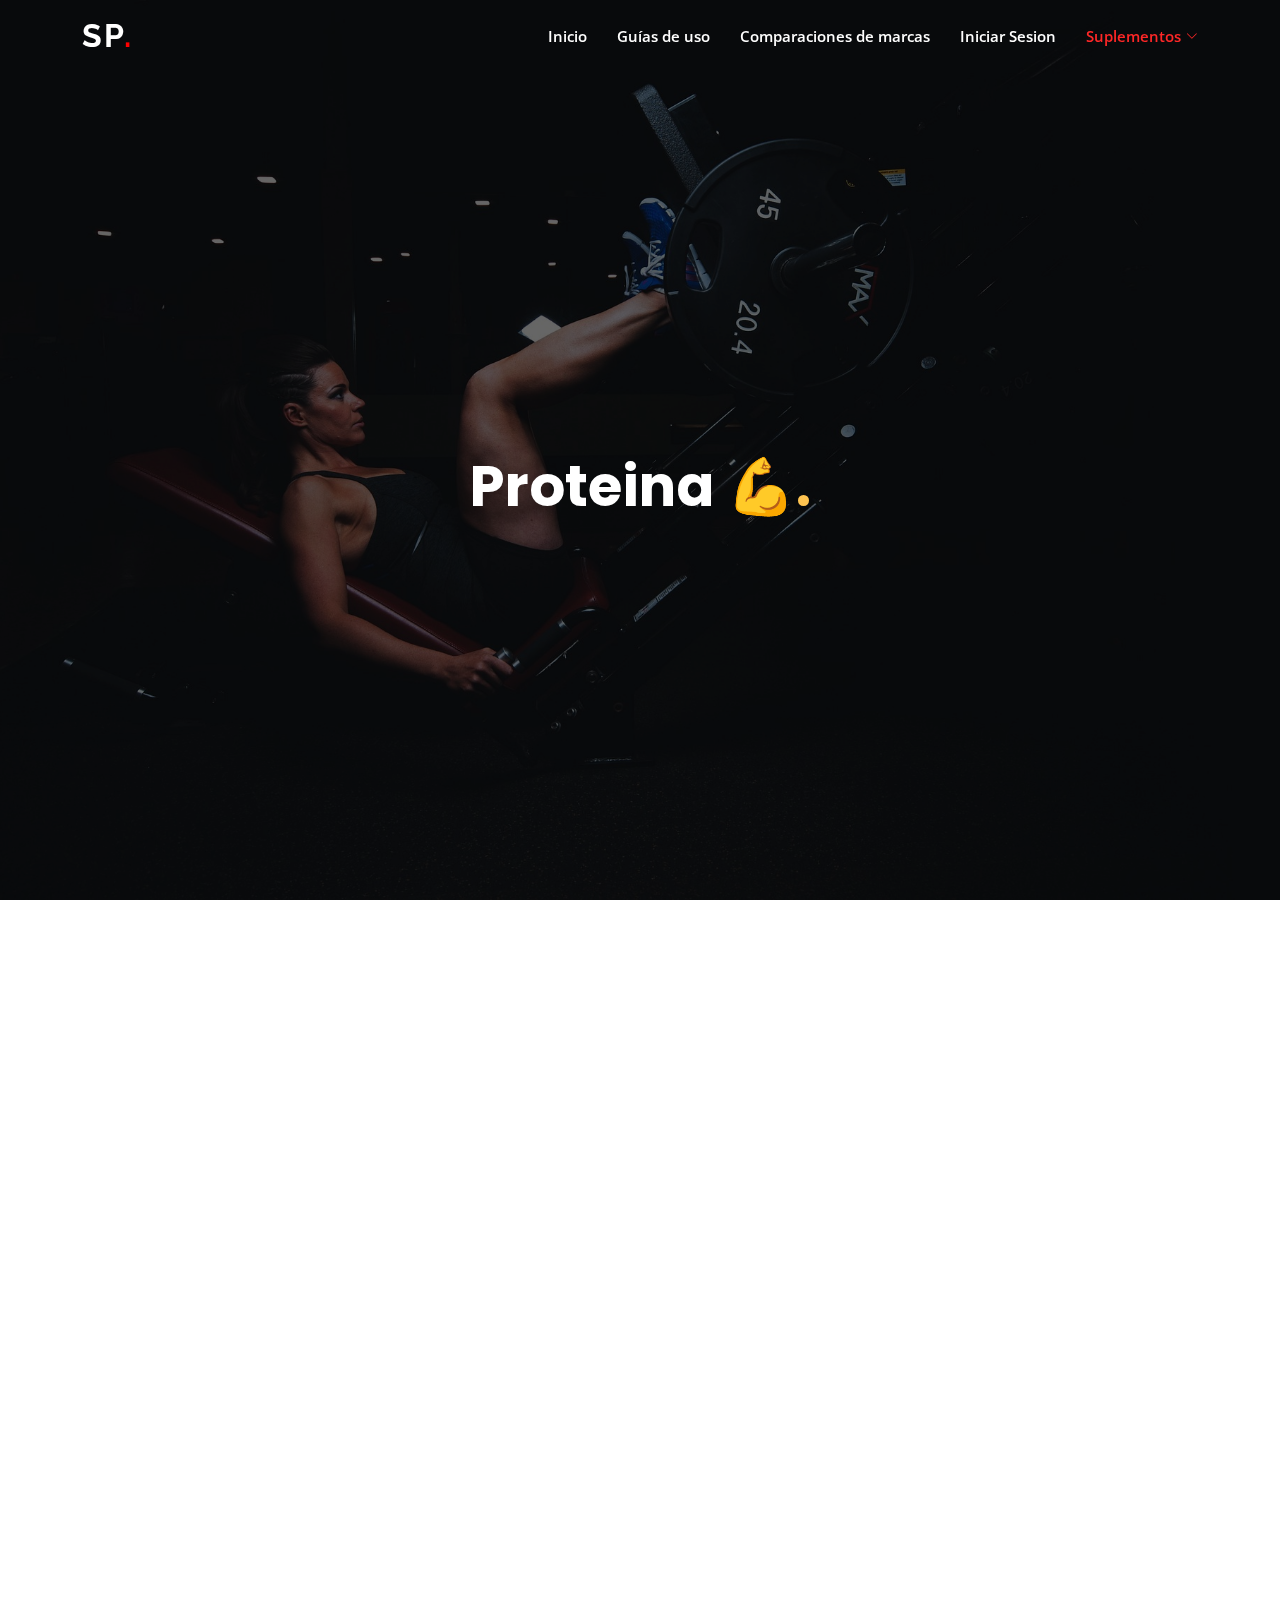
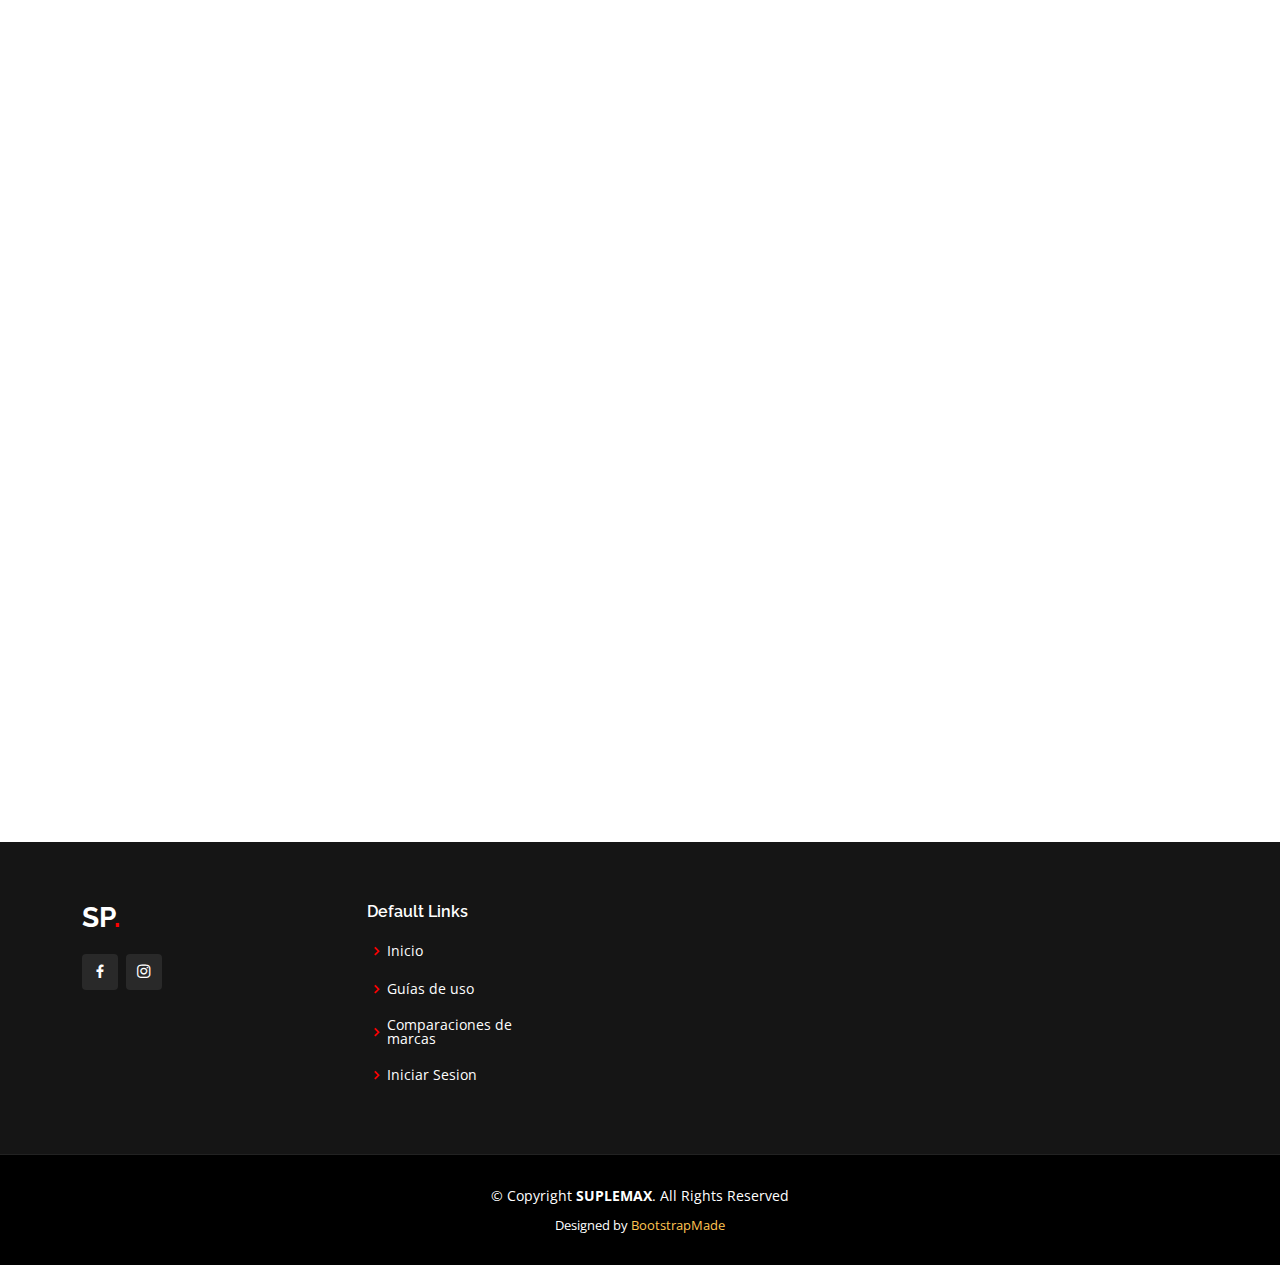
<file: suplemento-proteina.html>
<!DOCTYPE html>
<html lang="es">
  <head>
    <meta charset="UTF-8" />
    <meta name="viewport" content="width=device-width, initial-scale=1.0" />
    <title>SUPLEMAX</title>

    <meta content="" name="description" />
    <meta content="" name="keywords" />

    <!-- Favicons -->
    <link href="assets/img/favicon-32x32.png" rel="icon" />
    <link href="assets/img/apple-touch-icon.png" rel="apple-touch-icon" />

    <!-- Google Fonts -->
    <link
      href="https://fonts.googleapis.com/css?family=Open+Sans:300,300i,400,400i,600,600i,700,700i|Raleway:300,300i,400,400i,500,500i,600,600i,700,700i|Poppins:300,300i,400,400i,500,500i,600,600i,700,700i"
      rel="stylesheet"
    />

    <!-- Vendor CSS Files -->
    <link href="assets/vendor/aos/aos.css" rel="stylesheet" />
    <link
      href="assets/vendor/bootstrap/css/bootstrap.min.css"
      rel="stylesheet"
    />
    <link
      href="assets/vendor/bootstrap-icons/bootstrap-icons.css"
      rel="stylesheet"
    />
    <link href="assets/vendor/boxicons/css/boxicons.min.css" rel="stylesheet" />
    <link
      href="assets/vendor/glightbox/css/glightbox.min.css"
      rel="stylesheet"
    />
    <link href="assets/vendor/remixicon/remixicon.css" rel="stylesheet" />
    <link href="assets/vendor/swiper/swiper-bundle.min.css" rel="stylesheet" />

    <!-- Template Main CSS File -->
    <link href="assets/css/style.css" rel="stylesheet" />

    <!-- =======================================================
    * Template Name: Gp
    * Updated: Sep 18 2023 with Bootstrap v5.3.2
    * Template URL: https://bootstrapmade.com/gp-free-multipurpose-html-bootstrap-template/
    * Author: BootstrapMade.com
    * License: https://bootstrapmade.com/license/
    ======================================================== -->
  </head>
  <body>
    <!-- ======= Header ======= -->
    <header id="header" class="fixed-top">
      <div
        class="container d-flex align-items-center justify-content-lg-between"
      >
        <h1 class="logo me-auto me-lg-0">
          <a href="index.html">SP<span>.</span></a>
        </h1>
        <!-- Uncomment below if you prefer to use an image logo -->
        <!-- <a href="index.html" class="logo me-auto me-lg-0"><img src="assets/img/logo.png" alt="" class="img-fluid"></a>-->

        <nav id="navbar" class="navbar order-last order-lg-0">
          <ul>
            <li><a class="" href="./index.html">Inicio</a></li>
            <li><a class="" href="./guias-uso.html">Guías de uso</a></li>
            <li><a class="" href="./index-comparaciones.html">Comparaciones de marcas</a></li>
            <li><a class="" href="./crud.html">Iniciar Sesion</a></li>
            <li class="dropdown">
              <a href="#" class="active"
                ><span>Suplementos</span> <i class="bi bi-chevron-down"></i
              ></a>
              <ul>
                <li><a href="./suplemento-proteina.html">Proteinas</a></li>
                <li><a href="./suplemento-creatina.html">Creatinas</a></li>
                <li>
                  <a href="./suplemento-ganador_masa.html">Ganadores de masa</a>
                </li>
              </ul>
            </li>
          </ul>
          <i class="bi bi-list mobile-nav-toggle"></i>
        </nav>
        <!-- .navbar -->
      </div>
    </header>
    <!-- End Header -->

    <!-- ======= Hero Section ======= -->
    <section id="hero" class="d-flex align-items-center justify-content-center">
      <div class="container" data-aos="fade-up">
        <div
          class="row justify-content-center"
          data-aos="fade-up"
          data-aos-delay="150"
        >
          <div class="col-xl-6 col-lg-8">
            <h1>Proteina 💪<span>.</span></h1>
          </div>
        </div>
      </div>
    </section>
    <!-- End Hero -->

    <main id="main">
      <!-- ======= About Section ======= -->
      <section id="about" class="about">
        <div class="container" data-aos="fade-up">
          <div class="row">
            <div
              class="col-lg-6 order-1 order-lg-2"
              data-aos="fade-left"
              data-aos-delay="100"
            >
              <img
                src="assets/img/suplemento-proteina/whey-gold-2lb-1-removebg-preview.png"
                class="img-fluid"
                alt=""
              />
            </div>
            <div
              class="col-lg-6 pt-4 pt-lg-0 order-2 order-lg-1 content"
              data-aos="fade-right"
              data-aos-delay="100"
            >
              <p>
                La proteína en polvo es un suplemento nutricional que
                proporciona una fuente concentrada de proteínas. Está diseñada
                para complementar la ingesta de proteínas obtenida a través de
                alimentos enteros y es particularmente popular entre aquellos
                que buscan mejorar su rendimiento deportivo, desarrollar masa
                muscular o satisfacer sus necesidades proteicas diarias de
                manera conveniente.
                <br />
                <br />
                Hay varios tipos de proteína en polvo, siendo las más comunes:
              </p>
              <ul>
                <li>
                  <i class="ri-check-double-line"></i> Proteína de Suero (Whey):
                  Iniciar Sesionída durante el proceso de fabricación del queso, la
                  proteína de suero es de absorción rápida y contiene todos los
                  aminoácidos esenciales. Es ideal después del ejercicio para la
                  recuperación muscular.
                </li>
                <li>
                  <i class="ri-check-double-line"></i> Caseína: También derivada
                  de la leche, la caseína es absorbida más lentamente que el
                  suero. Es una opción excelente para mantener un suministro
                  constante de aminoácidos y es popular como proteína antes de
                  dormir.
                </li>
                <li>
                  <i class="ri-check-double-line"></i> Proteína de Soja: Una
                  opción vegetal que es completa en aminoácidos esenciales. Es
                  una buena alternativa para personas que siguen dietas
                  vegetarianas o veganas.
                </li>
                <li>
                  <i class="ri-check-double-line"></i> Proteína de Guisante:
                  Otra opción vegetal que es rica en aminoácidos esenciales,
                  especialmente en arginina y lisina.
                </li>
                <li>
                  <i class="ri-check-double-line"></i> Proteína de Arroz:
                  Apropiada para aquellos con alergias o intolerancias a la
                  leche o la soja, aunque puede ser inferior en algunos
                  aminoácidos esenciales.
                </li>
              </ul>
              <a
                href="./guias-uso.html"
                target="_blank"
                style="color: black; text-decoration: underline"
                >¿Cómo se usa la proteína en polvo?</a
              >
            </div>
          </div>
        </div>
      </section>
      <!-- End About Section -->

      <!-- ======= Creatinas Section ======= -->
      <section>
        <div class="container" data-aos="fade-up">
          <h2 style="font-weight: 700">BENEFICIOS DE LA PROTEINA</h2>

          <p>
            La proteína en polvo ofrece varios beneficios, especialmente para
            aquellos que buscan aumentar su ingesta proteica o cumplir con
            objetivos específicos en términos de fitness y salud. Aquí hay
            algunos de los beneficios más destacados:
          </p>

          <ul style="list-style: none">
            <li style="font-weight: bold">
              <i class="ri-check-double-line"></i> Aumento de la Ingesta
              Proteica: La proteína en polvo proporciona una fuente conveniente
              y concentrada de proteínas, lo que facilita alcanzar los
              requerimientos diarios de proteínas, especialmente para aquellos
              que tienen dificultades para hacerlo a través de la dieta regular.
            </li>
            <br />
            <li style="font-weight: bold">
              <i class="ri-check-double-line"></i> Recuperación Muscular:
              Después del ejercicio, el cuerpo necesita proteínas para reparar y
              reconstruir los músculos. La proteína en polvo, especialmente la
              de suero, es de absorción rápida y puede ayudar a acelerar la
              recuperación muscular.
            </li>
            <br />
            <li style="font-weight: bold">
              <i class="ri-check-double-line"></i> Desarrollo de Masa Muscular:
              Para aquellos que buscan aumentar la masa muscular, la proteína en
              polvo puede ser un aliado valioso al proporcionar una fuente
              adicional de aminoácidos esenciales necesarios para el crecimiento
              muscular.
            </li>
            <br />
            <li style="font-weight: bold">
              <i class="ri-check-double-line"></i> Conveniencia: La proteína en
              polvo es fácil de preparar y consumir, lo que la hace conveniente
              para personas con horarios ocupados o que necesitan una opción
              rápida y portátil para satisfacer sus necesidades proteicas.
            </li>
            <br />
            <li style="font-weight: bold">
              <i class="ri-check-double-line"></i> Versatilidad en la Ingesta:
              Puede ser utilizada de diversas maneras, ya sea mezclada con
              líquidos, agregada a batidos, yogures, avena o incluso incorporada
              en recetas de cocina, brindando versatilidad en la incorporación a
              la dieta diaria.
            </li>
            <br />
            <li style="font-weight: bold">
              <i class="ri-check-double-line"></i> Control de Peso: La proteína
              en polvo puede ayudar a controlar el peso al proporcionar una
              fuente de proteínas magras que ayuda a mantener la saciedad,
              reduciendo así el apetito y las posibilidades de comer en exceso.
            </li>
            <br />
            <li style="font-weight: bold">
              <i class="ri-check-double-line"></i> Alternativa para Dietas
              Específicas: Existen opciones de proteínas en polvo para personas
              con alergias o intolerancias alimenticias, como la proteína de
              soja, de guisante o de arroz, que son alternativas a las proteínas
              lácteas.
            </li>
          </ul>
        </div>
      </section>
      <!-- End Creatinas Section -->
    </main>
    <!-- End #main -->

    <!-- ======= Footer ======= -->
    <footer id="footer">
      <div class="footer-top">
        <div class="container">
          <div class="row">
            <div class="col-lg-3 col-md-6">
              <div class="footer-info">
                <h3>SP<span>.</span></h3>

                <div class="social-links mt-3">
                  <a href="https://www.facebook.com/profile.php?id=61553926316967" class="facebook"
                    ><i class="bx bxl-facebook"></i
                  ></a>
                  <a href="https://www.instagram.com/supl3maxx/" class="instagram"
                    ><i class="bx bxl-instagram"></i
                  ></a>
                </div>
              </div>
            </div>

            <div class="col-lg-2 col-md-6 footer-links">
              <h4>Default Links</h4>
              <ul>
                <li>
                  <i class="bx bx-chevron-right"></i> <a href="./index.html">Inicio</a>
                </li>
                <li>
                  <i class="bx bx-chevron-right"></i>
                  <a href="./guias-uso.html">Guías de uso</a>
                </li>
                <li>
                  <i class="bx bx-chevron-right"></i>
                  <a href="./index-comparaciones.html">Comparaciones de marcas</a>
                </li>
                <li>
                  <i class="bx bx-chevron-right"></i> <a href="./crud.html">Iniciar Sesion</a>
                </li>
              </ul>
            </div>
          </div>
        </div>
      </div>

      <div class="container">
        <div class="copyright">
          &copy; Copyright <strong><span>SUPLEMAX</span></strong
          >. All Rights Reserved
        </div>
        <div class="credits">
          <!-- All the links in the footer should remain intact. -->
          <!-- You can delete the links only if you purchased the pro version. -->
          <!-- Licensing information: https://bootstrapmade.com/license/ -->
          <!-- Purchase the pro version with working PHP/AJAX contact form: https://bootstrapmade.com/gp-free-multipurpose-html-bootstrap-template/ -->
          Designed by <a href="https://bootstrapmade.com/">BootstrapMade</a>
        </div>
      </div>
    </footer>
    <!-- End Footer -->

    <!-- Vendor JS Files -->
    <script src="assets/vendor/purecounter/purecounter_vanilla.js"></script>
    <script src="assets/vendor/aos/aos.js"></script>
    <script src="assets/vendor/bootstrap/js/bootstrap.bundle.min.js"></script>
    <script src="assets/vendor/glightbox/js/glightbox.min.js"></script>
    <script src="assets/vendor/isotope-layout/isotope.pkgd.min.js"></script>
    <script src="assets/vendor/swiper/swiper-bundle.min.js"></script>
    <script src="assets/vendor/php-email-form/validate.js"></script>

    <!-- Template Main JS File -->
    <script src="assets/js/main.js"></script>
  </body>
</html>
</file>
<file: assets/css/style.css>
/**
* Template Name: Gp
* Updated: Sep 18 2023 with Bootstrap v5.3.2
* Template URL: https://bootstrapmade.com/gp-free-multipurpose-html-bootstrap-template/
* Author: BootstrapMade.com
* License: https://bootstrapmade.com/license/
*/

/*--------------------------------------------------------------
# General
--------------------------------------------------------------*/
body {
  font-family: "Open Sans", sans-serif;
  color: #444444;
}

a {
  color: #ffc451;
  text-decoration: none;
}

a:hover {
  color: #ffd584;
  text-decoration: none;
}

h1,
h2,
h3,
h4,
h5,
h6 {
  font-family: "Raleway", sans-serif;
}

/*--------------------------------------------------------------
# Back to top button
--------------------------------------------------------------*/
.back-to-top {
  position: fixed;
  visibility: hidden;
  opacity: 0;
  right: 15px;
  bottom: 15px;
  z-index: 996;
  background: #ffc451;
  width: 40px;
  height: 40px;
  border-radius: 4px;
  transition: all 0.4s;
}

.back-to-top i {
  font-size: 28px;
  color: #151515;
  line-height: 0;
}

.back-to-top:hover {
  background: #151515;
}

.back-to-top:hover i {
  color: #ffc451;
}

.back-to-top.active {
  visibility: visible;
  opacity: 1;
}

/*--------------------------------------------------------------
# Preloader
--------------------------------------------------------------*/
#preloader {
  position: fixed;
  top: 0;
  left: 0;
  right: 0;
  bottom: 0;
  z-index: 9999;
  overflow: hidden;
  background: #151515;
}

#preloader:before {
  content: "";
  position: fixed;
  top: calc(50% - 0px);
  left: calc(50% - 30px);
  border: 6px solid #ffc451;
  border-top-color: #151515;
  border-bottom-color: #151515;
  border-radius: 50%;
  width: 60px;
  height: 60px;
  animation: animate-preloader 1s linear infinite;
}

@keyframes animate-preloader {
  0% {
    transform: rotate(0deg);
  }

  100% {
    transform: rotate(360deg);
  }
}

/*--------------------------------------------------------------
# Disable aos animation delay on mobile devices
--------------------------------------------------------------*/
@media screen and (max-width: 768px) {
  [data-aos-delay] {
    transition-delay: 0 !important;
  }
}

/*--------------------------------------------------------------
# Header
--------------------------------------------------------------*/
#header {
  transition: all 0.5s;
  z-index: 997;
  padding: 15px 0;
}

#header.header-scrolled,
#header.header-inner-pages {
  background: rgba(0, 0, 0, 0.8);
}

#header .logo {
  font-size: 32px;
  margin: 0;
  padding: 0;
  line-height: 1;
  font-weight: 700;
  letter-spacing: 2px;
  text-transform: uppercase;
}

#header .logo a {
  color: #fff;
}

#header .logo a span {
  color: red;
}

#header .logo img {
  max-height: 40px;
}



.get-started-btn:hover {
  background: #ffbb38;
  color: #343a40;
}

@media (max-width: 992px) {
  .get-started-btn {
    padding: 7px 20px 8px 20px;
    margin-right: 15px;
  }
}

/*--------------------------------------------------------------
# Navigation Menu
--------------------------------------------------------------*/
/**
* Desktop Navigation 
*/
.navbar {
  padding: 0;
}

.navbar ul {
  margin: 0;
  padding: 0;
  display: flex;
  list-style: none;
  align-items: center;
}

.navbar li {
  position: relative;
}

.navbar a,
.navbar a:focus {
  display: flex;
  align-items: center;
  justify-content: space-between;
  padding: 10px 0 10px 30px;
  font-size: 15px;
  font-weight: 600;
  color: #fff;
  white-space: nowrap;
  transition: 0.3s;
}

.navbar a i,
.navbar a:focus i {
  font-size: 12px;
  line-height: 0;
  margin-left: 5px;
}

.navbar a:hover,
.navbar .active,
.navbar .active:focus,
.navbar li:hover>a {
  color: rgb(255, 39, 39);
}

.navbar .dropdown ul {
  display: block;
  position: absolute;
  left: 14px;
  top: calc(100% + 30px);
  margin: 0;
  padding: 10px 0;
  z-index: 99;
  opacity: 0;
  visibility: hidden;
  background: #fff;
  box-shadow: 0px 0px 30px rgba(127, 137, 161, 0.25);
  transition: 0.3s;
}

.navbar .dropdown ul li {
  min-width: 200px;
}

.navbar .dropdown ul a {
  padding: 10px 20px;
  font-size: 14px;
  text-transform: none;
  color: #151515;
  font-weight: 400;
}

.navbar .dropdown ul a i {
  font-size: 12px;
}

.navbar .dropdown ul a:hover,
.navbar .dropdown ul .active:hover,
.navbar .dropdown ul li:hover>a {
  background-color: rgb(253, 71, 71);
}

.navbar .dropdown:hover>ul {
  opacity: 1;
  top: 100%;
  visibility: visible;
}

.navbar .dropdown .dropdown ul {
  top: 0;
  left: calc(100% - 30px);
  visibility: hidden;
}

.navbar .dropdown .dropdown:hover>ul {
  opacity: 1;
  top: 0;
  left: 100%;
  visibility: visible;
}

@media (max-width: 1366px) {
  .navbar .dropdown .dropdown ul {
    left: -90%;
  }

  .navbar .dropdown .dropdown:hover>ul {
    left: -100%;
  }
}

/**
* Mobile Navigation 
*/
.mobile-nav-toggle {
  color: #fff;
  font-size: 28px;
  cursor: pointer;
  display: none;
  line-height: 0;
  transition: 0.5s;
}

@media (max-width: 991px) {
  .mobile-nav-toggle {
    display: block;
  }

  .navbar ul {
    display: none;
  }
}

.navbar-mobile {
  position: fixed;
  overflow: hidden;
  top: 0;
  right: 0;
  left: 0;
  bottom: 0;
  background: rgba(0, 0, 0, 0.9);
  transition: 0.3s;
  z-index: 999;
}

.navbar-mobile .mobile-nav-toggle {
  position: absolute;
  top: 15px;
  right: 15px;
}

.navbar-mobile ul {
  display: block;
  position: absolute;
  top: 55px;
  right: 15px;
  bottom: 15px;
  left: 15px;
  padding: 10px 0;
  background-color: #fff;
  overflow-y: auto;
  transition: 0.3s;
}

.navbar-mobile a,
.navbar-mobile a:focus {
  padding: 10px 20px;
  font-size: 15px;
  color: #151515;
}

.navbar-mobile a:hover,
.navbar-mobile .active,
.navbar-mobile li:hover>a {
  color: #151515;
  background-color: #ffc451;
}

.navbar-mobile .getstarted,
.navbar-mobile .getstarted:focus {
  margin: 15px;
}

.navbar-mobile .dropdown ul {
  position: static;
  display: none;
  margin: 10px 20px;
  padding: 10px 0;
  z-index: 99;
  opacity: 1;
  visibility: visible;
  background: #fff;
  box-shadow: 0px 0px 30px rgba(127, 137, 161, 0.25);
}

.navbar-mobile .dropdown ul li {
  min-width: 200px;
}

.navbar-mobile .dropdown ul a {
  padding: 10px 20px;
  color: #151515;
}

.navbar-mobile .dropdown ul a i {
  font-size: 12px;
}

.navbar-mobile .dropdown ul a:hover,
.navbar-mobile .dropdown ul .active:hover,
.navbar-mobile .dropdown ul li:hover>a {
  background-color: #ffc451;
}

.navbar-mobile .dropdown>.dropdown-active {
  display: block;
}

/*--------------------------------------------------------------
# Hero Section
--------------------------------------------------------------*/
#hero {
  width: 100%;
  height: 100vh;
  background: url("../img/hero-bg.jpg") top center;
  background-size: cover;
  position: relative;
  object-fit: cover;
}

#hero:before {
  content: "";
  background: rgba(0, 0, 0, 0.6);
  position: absolute;
  bottom: 0;
  top: 0;
  left: 0;
  right: 0;
}

#hero .container {
  position: relative;
  padding-top: 74px;
  text-align: center;
}

#hero h1 {
  margin: 0;
  font-size: 56px;
  font-weight: 700;
  line-height: 64px;
  color: #fff;
  font-family: "Poppins", sans-serif;
}

#hero h1 span {
  color: #ffc451;
}

#hero h2 {
  color: rgba(255, 255, 255, 0.9);
  margin: 10px 0 0 0;
  font-size: 24px;
}

#hero .icon-box {
  padding: 30px 20px;
  transition: ease-in-out 0.3s;
  border: 1px solid rgba(255, 255, 255, 0.979);
  height: 100%;
  text-align: center;
}

#hero .icon-box i {
  font-size: 32px;
  line-height: 1;
  color: rgb(255, 0, 0);
}

#hero .icon-box h3 {
  font-weight: 700;
  margin: 10px 0 0 0;
  padding: 0;
  line-height: 1;
  font-size: 20px;
  line-height: 26px;
}

#hero .icon-box h3 a {
  color: #fff;
  transition: ease-in-out 0.3s;
}

#hero .icon-box h3 a:hover {
  color: rgb(204, 204, 204);
}

#hero .icon-box:hover {
  border-color: red;
}

@media (min-width: 1024px) {
  #hero {
    background-attachment: fixed;
  }
}

@media (max-width: 768px) {
  #hero {
    height: auto;
  }

  #hero h1 {
    font-size: 28px;
    line-height: 36px;
  }

  #hero h2 {
    font-size: 20px;
    line-height: 24px;
  }
}

/*--------------------------------------------------------------
# Sections General
--------------------------------------------------------------*/
section {
  padding: 60px 0;
  overflow: hidden;
}

.section-title {
  padding-bottom: 40px;
}

.section-title h2 {
  font-size: 14px;
  font-weight: 500;
  padding: 0;
  line-height: 1px;
  margin: 0 0 5px 0;
  letter-spacing: 2px;
  text-transform: uppercase;
  color: #aaaaaa;
  font-family: "Poppins", sans-serif;
}

.section-title h2::after {
  content: "";
  width: 120px;
  height: 1px;
  display: inline-block;
  background: #ffde9e;
  margin: 4px 10px;
}

.section-title p {
  margin: 0;
  margin: 0;
  font-size: 36px;
  font-weight: 700;
  text-transform: uppercase;
  font-family: "Poppins", sans-serif;
  color: #151515;
}

/*--------------------------------------------------------------
# About
--------------------------------------------------------------*/
.about .content h3 {
  font-weight: 700;
  font-size: 28px;
  font-family: "Poppins", sans-serif;
}

.about .content ul {
  list-style: none;
  padding: 0;
}

.about .content ul li {
  padding: 0 0 8px 26px;
  position: relative;
}

.about .content ul i {
  position: absolute;
  font-size: 20px;
  left: 0;
  top: -3px;
  color: #ffc451;
}

.about .content p:last-child {
  margin-bottom: 0;
}

/*--------------------------------------------------------------
# Clients
--------------------------------------------------------------*/
.clients {
  padding-top: 20px;
}

.clients .swiper-slide img {
  opacity: 0.5;
  transition: 0.3s;
  filter: grayscale(100);
}

.clients .swiper-slide img:hover {
  filter: none;
  opacity: 1;
}

.clients .swiper-pagination {
  margin-top: 20px;
  position: relative;
}

.clients .swiper-pagination .swiper-pagination-bullet {
  width: 12px;
  height: 12px;
  background-color: #fff;
  opacity: 1;
  background-color: #ddd;
}

.clients .swiper-pagination .swiper-pagination-bullet-active {
  background-color: #ffc451;
}

/*--------------------------------------------------------------
# Features
--------------------------------------------------------------*/
.features {
  padding-top: 20px;
}

.features .icon-box {
  padding-left: 15px;
}

.features .icon-box h4 {
  font-size: 20px;
  font-weight: 700;
  margin: 5px 0 10px 60px;
}

.features .icon-box i {
  font-size: 48px;
  float: left;
  color: #ffc451;
}

.features .icon-box p {
  font-size: 15px;
  color: #848484;
  margin-left: 60px;
}

.features .image {
  background-position: center center;
  background-repeat: no-repeat;
  background-size: cover;
  min-height: 400px;
}

/*--------------------------------------------------------------
# Services
--------------------------------------------------------------*/
.services .icon-box {
  text-align: center;
  border: 1px solid #ebebeb;
  padding: 80px 20px;
  transition: all ease-in-out 0.3s;
  background: #fff;
}

.services .icon-box .icon {
  margin: 0 auto;
  width: 64px;
  height: 64px;
  background: #ffc451;
  border-radius: 4px;
  display: flex;
  align-items: center;
  justify-content: center;
  margin-bottom: 20px;
  transition: 0.3s;
}

.services .icon-box .icon i {
  color: #151515;
  font-size: 28px;
  transition: ease-in-out 0.3s;
}

.services .icon-box h4 {
  font-weight: 700;
  margin-bottom: 15px;
  font-size: 24px;
}

.services .icon-box h4 a {
  color: #151515;
  transition: ease-in-out 0.3s;
}

.services .icon-box h4 a:hover {
  color: #ffc451;
}

.services .icon-box p {
  line-height: 24px;
  font-size: 14px;
  margin-bottom: 0;
}

.services .icon-box:hover {
  border-color: #fff;
  box-shadow: 0px 0 25px 0 rgba(0, 0, 0, 0.1);
  transform: translateY(-10px);
}

/*--------------------------------------------------------------
# Cta
--------------------------------------------------------------*/
.cta {
  background: linear-gradient(rgba(2, 2, 2, 0.5), rgba(0, 0, 0, 0.5)), url("../img/cta-bg.jpg") fixed center center;
  background-size: cover;
  padding: 60px 0;
}

.cta h3 {
  color: #fff;
  font-size: 28px;
  font-weight: 700;
}

.cta p {
  color: #fff;
}

.cta .cta-btn {
  font-family: "Raleway", sans-serif;
  font-weight: 600;
  font-size: 16px;
  letter-spacing: 1px;
  display: inline-block;
  padding: 8px 28px;
  border-radius: 4px;
  transition: 0.5s;
  margin-top: 10px;
  border: 2px solid #fff;
  color: #fff;
}

.cta .cta-btn:hover {
  background: #ffc451;
  border-color: #ffc451;
  color: #151515;
}

/*--------------------------------------------------------------
# Portfolio
--------------------------------------------------------------*/
.portfolio .portfolio-item {
  margin-bottom: 30px;
}

.portfolio #portfolio-flters {
  padding: 0;
  margin: 0 auto 20px auto;
  list-style: none;
  text-align: center;
}

.portfolio #portfolio-flters li {
  cursor: pointer;
  display: inline-block;
  padding: 8px 15px 10px 15px;
  font-size: 14px;
  font-weight: 600;
  line-height: 1;
  text-transform: uppercase;
  color: #444444;
  margin-bottom: 5px;
  transition: all 0.3s ease-in-out;
  border-radius: 3px;
}

.portfolio #portfolio-flters li:hover,
.portfolio #portfolio-flters li.filter-active {
  color: #151515;
  background: #ffc451;
}

.portfolio #portfolio-flters li:last-child {
  margin-right: 0;
}

.portfolio .portfolio-wrap {
  transition: 0.3s;
  position: relative;
  overflow: hidden;
  z-index: 1;
  background: rgba(21, 21, 21, 0.6);
}

.portfolio .portfolio-wrap::before {
  content: "";
  background: rgba(21, 21, 21, 0.6);
  position: absolute;
  left: 0;
  right: 0;
  top: 0;
  bottom: 0;
  transition: all ease-in-out 0.3s;
  z-index: 2;
  opacity: 0;
}

.portfolio .portfolio-wrap img {
  transition: all ease-in-out 0.3s;
}

.portfolio .portfolio-wrap .portfolio-info {
  opacity: 0;
  position: absolute;
  top: 0;
  left: 0;
  right: 0;
  bottom: 0;
  z-index: 3;
  transition: all ease-in-out 0.3s;
  display: flex;
  flex-direction: column;
  justify-content: flex-end;
  align-items: flex-start;
  padding: 20px;
}

.portfolio .portfolio-wrap .portfolio-info h4 {
  font-size: 20px;
  color: #fff;
  font-weight: 600;
}

.portfolio .portfolio-wrap .portfolio-info p {
  color: rgba(255, 255, 255, 0.7);
  font-size: 14px;
  text-transform: uppercase;
  padding: 0;
  margin: 0;
  font-style: italic;
}

.portfolio .portfolio-wrap .portfolio-links {
  text-align: center;
  z-index: 4;
}

.portfolio .portfolio-wrap .portfolio-links a {
  color: #fff;
  margin: 0 5px 0 0;
  font-size: 28px;
  display: inline-block;
  transition: 0.3s;
}

.portfolio .portfolio-wrap .portfolio-links a:hover {
  color: #ffc451;
}

.portfolio .portfolio-wrap:hover::before {
  opacity: 1;
}

.portfolio .portfolio-wrap:hover img {
  transform: scale(1.2);
}

.portfolio .portfolio-wrap:hover .portfolio-info {
  opacity: 1;
}

/*--------------------------------------------------------------
# Portfolio Details
--------------------------------------------------------------*/
.portfolio-details {
  padding-top: 40px;
}

.portfolio-details .portfolio-details-slider img {
  width: 100%;
}

.portfolio-details .portfolio-details-slider .swiper-pagination {
  margin-top: 20px;
  position: relative;
}

.portfolio-details .portfolio-details-slider .swiper-pagination .swiper-pagination-bullet {
  width: 12px;
  height: 12px;
  background-color: #fff;
  opacity: 1;
  border: 1px solid #ffc451;
}

.portfolio-details .portfolio-details-slider .swiper-pagination .swiper-pagination-bullet-active {
  background-color: #ffc451;
}

.portfolio-details .portfolio-info {
  padding: 30px;
  box-shadow: 0px 0 30px rgba(21, 21, 21, 0.08);
}

.portfolio-details .portfolio-info h3 {
  font-size: 22px;
  font-weight: 700;
  margin-bottom: 20px;
  padding-bottom: 20px;
  border-bottom: 1px solid #eee;
}

.portfolio-details .portfolio-info ul {
  list-style: none;
  padding: 0;
  font-size: 15px;
}

.portfolio-details .portfolio-info ul li+li {
  margin-top: 10px;
}

.portfolio-details .portfolio-description {
  padding-top: 30px;
}

.portfolio-details .portfolio-description h2 {
  font-size: 26px;
  font-weight: 700;
  margin-bottom: 20px;
}

.portfolio-details .portfolio-description p {
  padding: 0;
}

/*--------------------------------------------------------------
# Counts
--------------------------------------------------------------*/
.counts .content {
  padding: 30px 0;
}

.counts .content h3 {
  font-weight: 700;
  font-size: 34px;
  color: #151515;
}

.counts .content p {
  margin-bottom: 0;
}

.counts .content .count-box {
  padding: 20px 0;
  width: 100%;
}

.counts .content .count-box i {
  display: block;
  font-size: 36px;
  color: #ffc451;
  float: left;
}

.counts .content .count-box span {
  font-size: 36px;
  line-height: 30px;
  display: block;
  font-weight: 700;
  color: #151515;
  margin-left: 50px;
}

.counts .content .count-box p {
  padding: 15px 0 0 0;
  margin: 0 0 0 50px;
  font-family: "Raleway", sans-serif;
  font-size: 14px;
  color: #3b3b3b;
}

.counts .content .count-box a {
  font-weight: 600;
  display: block;
  margin-top: 20px;
  color: #3b3b3b;
  font-size: 15px;
  font-family: "Poppins", sans-serif;
  transition: ease-in-out 0.3s;
}

.counts .content .count-box a:hover {
  color: #626262;
}

.counts .image {
  background: url("../img/counts-img.jpg") center center no-repeat;
  background-size: cover;
  min-height: 400px;
}

@media (max-width: 991px) {
  .counts .image {
    text-align: center;
  }

  .counts .image img {
    max-width: 80%;
  }
}

@media (max-width: 667px) {
  .counts .image img {
    max-width: 100%;
  }
}

/*--------------------------------------------------------------
# Testimonials
--------------------------------------------------------------*/
.testimonials {
  padding: 80px 0;
  background: url("../img/testimonials-bg.jpg") no-repeat;
  background-position: center center;
  background-size: cover;
  position: relative;
}

.testimonials::before {
  content: "";
  position: absolute;
  left: 0;
  right: 0;
  top: 0;
  bottom: 0;
  background: rgba(0, 0, 0, 0.7);
}

.testimonials .section-header {
  margin-bottom: 40px;
}

.testimonials .testimonials-carousel,
.testimonials .testimonials-slider {
  overflow: hidden;
}

.testimonials .testimonial-item {
  text-align: center;
  color: #fff;
}

.testimonials .testimonial-item .testimonial-img {
  width: 100px;
  border-radius: 50%;
  border: 6px solid rgba(255, 255, 255, 0.15);
  margin: 0 auto;
}

.testimonials .testimonial-item h3 {
  font-size: 20px;
  font-weight: bold;
  margin: 10px 0 5px 0;
  color: #fff;
}

.testimonials .testimonial-item h4 {
  font-size: 14px;
  color: #ddd;
  margin: 0 0 15px 0;
}

.testimonials .testimonial-item .quote-icon-left,
.testimonials .testimonial-item .quote-icon-right {
  color: rgba(255, 255, 255, 0.6);
  font-size: 26px;
}

.testimonials .testimonial-item .quote-icon-left {
  display: inline-block;
  left: -5px;
  position: relative;
}

.testimonials .testimonial-item .quote-icon-right {
  display: inline-block;
  right: -5px;
  position: relative;
  top: 10px;
}

.testimonials .testimonial-item p {
  font-style: italic;
  margin: 0 auto 15px auto;
  color: #eee;
}

.testimonials .swiper-pagination {
  margin-top: 20px;
  position: relative;
}

.testimonials .swiper-pagination .swiper-pagination-bullet {
  width: 12px;
  height: 12px;
  background-color: rgba(255, 255, 255, 0.4);
  opacity: 0.5;
}

.testimonials .swiper-pagination .swiper-pagination-bullet-active {
  background-color: #ffc451;
  opacity: 1;
}

@media (min-width: 1024px) {
  .testimonials {
    background-attachment: fixed;
  }
}

@media (min-width: 992px) {
  .testimonials .testimonial-item p {
    width: 80%;
  }
}

/*--------------------------------------------------------------
# Team
--------------------------------------------------------------*/
.team {
  background: #fff;
  padding: 60px 0;
}

.team .member {
  margin-bottom: 20px;
  overflow: hidden;
  border-radius: 5px;
  background: #fff;
  box-shadow: 0px 2px 15px rgba(0, 0, 0, 0.1);
}

.team .member .member-img {
  position: relative;
  overflow: hidden;
}

.team .member .social {
  position: absolute;
  left: 0;
  bottom: 30px;
  right: 0;
  opacity: 0;
  transition: ease-in-out 0.3s;
  text-align: center;
}

.team .member .social a {
  transition: color 0.3s;
  color: #151515;
  margin: 0 3px;
  border-radius: 4px;
  width: 36px;
  height: 36px;
  background: rgba(255, 255, 255, 0.8);
  transition: ease-in-out 0.3s;
  color: #484848;
  display: inline-flex;
  justify-content: center;
  align-items: center;
}

.team .member .social a:hover {
  color: #151515;
  background: #ffc451;
}

.team .member .social i {
  font-size: 18px;
  line-height: 0;
}

.team .member .member-info {
  padding: 25px 15px;
}

.team .member .member-info h4 {
  font-weight: 700;
  margin-bottom: 5px;
  font-size: 18px;
  color: #151515;
}

.team .member .member-info span {
  display: block;
  font-size: 13px;
  font-weight: 400;
  color: #aaaaaa;
}

.team .member .member-info p {
  font-style: italic;
  font-size: 14px;
  line-height: 26px;
  color: #777777;
}

.team .member:hover .social {
  opacity: 1;
  bottom: 15px;
}

/*--------------------------------------------------------------
# Contact
--------------------------------------------------------------*/
.contact .info {
  width: 100%;
  background: #fff;
}

.contact .info i {
  font-size: 20px;
  background: #ffc451;
  color: #151515;
  float: left;
  width: 44px;
  height: 44px;
  display: flex;
  justify-content: center;
  align-items: center;
  border-radius: 4px;
  transition: all 0.3s ease-in-out;
}

.contact .info h4 {
  padding: 0 0 0 60px;
  font-size: 22px;
  font-weight: 600;
  margin-bottom: 5px;
  color: #151515;
}

.contact .info p {
  padding: 0 0 0 60px;
  margin-bottom: 0;
  font-size: 14px;
  color: #484848;
}

.contact .info .email,
.contact .info .phone {
  margin-top: 40px;
}

.contact .php-email-form {
  width: 100%;
  background: #fff;
}

.contact .php-email-form .form-group {
  padding-bottom: 8px;
}

.contact .php-email-form .error-message {
  display: none;
  color: #fff;
  background: #ed3c0d;
  text-align: left;
  padding: 15px;
  font-weight: 600;
}

.contact .php-email-form .error-message br+br {
  margin-top: 25px;
}

.contact .php-email-form .sent-message {
  display: none;
  color: #fff;
  background: #18d26e;
  text-align: center;
  padding: 15px;
  font-weight: 600;
}

.contact .php-email-form .loading {
  display: none;
  background: #fff;
  text-align: center;
  padding: 15px;
}

.contact .php-email-form .loading:before {
  content: "";
  display: inline-block;
  border-radius: 50%;
  width: 24px;
  height: 24px;
  margin: 0 10px -6px 0;
  border: 3px solid #18d26e;
  border-top-color: #eee;
  animation: animate-loading 1s linear infinite;
}

.contact .php-email-form input,
.contact .php-email-form textarea {
  border-radius: 0;
  box-shadow: none;
  font-size: 14px;
  border-radius: 4px;
}

.contact .php-email-form input:focus,
.contact .php-email-form textarea:focus {
  border-color: #ffc451;
}

.contact .php-email-form input {
  height: 44px;
}

.contact .php-email-form textarea {
  padding: 10px 12px;
}

.contact .php-email-form button[type=submit] {
  background: #ffc451;
  border: 0;
  padding: 10px 24px;
  color: #151515;
  transition: 0.4s;
  border-radius: 4px;
}

.contact .php-email-form button[type=submit]:hover {
  background: #ffcd6b;
}

@keyframes animate-loading {
  0% {
    transform: rotate(0deg);
  }

  100% {
    transform: rotate(360deg);
  }
}

/*--------------------------------------------------------------
# Breadcrumbs
--------------------------------------------------------------*/
.breadcrumbs {
  padding: 15px 0;
  background: whitesmoke;
  min-height: 40px;
  margin-top: 74px;
}

.breadcrumbs h2 {
  font-size: 28px;
  font-weight: 400;
}

.breadcrumbs ol {
  display: flex;
  flex-wrap: wrap;
  list-style: none;
  padding: 0;
  margin: 0;
}

.breadcrumbs ol li+li {
  padding-left: 10px;
}

.breadcrumbs ol li+li::before {
  display: inline-block;
  padding-right: 10px;
  color: #2f2f2f;
  content: "/";
}

@media (max-width: 992px) {
  .breadcrumbs {
    margin-top: 68px;
  }

  .breadcrumbs .d-flex {
    display: block !important;
  }

  .breadcrumbs ol {
    display: block;
  }

  .breadcrumbs ol li {
    display: inline-block;
  }
}

/*--------------------------------------------------------------
# Footer
--------------------------------------------------------------*/
#footer {
  background: black;
  padding: 0 0 30px 0;
  color: #fff;
  font-size: 14px;
}

#footer .footer-top {
  background: #151515;
  border-bottom: 1px solid #222222;
  padding: 60px 0 30px 0;
}

#footer .footer-top .footer-info {
  margin-bottom: 30px;
}

#footer .footer-top .footer-info h3 {
  font-size: 28px;
  margin: 0 0 20px 0;
  padding: 2px 0 2px 0;
  line-height: 1;
  font-weight: 700;
  text-transform: uppercase;
}

#footer .footer-top .footer-info h3 span {
  color: red;
}

#footer .footer-top .footer-info p {
  font-size: 14px;
  line-height: 24px;
  margin-bottom: 0;
  font-family: "Raleway", sans-serif;
  color: #fff;
}

#footer .footer-top .social-links a {
  font-size: 18px;
  display: inline-block;
  background: #292929;
  color: #fff;
  line-height: 1;
  padding: 8px 0;
  margin-right: 4px;
  border-radius: 4px;
  text-align: center;
  width: 36px;
  height: 36px;
  transition: 0.3s;
}

#footer .footer-top .social-links a:hover {
  background: red;
  color: #151515;
  text-decoration: none;
}

#footer .footer-top h4 {
  font-size: 16px;
  font-weight: 600;
  color: #fff;
  position: relative;
  padding-bottom: 12px;
}

#footer .footer-top .footer-links {
  margin-bottom: 30px;
}

#footer .footer-top .footer-links ul {
  list-style: none;
  padding: 0;
  margin: 0;
}

#footer .footer-top .footer-links ul i {
  padding-right: 2px;
  color: red;
  font-size: 18px;
  line-height: 1;
}

#footer .footer-top .footer-links ul li {
  padding: 10px 0;
  display: flex;
  align-items: center;
}

#footer .footer-top .footer-links ul li:first-child {
  padding-top: 0;
}

#footer .footer-top .footer-links ul a {
  color: #fff;
  transition: 0.3s;
  display: inline-block;
  line-height: 1;
}

#footer .footer-top .footer-links ul a:hover {
  color: rgb(160, 160, 160);
}

#footer .footer-top .footer-newsletter form {
  margin-top: 30px;
  background: #fff;
  padding: 6px 10px;
  position: relative;
  border-radius: 4px;
}

#footer .footer-top .footer-newsletter form input[type=email] {
  border: 0;
  padding: 4px;
  width: calc(100% - 110px);
}

#footer .footer-top .footer-newsletter form input[type=submit] {
  position: absolute;
  top: 0;
  right: -2px;
  bottom: 0;
  border: 0;
  background: none;
  font-size: 16px;
  padding: 0 20px;
  background: #ffc451;
  color: #151515;
  transition: 0.3s;
  border-radius: 0 4px 4px 0;
}

#footer .footer-top .footer-newsletter form input[type=submit]:hover {
  background: #ffcd6b;
}

#footer .copyright {
  text-align: center;
  padding-top: 30px;
}

#footer .credits {
  padding-top: 10px;
  text-align: center;
  font-size: 13px;
  color: #fff;
}
</file>
